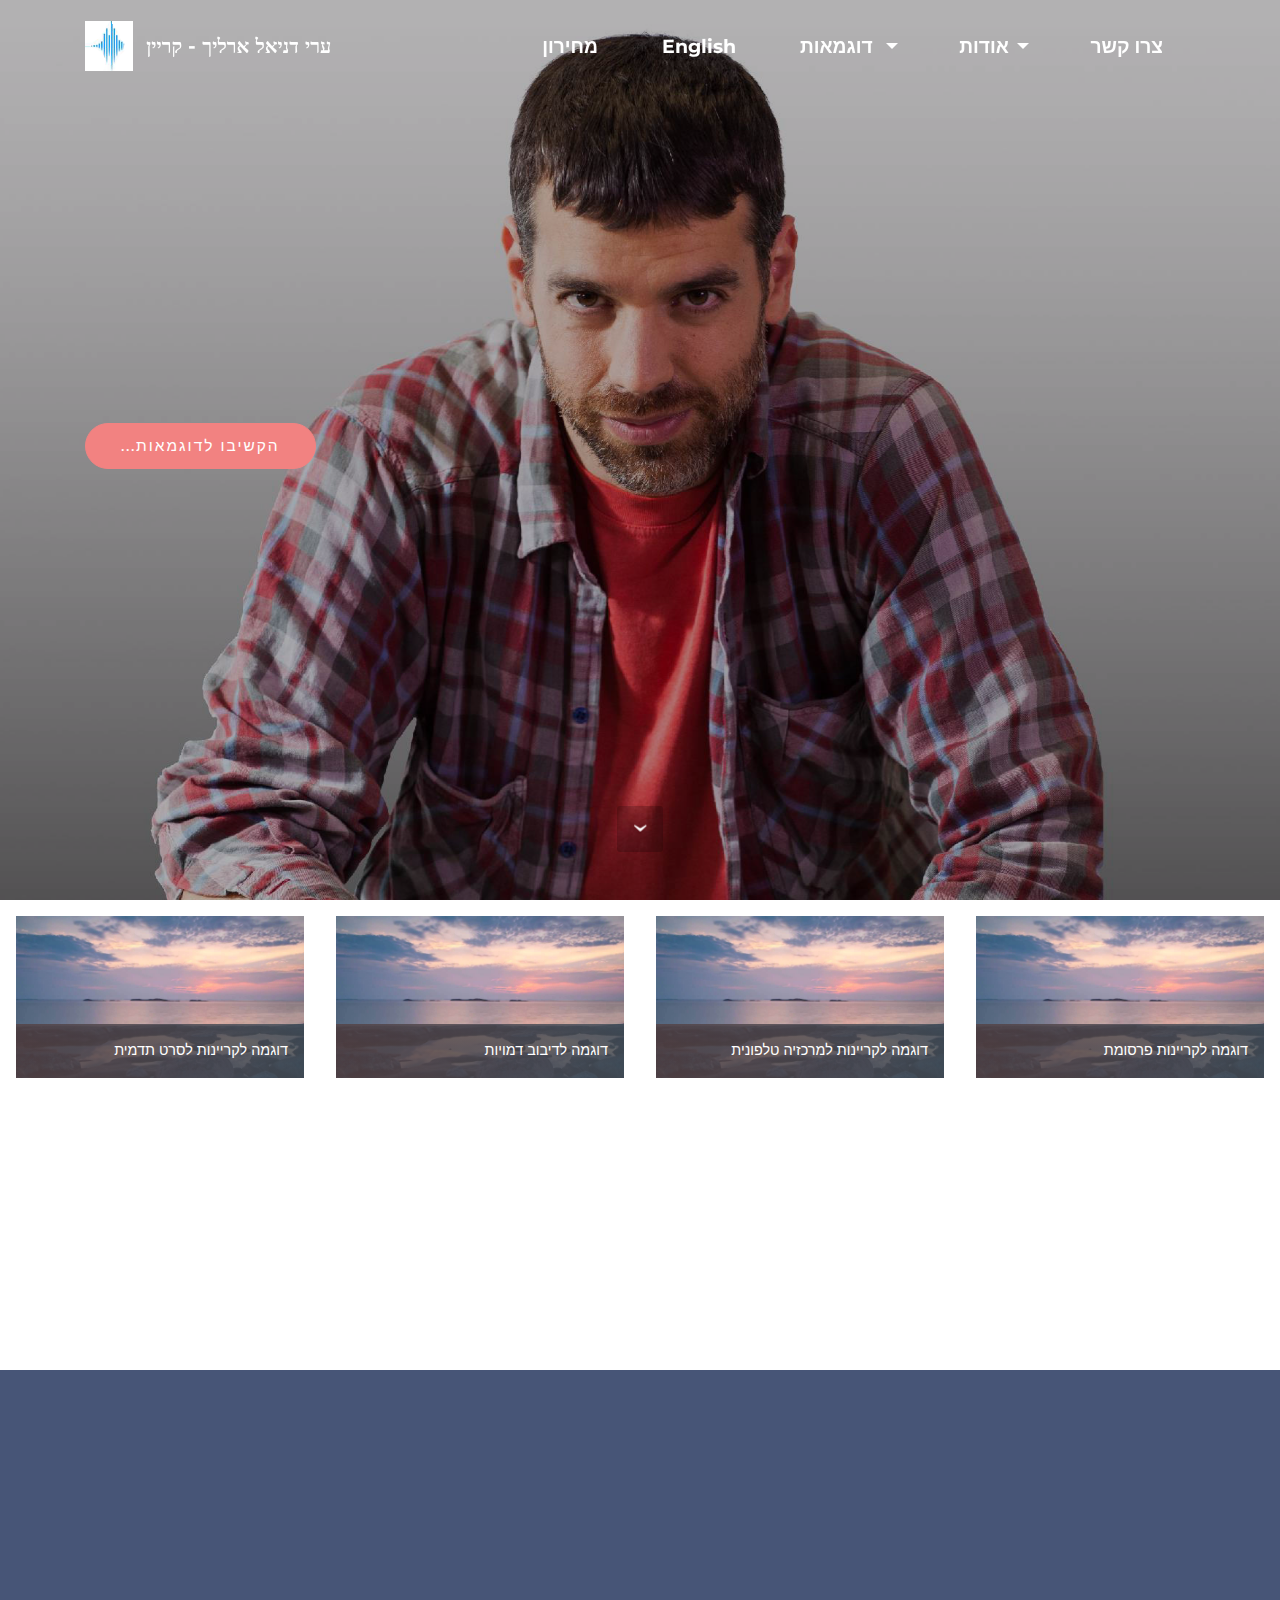
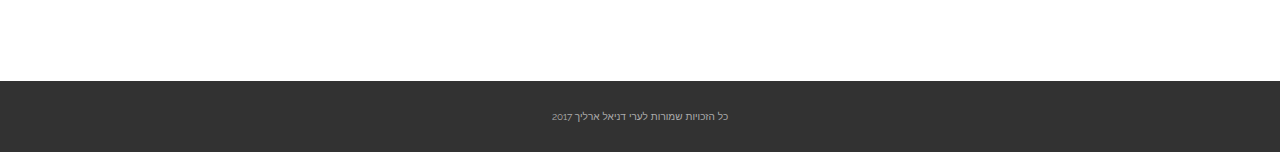
<file: index.html>
<!DOCTYPE html>
<html >
<head>
  <!-- Site made with Mobirise Website Builder v4.8.1, https://mobirise.com -->
  <meta charset="UTF-8">
  <meta http-equiv="X-UA-Compatible" content="IE=edge">
  <meta name="generator" content="Mobirise v4.8.1, mobirise.com">
  <meta name="viewport" content="width=device-width, initial-scale=1, minimum-scale=1">
  <link rel="shortcut icon" href="assets/images/logo1-1.gif" type="image/x-icon">
  <meta name="description" content="קריינות, דיבוב, והגשה
קריינות | קריין | קריינים | קריינות מקצועית | קריינות סרט תדמית | קריינות סרט הדרכה | קריינות לטלוויזיה | קריינות לטלפוניה | IVR | קריינות כרוז | קריינות חסות |קריינות אישית | קריינות לפרסומת | קריינות לסלולרי | קריינות פרומו | קריינות לאירועים | קריינות רפואית | דיבוב | קריינות פרזנטור | קריינות למדיטציה | קריינות NLP | קריין לפרסומת | חסות קריין לסרט הסברה | קריינות לרדיו | קריינית באנגלית | קריינית | קריין באנגלית | קריינות נשית">
  <title>ערי דניאל ארליך - קריין</title>
  <link rel="stylesheet" href="https://fonts.googleapis.com/css?family=Montserrat:400,700">
  <link rel="stylesheet" href="https://fonts.googleapis.com/css?family=Raleway:100,100i,200,200i,300,300i,400,400i,500,500i,600,600i,700,700i,800,800i,900,900i">
  <link rel="stylesheet" href="assets/et-line-font-plugin/style.css">
  <link rel="stylesheet" href="https://fonts.googleapis.com/css?family=Lora:400,700,400italic,700italic&subset=latin">
  <link rel="stylesheet" href="assets/tether/tether.min.css">
  <link rel="stylesheet" href="assets/bootstrap/css/bootstrap.min.css">
  <link rel="stylesheet" href="assets/soundcloud-plugin/style.css">
  <link rel="stylesheet" href="assets/dropdown/css/style.css">
  <link rel="stylesheet" href="assets/animate.css/animate.min.css">
  <link rel="stylesheet" href="assets/theme/css/style.css">
  <link rel="stylesheet" href="assets/theme/css/style-rtl.css">
  <link rel="stylesheet" href="assets/mobirise-gallery/style.css">
  <link rel="stylesheet" href="assets/mobirise/css/mbr-additional.css" type="text/css">
  
  
  
</head>
<body class="rtl">
  <section id="menu-1p" data-rv-view="0">

    <nav class="navbar navbar-dropdown transparent navbar-fixed-top bg-color">
        <div class="container">

            <div class="mbr-table">
                <div class="mbr-table-cell">

                    <div class="navbar-brand">
                        <span class="navbar-logo"><img src="assets/images/logo1.gif" alt="Mobirise"></span>
                        <a class="navbar-caption" href="index.html">ערי דניאל ארליך - קריין</a>
                    </div>

                </div>
                <div class="mbr-table-cell">

                    <button class="navbar-toggler pull-xs-right hidden-md-up" type="button" data-toggle="collapse" data-target="#exCollapsingNavbar">
                        <div class="hamburger-icon"></div>
                    </button>

                    <ul class="nav-dropdown collapse pull-xs-right nav navbar-nav navbar-toggleable-sm" id="exCollapsingNavbar"><li class="nav-item"><a class="nav-link link" href="page5.html#msg-box8-3f" aria-expanded="false">מחירון</a></li><li class="nav-item"><a class="nav-link link" href="English.html" aria-expanded="false">English</a></li><li class="nav-item dropdown"><a class="nav-link link dropdown-toggle" href="index.html#gallery4-a" data-toggle="dropdown-submenu" aria-expanded="false">&nbsp;דוגמאות</a><div class="dropdown-menu"><a class="dropdown-item" href="page4.html#gallery2-2u">סרטי תדמית</a><a class="dropdown-item" href="page4.html#gallery1-32">פרסומות</a><a class="dropdown-item" href="page4.html#gallery1-34">דיבוב</a><a class="dropdown-item" href="page4.html#gallery1-36">טלפוניה</a></div></li><li class="nav-item dropdown"><a class="nav-link link dropdown-toggle" data-toggle="dropdown-submenu" href="index.html#msg-box8-4" aria-expanded="false">אודות</a><div class="dropdown-menu"><a class="dropdown-item" href="index.html#msg-box8-4">קצת עלי</a><a class="dropdown-item" href="studio.html">אולפן ההקלטה</a></div></li><li class="nav-item dropdown"><a class="nav-link link" href="index.html#form1-3" aria-expanded="false">צרו קשר</a></li></ul>
                    <button hidden="" class="navbar-toggler navbar-close" type="button" data-toggle="collapse" data-target="#exCollapsingNavbar">
                        <div class="close-icon"></div>
                    </button>

                </div>
            </div>

        </div>
    </nav>

</section>

<section class="engine"><a href="https://mobiri.se/x">free css templates</a></section><section class="mbr-section mbr-section-hero mbr-section-full mbr-section-with-arrow mbr-parallax-background mbr-after-navbar" id="header1-1q" data-rv-view="2" style="background-image: url(assets/images/0-2000x1296.jpg);">

    <div class="mbr-overlay" style="opacity: 0.3; background-color: rgb(0, 0, 0);"></div>

    <div class="mbr-table-cell">

        <div class="container">
            <div class="row">
                <div class="mbr-section col-md-10">

                    
                    
                    <div class="mbr-section-btn"><a class="btn btn-lg btn-danger" href="page4.html#msg-box8-2x">הקשיבו לדוגמאות...</a>   </div>
                </div>
            </div>
        </div>
    </div>

    <div class="mbr-arrow mbr-arrow-floating" aria-hidden="true"><a href="#footer1-1s"><i class="mbr-arrow-icon"></i></a></div>

</section>

<section class="mbr-gallery mbr-section mbr-section-nopadding mbr-slider-carousel" data-filter="false" id="gallery4-2h" data-rv-view="7" style="background-color: rgb(255, 255, 255); padding-top: 0rem; padding-bottom: 0rem;">
    <!-- Filter -->
    

    <!-- Gallery -->
    <div class="mbr-gallery-row">
        <div class=" mbr-gallery-layout-default">
            <div>
                <div>
                    <div class="mbr-gallery-item mbr-gallery-item__mobirise3 mbr-gallery-item--p1 video-slide" data-video-url="https://www.youtube.com/watch?v=YHVarQbNAwU" data-tags="Animated">
                        <div href="#lb-gallery4-2h" data-slide-to="0" data-toggle="modal">
                            <div></div>
                            <img alt="" src="assets/images/preview.jpg">

                            
                            <span class="icon-video"></span>
                            
                            <span class="mbr-gallery-title">דוגמה לקריינות לסרט תדמית</span>
                        </div>
                    </div><div class="mbr-gallery-item mbr-gallery-item__mobirise3 mbr-gallery-item--p1 video-slide" data-video-url="https://www.youtube.com/watch?v=hra_-MWVjao" data-tags="">
                        <div href="#lb-gallery4-2h" data-slide-to="1" data-toggle="modal">
                            <div></div>
                            <img alt="" src="assets/images/preview.jpg">

                            
                            <span class="icon-video"></span>
                            
                            <span class="mbr-gallery-title">דוגמה לדיבוב דמויות</span>
                        </div>
                    </div><div class="mbr-gallery-item mbr-gallery-item__mobirise3 mbr-gallery-item--p1 video-slide" data-video-url="https://www.youtube.com/watch?v=_sI_Ps7JSEk" data-tags="">
                        <div href="#lb-gallery4-2h" data-slide-to="2" data-toggle="modal">
                            <div></div>
                            <img alt="" src="assets/images/preview.jpg">

                            
                            <span class="icon-video"></span>
                            
                            <span class="mbr-gallery-title">דוגמה לקריינות למרכזיה טלפונית</span>
                        </div>
                    </div><div class="mbr-gallery-item mbr-gallery-item__mobirise3 mbr-gallery-item--p1 video-slide" data-video-url="https://www.youtube.com/watch?v=e05rLVZQKiU" data-tags="">
                        <div href="#lb-gallery4-2h" data-slide-to="3" data-toggle="modal">
                            <div></div>
                            <img alt="" src="assets/images/preview.jpg">

                            
                            <span class="icon-video"></span>
                            
                            <span class="mbr-gallery-title">דוגמה לקריינות פרסומת</span>
                        </div>
                    </div>
                </div>
            </div>
            <div class="clearfix"></div>
        </div>
    </div>

    <!-- Lightbox -->
    <div data-app-prevent-settings="" class="mbr-slider modal fade carousel slide" tabindex="-1" data-keyboard="true" data-interval="false" id="lb-gallery4-2h">
        <div class="modal-dialog">
            <div class="modal-content">
                <div class="modal-body">
                    <ol class="carousel-indicators">
                        <li data-app-prevent-settings="" data-target="#lb-gallery4-2h" class=" active" data-slide-to="0"></li><li data-app-prevent-settings="" data-target="#lb-gallery4-2h" data-slide-to="1"></li><li data-app-prevent-settings="" data-target="#lb-gallery4-2h" data-slide-to="2"></li><li data-app-prevent-settings="" data-target="#lb-gallery4-2h" data-slide-to="3"></li>
                    </ol>
                    <div class="carousel-inner">
                        <div class="carousel-item active video-container">
                            <img src="assets/images/working-area.jpg" alt="">
                        </div><div class="carousel-item video-container">
                            <img src="assets/images/working-area.jpg" alt="">
                        </div><div class="carousel-item video-container">
                            <img src="assets/images/working-area.jpg" alt="">
                        </div><div class="carousel-item video-container">
                            <img src="assets/images/working-area.jpg" alt="">
                        </div>
                    </div>
                    <a class="left carousel-control" role="button" data-slide="prev" href="#lb-gallery4-2h">
                        <span class="icon-prev" aria-hidden="true"></span>
                        <span class="sr-only">Previous</span>
                    </a>
                    <a class="right carousel-control" role="button" data-slide="next" href="#lb-gallery4-2h">
                        <span class="icon-next" aria-hidden="true"></span>
                        <span class="sr-only">Next</span>
                    </a>

                    <a class="close" href="#" role="button" data-dismiss="modal">
                        <span aria-hidden="true">×</span>
                        <span class="sr-only">Close</span>
                    </a>
                </div>
            </div>
        </div>
    </div>
</section>

<section class="mbr-cards mbr-section mbr-section-nopadding" id="features3-2n" data-rv-view="26" style="background-color: rgb(255, 255, 255);">

    

    <div class="mbr-cards-row row">
        <div class="mbr-cards-col col-xs-12 col-lg-3" style="padding-top: 0px; padding-bottom: 40px;">
            <div class="container">
              <div class="card cart-block">
                  
                  <div class="card-block">
                    <h4 class="card-title">סרטוני תדמית</h4>
                    
                    <p class="card-text">Bootstrap 4 has been noted as one of the most reliable and proven frameworks and Mobirise has been equipped to develop websites using this framework.</p>
                    <div class="card-btn"><a href="https://mobirise.com" class="btn btn-primary">MORE</a></div>
                    </div>
                </div>
            </div>
        </div>
        <div class="mbr-cards-col col-xs-12 col-lg-3" style="padding-top: 0px; padding-bottom: 40px;">
            <div class="container">
                <div class="card cart-block">
                    
                    <div class="card-block">
                        <h4 class="card-title">דיבוב דמויות</h4>
                        
                        <p class="card-text">One of Bootstrap 4's big points is responsiveness and Mobirise makes effective use of this by generating highly responsive website for you.</p>
                        <div class="card-btn"><a href="https://mobirise.com" class="btn btn-primary">MORE</a></div>
                    </div>
                </div>
            </div>
        </div>
        <div class="mbr-cards-col col-xs-12 col-lg-3" style="padding-top: 0px; padding-bottom: 40px;">
            <div class="container">
                <div class="card cart-block">
                    
                    <div class="card-block">
                        <h4 class="card-title">מרכזיות וטלפוניה</h4>
                        
                        <p class="card-text">Google has a highly exhaustive list of fonts compiled into its web font platform and Mobirise makes it easy for you to use them on your website easily and freely.</p>
                        <div class="card-btn"><a href="https://mobirise.com" class="btn btn-primary">MORE</a></div>
                    </div>
                </div>
            </div>
        </div>
        <div class="mbr-cards-col col-xs-12 col-lg-3" style="padding-top: 0px; padding-bottom: 40px;">
            <div class="container">
                <div class="card cart-block">
                    
                    <div class="card-block">
                        <h4 class="card-title">פרסומות ורדיו</h4>
                        
                        <p class="card-text">Mobirise gives you the freedom to develop as many websites as you like given the fact that it is a desktop app.</p>
                        <div class="card-btn"><a href="https://mobirise.com" class="btn btn-primary">MORE</a></div>
                    </div>
                </div>
            </div>
        </div>
        
        
    </div>
</section>

<section class="mbr-section article" id="msg-box8-1t" data-rv-view="29" style="background-color: rgb(71, 85, 119); padding-top: 40px; padding-bottom: 120px;">

    
    <div class="container">
        <div class="row">
            <div class="col-md-8 col-md-offset-2 text-xs-center">
                <h3 class="mbr-section-title display-2">אודות</h3>
                <div class="lead"><p>נעים מאוד, שמי עֵרי דניאל ארליך. נולדתי באביב 1979 באקוודור שבדרום אמריקה, ועליתי עם משפחתי לישראל בגיל שנה. כך שהמבטא הישראלי דבוק בי, ועברית היא כשפת אם עבורי.</p><p><span style="font-size: 1.07rem; line-height: 1.5;">כשהייתי נער בוגר אמרו לי שיש לי קול רדיופוני נעים וברור, אז החלטתי לעשות מזה עסק. והחל משנת 2004 אני מקריין ומדבב באופן מקצועי.<br></span><span style="font-size: 1.07rem; line-height: 1.5;">למדתי בסטודיו למשחק ניסן נתיב בתל אביב (מחזור מ״א), משחק מול מצלמה (רותי דייכס), וכן קורס מקצועי בקריינות של VoiceBank.<br></span><span style="font-size: 1.07rem; line-height: 1.5;">לאחר הלימודים שיחקתי בהצגות בתיאטרון גשר, בתיאטרון גבעתיים, בתיאטרון תמונע, בתיאטרון צוותא ובפרוייקטים בימתיים נוספים. כמו כן שיחקתי גם בסרטי קולנוע עצמאים ובלא מעט סרטי סטודנטים.<br></span><span style="font-size: 1.07rem; line-height: 1.5;">לאחרונה אני מתמקד בתחום מקצועות הקול, ומקדיש את רוב זמני לתחום זה. אני פשוט אוהב את זה!<br></span><span style="font-size: 1.07rem; line-height: 1.5;">אני אוהב לגלות ולהמציא סגנונות חדשים בקולי, לשאוף להפקת הסאונד המושלם, ולעיתים אף להשתטות מול המיקרופון :-)<br></span><span style="font-size: 1.07rem; line-height: 1.5;">ואם כבר מדברים על אהבה – אני בהחלט מאוהב בשפה העברית. אני אפילו מנוי על איגרת המידע (ניוזלטר) של האקדמיה ללשון עברית. הוא מרתק!<br></span><span style="font-size: 1.07rem; line-height: 1.5;">יש לי מנעד קולי רחב עם רגישות קולית לקבלת סגנונות קריינות שונים (רך, סמכותי, ייצוגי, הרד-סייל, סקסי וכיוב׳). כמו כן, בזכות לימודי המשחק המקצועיים בעברי אני מסוגל לבצע עשרות דמויות, מבטאים וגילאים.<br></span><span style="font-size: 1.07rem; line-height: 1.5;">עד כה הספקתי להקליט באולפני הסאונד הגדולים בישראל. הקלטתי שם דיבוב לסדרות מצויירות מצליחות לילדים (כמו פוקימון, יוגיהו, מילי ומולי) ולסרטים באורך מלא (כמו פלאנט 51, בארבי), קריינות לסרטים תיעודיים, פרסומות ועוד…<br></span><span style="font-size: 1.07rem; line-height: 1.5;">עם ניסיון של למעלה מ 10 שנים בתחום, תוכלו למצוא, בין שלל הפרוייקטים שביצעתי, עבודות עבור חברות וגופים גדולים כמו סלקום, טבע, תלמה, ערוץ הילדים, וכן עבור עסקים קטנים ובינוניים.<br></span><span style="font-size: 1.07rem; line-height: 1.5;">קולי ישמע לכם מוכר אך עדיין יהיה טרי ורענן, שכן הוא טרם נשחק כמו לחלק מהקריינים בתחום.</span></p><p><span style="font-size: 1.07rem; line-height: 1.5;">ברשותי אולפן ביתי מקצועי ומשוכלל בסטנדרטים גבוהים לביצוע הקלטות איכותיות בכל פורמט קיים. גם פורמטים יחודיים למערכות IVR וטלפונייה. (<a href="studio.html" class="text-warning" style="font-style: normal;">לפרטים נוספים, לחצו כאן</a>)</span></p><p><span style="font-size: 1.07rem; line-height: 1.5;">מלבד קריינות, יש לי אפשרות לערוך קטעי סאונד באופן מקצועי, יצירת רקע מוסיקאלי מלופים מוכנים ברישיון, וכל שאר האלמנטים הטכנים בתחום עריכת הסאונד. (לשרותים נוספים, לחצו כאן)</span></p><p>רוצים לראות את תהליך ההקלטה מאחורי הקלעים? <strong><a href="behind _the_scenes.html" class="text-warning" style="font-style: normal;">לחצו כאן</a>.</strong></p><p><span style="font-size: 1.07rem; line-height: 1.5;">המחירים שאני מבקש עבור עבודותי הוגנים לשני הצדדים, וכוללים גם תיקונים  עד שביעות רצון הלקוח.<em> </em><a href="page5.html#msg-box8-3f" class="text-warning"><span style="font-style: normal;">(למחירון לחצו כאן)</span></a></span></p></div>
                
            </div>
        </div>
    </div>

</section>

<section class="mbr-section form1" id="form1-1u" data-rv-view="32" style="background-color: rgb(204, 204, 204); padding-top: 120px; padding-bottom: 120px;">
    
    <div class="mbr-section mbr-section__container mbr-section__container--middle">
        <div class="container">
            <div class="row">
                <div class="col-xs-12 text-xs-center">
                    <h3 class="mbr-section-title display-2">צרו קשר!</h3>
                    <small class="mbr-section-subtitle">מלאו את הפרטים ואחזור אליכם במהרה...</small>
                </div>
            </div>
        </div>
    </div>
    <div class="mbr-section mbr-section-nopadding">
        <div class="container">
            <div class="row">
                <div class="col-xs-12 col-lg-10 col-lg-offset-1" data-form-type="formoid">


                    <div data-form-alert="true">
                        <div hidden="" data-form-alert-success="true" class="alert alert-form alert-success text-xs-center">תודה! אחזור אליך בהקדם</div>
                    </div>


                    <form action="https://mobirise.com/" method="post" data-form-title="צרו קשר!">

                        <input type="hidden" value="DaVXCdw+eFx0NkDe/jvFMMPV7CKxTrxLCJEI+U+c45qoIpELlfqellbs8leJ8AKqoEmhC5zheW8AcfbH6PToVxENX+i8xq2fatIpYxfh/v49GXWjgscCoDtBk34B7ipX" data-form-email="true">

                        <div class="row row-sm-offset">

                            <div class="col-xs-12 col-md-4">
                                <div class="form-group">
                                    <label class="form-control-label" for="form1-1u-name">שם</label>
                                    <input type="text" class="form-control" name="name" required="" data-form-field="Name" id="form1-1u-name">
                                </div>
                            </div>

                            <div class="col-xs-12 col-md-4">
                                <div class="form-group">
                                    <label class="form-control-label" for="form1-1u-email">דוא״ל</label>
                                    <input type="email" class="form-control" name="email" required="" data-form-field="Email" id="form1-1u-email">
                                </div>
                            </div>

                            <div class="col-xs-12 col-md-4">
                                <div class="form-group">
                                    <label class="form-control-label" for="form1-1u-phone">טלפון</label>
                                    <input type="tel" class="form-control" name="phone" data-form-field="Phone" id="form1-1u-phone">
                                </div>
                            </div>

                        </div>

                        <div class="form-group">
                            <label class="form-control-label" for="form1-1u-message">הודעה</label>
                            <textarea class="form-control" name="message" rows="7" data-form-field="Message" id="form1-1u-message"></textarea>
                        </div>

                        <div><button type="submit" class="btn btn-danger">יאללה</button></div>

                    </form>
                </div>
            </div>
        </div>
    </div>
</section>

<section class="mbr-section mbr-section-md-padding mbr-footer footer1" id="contacts1-1v" data-rv-view="41" style="background-color: rgb(255, 255, 255); padding-top: 0px; padding-bottom: 0px;">
    
    <div class="container">
        <div class="row">
            <div class="mbr-footer-content col-xs-12 col-md-3">
                <div><img src="assets/images/logo1.gif"></div>
            </div>
            <div class="mbr-footer-content col-xs-12 col-md-3">
                <p><br><br>ת.ד. 20467,&nbsp;תל אביב 6120302</p>
            </div>
            <div class="mbr-footer-content col-xs-12 col-md-3">
                <p><br>ערי דניאל ארליך<br>03-3741615 &nbsp;| &nbsp;052-4680164<br></p>
            </div>
            <div class="mbr-footer-content col-xs-12 col-md-3">
                <p></p>
            </div>

        </div>
    </div>
</section>

<footer class="mbr-small-footer mbr-section mbr-section-nopadding" id="footer1-1s" data-rv-view="5" style="background-color: rgb(50, 50, 50); padding-top: 1.75rem; padding-bottom: 1.75rem;">
    
    <div class="container text-xs-center">
        <p>כל הזכויות שמורות לערי דניאל ארליך 2017</p>
    </div>
</footer>


  <script src="assets/web/assets/jquery/jquery.min.js"></script>
  <script src="assets/tether/tether.min.js"></script>
  <script src="assets/bootstrap/js/bootstrap.min.js"></script>
  <script src="assets/touch-swipe/jquery.touch-swipe.min.js"></script>
  <script src="assets/dropdown/js/script.min.js"></script>
  <script src="assets/smooth-scroll/smooth-scroll.js"></script>
  <script src="assets/viewport-checker/jquery.viewportchecker.js"></script>
  <script src="assets/bootstrap-carousel-swipe/bootstrap-carousel-swipe.js"></script>
  <script src="assets/jarallax/jarallax.js"></script>
  <script src="assets/masonry/masonry.pkgd.min.js"></script>
  <script src="assets/imagesloaded/imagesloaded.pkgd.min.js"></script>
  <script src="assets/theme/js/script.js"></script>
  <script src="assets/mobirise-gallery/player.min.js"></script>
  <script src="assets/mobirise-gallery/script.js"></script>
  <script src="assets/formoid/formoid.min.js"></script>
  
  
 <div id="scrollToTop" class="scrollToTop mbr-arrow-up"><a style="text-align: center;"><i class="mbr-arrow-up-icon"></i></a></div>
    <input name="animation" type="hidden">
  </body>
</html>
</file>
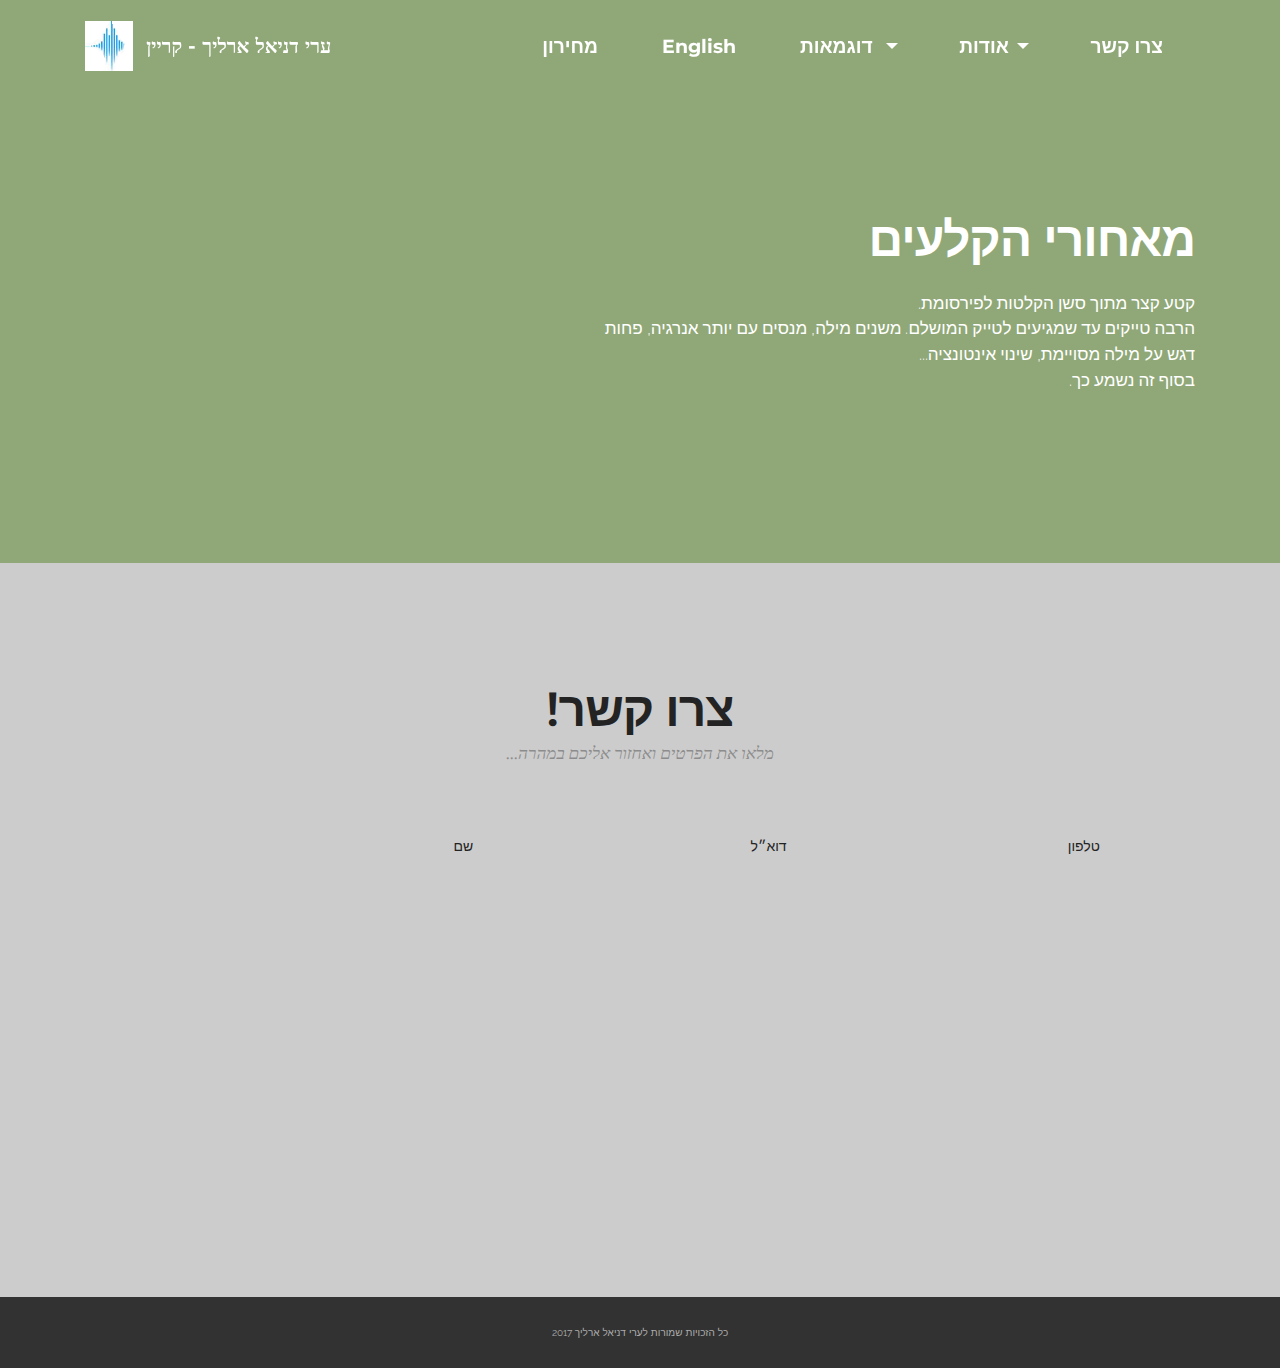
<file: behind _the_scenes.html>
<!DOCTYPE html>
<html >
<head>
  <!-- Site made with Mobirise Website Builder v4.8.1, https://mobirise.com -->
  <meta charset="UTF-8">
  <meta http-equiv="X-UA-Compatible" content="IE=edge">
  <meta name="generator" content="Mobirise v4.8.1, mobirise.com">
  <meta name="viewport" content="width=device-width, initial-scale=1, minimum-scale=1">
  <link rel="shortcut icon" href="assets/images/logo1-1.gif" type="image/x-icon">
  <meta name="description" content="הצצה למאחורי הקלעים של ההקלטות לפירסומות">
  <title>מאחורי הקלעים</title>
  <link rel="stylesheet" href="https://fonts.googleapis.com/css?family=Montserrat:400,700">
  <link rel="stylesheet" href="https://fonts.googleapis.com/css?family=Raleway:100,100i,200,200i,300,300i,400,400i,500,500i,600,600i,700,700i,800,800i,900,900i">
  <link rel="stylesheet" href="https://fonts.googleapis.com/css?family=Lora:400,700,400italic,700italic&subset=latin">
  <link rel="stylesheet" href="assets/tether/tether.min.css">
  <link rel="stylesheet" href="assets/bootstrap/css/bootstrap.min.css">
  <link rel="stylesheet" href="assets/soundcloud-plugin/style.css">
  <link rel="stylesheet" href="assets/dropdown/css/style.css">
  <link rel="stylesheet" href="assets/animate.css/animate.min.css">
  <link rel="stylesheet" href="assets/theme/css/style.css">
  <link rel="stylesheet" href="assets/theme/css/style-rtl.css">
  <link rel="stylesheet" href="assets/mobirise/css/mbr-additional.css" type="text/css">
  
  
  
</head>
<body class="rtl">
  <section id="menu-t" data-rv-view="495">

    <nav class="navbar navbar-dropdown transparent navbar-fixed-top bg-color">
        <div class="container">

            <div class="mbr-table">
                <div class="mbr-table-cell">

                    <div class="navbar-brand">
                        <span class="navbar-logo"><img src="assets/images/logo1.gif" alt="Mobirise"></span>
                        <a class="navbar-caption" href="index.html">ערי דניאל ארליך - קריין</a>
                    </div>

                </div>
                <div class="mbr-table-cell">

                    <button class="navbar-toggler pull-xs-right hidden-md-up" type="button" data-toggle="collapse" data-target="#exCollapsingNavbar">
                        <div class="hamburger-icon"></div>
                    </button>

                    <ul class="nav-dropdown collapse pull-xs-right nav navbar-nav navbar-toggleable-sm" id="exCollapsingNavbar"><li class="nav-item"><a class="nav-link link" href="page5.html#msg-box8-3f" aria-expanded="false">מחירון</a></li><li class="nav-item"><a class="nav-link link" href="English.html" aria-expanded="false">English</a></li><li class="nav-item dropdown"><a class="nav-link link dropdown-toggle" href="index.html#gallery4-a" data-toggle="dropdown-submenu" aria-expanded="false">&nbsp;דוגמאות</a><div class="dropdown-menu"><a class="dropdown-item" href="page4.html#gallery2-2u">סרטי תדמית</a><a class="dropdown-item" href="page4.html#gallery1-32">פרסומות</a><a class="dropdown-item" href="page4.html#gallery1-34">דיבוב</a><a class="dropdown-item" href="page4.html#gallery1-36">טלפוניה</a></div></li><li class="nav-item dropdown"><a class="nav-link link dropdown-toggle" data-toggle="dropdown-submenu" href="index.html#msg-box8-4" aria-expanded="false">אודות</a><div class="dropdown-menu"><a class="dropdown-item" href="index.html#msg-box8-4">קצת עלי</a><a class="dropdown-item" href="studio.html">אולפן ההקלטה</a></div></li><li class="nav-item dropdown"><a class="nav-link link" href="index.html#form1-3" aria-expanded="false">צרו קשר</a></li></ul>
                    <button hidden="" class="navbar-toggler navbar-close" type="button" data-toggle="collapse" data-target="#exCollapsingNavbar">
                        <div class="close-icon"></div>
                    </button>

                </div>
            </div>

        </div>
    </nav>

</section>

<section class="engine"><a href="https://mobiri.se/s">free bootstrap theme</a></section><section class="mbr-section mbr-after-navbar" id="msg-box6-z" data-rv-view="499" style="background-color: rgb(144, 168, 120); padding-top: 200px; padding-bottom: 120px;">

    
    <div class="container">
        <div class="row">
            <div class="mbr-table-md-up">

              <div class="mbr-table-cell mbr-right-padding-md-up mbr-valign-top col-md-7 image-size" style="width: 44%;">
                  <div class="mbr-figure"><iframe class="mbr-embedded-video" src="https://www.youtube.com/embed/CySVtF-DiSY?rel=0&amp;amp;showinfo=0&amp;autoplay=0&amp;loop=0" width="1280" height="720" frameborder="0" allowfullscreen></iframe></div>
              </div>

              


              <div class="mbr-table-cell col-md-5 text-xs-center text-md-left content-size">
                  <h3 class="mbr-section-title display-2">מאחורי הקלעים</h3>
                  <div class="lead">

                    <p>קטע קצר מתוך סשן הקלטות לפירסומת.<br>הרבה טייקים עד שמגיעים לטייק המושלם. משנים מילה, מנסים עם יותר אנרגיה, פחות דגש על מילה מסויימת, שינוי אינטונציה...<br>בסוף זה נשמע כך.</p>

                  </div>

                  
              </div>


              

            </div>
        </div>
    </div>

</section>

<section class="mbr-section form1" id="form1-39" data-rv-view="502" style="background-color: rgb(204, 204, 204); padding-top: 120px; padding-bottom: 120px;">
    
    <div class="mbr-section mbr-section__container mbr-section__container--middle">
        <div class="container">
            <div class="row">
                <div class="col-xs-12 text-xs-center">
                    <h3 class="mbr-section-title display-2">צרו קשר!</h3>
                    <small class="mbr-section-subtitle">מלאו את הפרטים ואחזור אליכם במהרה...</small>
                </div>
            </div>
        </div>
    </div>
    <div class="mbr-section mbr-section-nopadding">
        <div class="container">
            <div class="row">
                <div class="col-xs-12 col-lg-10 col-lg-offset-1" data-form-type="formoid">


                    <div data-form-alert="true">
                        <div hidden="" data-form-alert-success="true" class="alert alert-form alert-success text-xs-center">תודה! אחזור אליך בהקדם</div>
                    </div>


                    <form action="https://mobirise.com/" method="post" data-form-title="צרו קשר!">

                        <input type="hidden" value="d5HucsqLcCcwTSvIGU/HlSews0/1MywMQui9n8acKdg5AU7MglSOPn75eQI3NuOxw6X5QxnsMpeODpKiumKci3qGwbcGwnOnzLMuPo0oWfhBQgl6BsW4NsDD093wXUh5" data-form-email="true">

                        <div class="row row-sm-offset">

                            <div class="col-xs-12 col-md-4">
                                <div class="form-group">
                                    <label class="form-control-label" for="form1-39-name">שם</label>
                                    <input type="text" class="form-control" name="name" required="" data-form-field="Name" id="form1-39-name">
                                </div>
                            </div>

                            <div class="col-xs-12 col-md-4">
                                <div class="form-group">
                                    <label class="form-control-label" for="form1-39-email">דוא״ל</label>
                                    <input type="email" class="form-control" name="email" required="" data-form-field="Email" id="form1-39-email">
                                </div>
                            </div>

                            <div class="col-xs-12 col-md-4">
                                <div class="form-group">
                                    <label class="form-control-label" for="form1-39-phone">טלפון</label>
                                    <input type="tel" class="form-control" name="phone" data-form-field="Phone" id="form1-39-phone">
                                </div>
                            </div>

                        </div>

                        <div class="form-group">
                            <label class="form-control-label" for="form1-39-message">הודעה</label>
                            <textarea class="form-control" name="message" rows="7" data-form-field="Message" id="form1-39-message"></textarea>
                        </div>

                        <div><button type="submit" class="btn btn-danger">יאללה</button></div>

                    </form>
                </div>
            </div>
        </div>
    </div>
</section>

<footer class="mbr-small-footer mbr-section mbr-section-nopadding" id="footer1-u" data-rv-view="497" style="background-color: rgb(50, 50, 50); padding-top: 1.75rem; padding-bottom: 1.75rem;">
    
    <div class="container text-xs-center">
        <p>כל הזכויות שמורות לערי דניאל ארליך 2017</p>
    </div>
</footer>


  <script src="assets/web/assets/jquery/jquery.min.js"></script>
  <script src="assets/tether/tether.min.js"></script>
  <script src="assets/bootstrap/js/bootstrap.min.js"></script>
  <script src="assets/smooth-scroll/smooth-scroll.js"></script>
  <script src="assets/viewport-checker/jquery.viewportchecker.js"></script>
  <script src="assets/dropdown/js/script.min.js"></script>
  <script src="assets/touch-swipe/jquery.touch-swipe.min.js"></script>
  <script src="assets/theme/js/script.js"></script>
  <script src="assets/formoid/formoid.min.js"></script>
  
  
 <div id="scrollToTop" class="scrollToTop mbr-arrow-up"><a style="text-align: center;"><i class="mbr-arrow-up-icon"></i></a></div>
    <input name="animation" type="hidden">
  </body>
</html>
</file>
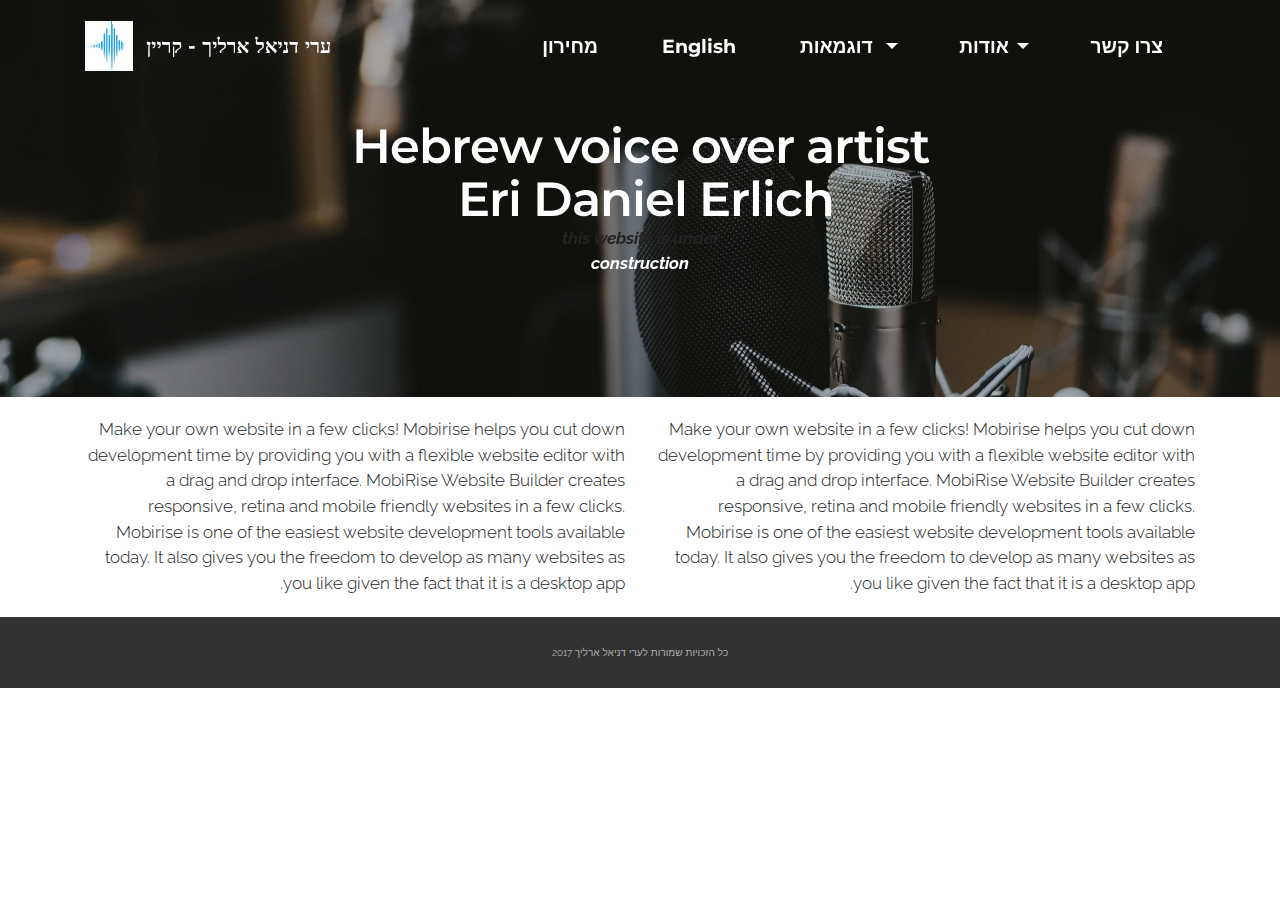
<file: English.html>
<!DOCTYPE html>
<html >
<head>
  <!-- Site made with Mobirise Website Builder v4.8.1, https://mobirise.com -->
  <meta charset="UTF-8">
  <meta http-equiv="X-UA-Compatible" content="IE=edge">
  <meta name="generator" content="Mobirise v4.8.1, mobirise.com">
  <meta name="viewport" content="width=device-width, initial-scale=1, minimum-scale=1">
  <link rel="shortcut icon" href="assets/images/logo1-1.gif" type="image/x-icon">
  <meta name="description" content="Eri Daniel Erlich - Hebrew Voice Over talent">
  <title>Hebrew Voice Over talent</title>
  <link rel="stylesheet" href="https://fonts.googleapis.com/css?family=Montserrat:400,700">
  <link rel="stylesheet" href="https://fonts.googleapis.com/css?family=Raleway:100,100i,200,200i,300,300i,400,400i,500,500i,600,600i,700,700i,800,800i,900,900i">
  <link rel="stylesheet" href="https://fonts.googleapis.com/css?family=Lora:400,700,400italic,700italic&subset=latin">
  <link rel="stylesheet" href="assets/tether/tether.min.css">
  <link rel="stylesheet" href="assets/bootstrap/css/bootstrap.min.css">
  <link rel="stylesheet" href="assets/soundcloud-plugin/style.css">
  <link rel="stylesheet" href="assets/dropdown/css/style.css">
  <link rel="stylesheet" href="assets/animate.css/animate.min.css">
  <link rel="stylesheet" href="assets/theme/css/style.css">
  <link rel="stylesheet" href="assets/theme/css/style-rtl.css">
  <link rel="stylesheet" href="assets/mobirise/css/mbr-additional.css" type="text/css">
  
  
  
</head>
<body class="rtl">
  <section id="menu-f" data-rv-view="531">

    <nav class="navbar navbar-dropdown transparent navbar-fixed-top bg-color">
        <div class="container">

            <div class="mbr-table">
                <div class="mbr-table-cell">

                    <div class="navbar-brand">
                        <span class="navbar-logo"><img src="assets/images/logo1.gif" alt="Mobirise"></span>
                        <a class="navbar-caption" href="index.html">ערי דניאל ארליך - קריין</a>
                    </div>

                </div>
                <div class="mbr-table-cell">

                    <button class="navbar-toggler pull-xs-right hidden-md-up" type="button" data-toggle="collapse" data-target="#exCollapsingNavbar">
                        <div class="hamburger-icon"></div>
                    </button>

                    <ul class="nav-dropdown collapse pull-xs-right nav navbar-nav navbar-toggleable-sm" id="exCollapsingNavbar"><li class="nav-item"><a class="nav-link link" href="page5.html#msg-box8-3f" aria-expanded="false">מחירון</a></li><li class="nav-item"><a class="nav-link link" href="English.html" aria-expanded="false">English</a></li><li class="nav-item dropdown"><a class="nav-link link dropdown-toggle" href="index.html#gallery4-a" data-toggle="dropdown-submenu" aria-expanded="false">&nbsp;דוגמאות</a><div class="dropdown-menu"><a class="dropdown-item" href="page4.html#gallery2-2u">סרטי תדמית</a><a class="dropdown-item" href="page4.html#gallery1-32">פרסומות</a><a class="dropdown-item" href="page4.html#gallery1-34">דיבוב</a><a class="dropdown-item" href="page4.html#gallery1-36">טלפוניה</a></div></li><li class="nav-item dropdown"><a class="nav-link link dropdown-toggle" data-toggle="dropdown-submenu" href="index.html#msg-box8-4" aria-expanded="false">אודות</a><div class="dropdown-menu"><a class="dropdown-item" href="index.html#msg-box8-4">קצת עלי</a><a class="dropdown-item" href="studio.html">אולפן ההקלטה</a></div></li><li class="nav-item dropdown"><a class="nav-link link" href="index.html#form1-3" aria-expanded="false">צרו קשר</a></li></ul>
                    <button hidden="" class="navbar-toggler navbar-close" type="button" data-toggle="collapse" data-target="#exCollapsingNavbar">
                        <div class="close-icon"></div>
                    </button>

                </div>
            </div>

        </div>
    </nav>

</section>

<section class="engine"><a href="https://mobiri.se/r">free bootstrap template</a></section><section class="mbr-section article mbr-parallax-background mbr-after-navbar" id="msg-box8-m" data-rv-view="538" style="background-image: url(assets/images/mbr-1-1920x1280.jpg); padding-top: 120px; padding-bottom: 120px;">

    <div class="mbr-overlay" style="opacity: 0.3; background-color: rgb(34, 34, 34);">
    </div>
    <div class="container">
        <div class="row">
            <div class="col-md-8 col-md-offset-2 text-xs-center">
                <h3 class="mbr-section-title display-2">Hebrew voice over artist<br>Eri Daniel Erlich&nbsp;</h3>
                <div class="lead"><strong><em>this website is under</em></strong><div><strong><em>construction</em></strong></div></div>
                
            </div>
        </div>
    </div>

</section>

<section class="mbr-section article mbr-section__container" id="content6-l" data-rv-view="541" style="background-color: rgb(255, 255, 255); padding-top: 20px; padding-bottom: 20px;">

    <div class="container">
        <div class="row">
            <div class="col-xs-12 col-md-6 lead"><p>Make your own website in a few clicks! Mobirise helps you cut down development time by providing you with a flexible website editor with a drag and drop interface. MobiRise Website Builder creates responsive, retina and mobile friendly websites in a few clicks. Mobirise is one of the easiest website development tools available today. It also gives you the freedom to develop as many websites as you like given the fact that it is a desktop app.</p></div>
            <div class="col-xs-12 col-md-6 lead"><p>Make your own website in a few clicks! Mobirise helps you cut down development time by providing you with a flexible website editor with a drag and drop interface. MobiRise Website Builder creates responsive, retina and mobile friendly websites in a few clicks. Mobirise is one of the easiest website development tools available today. It also gives you the freedom to develop as many websites as you like given the fact that it is a desktop app.</p></div>
        </div>
    </div>

</section>

<footer class="mbr-small-footer mbr-section mbr-section-nopadding" id="footer1-g" data-rv-view="533" style="background-color: rgb(50, 50, 50); padding-top: 1.75rem; padding-bottom: 1.75rem;">
    
    <div class="container text-xs-center">
        <p>כל הזכויות שמורות לערי דניאל ארליך 2017</p>
    </div>
</footer>


  <script src="assets/web/assets/jquery/jquery.min.js"></script>
  <script src="assets/tether/tether.min.js"></script>
  <script src="assets/bootstrap/js/bootstrap.min.js"></script>
  <script src="assets/jarallax/jarallax.js"></script>
  <script src="assets/viewport-checker/jquery.viewportchecker.js"></script>
  <script src="assets/dropdown/js/script.min.js"></script>
  <script src="assets/touch-swipe/jquery.touch-swipe.min.js"></script>
  <script src="assets/smooth-scroll/smooth-scroll.js"></script>
  <script src="assets/theme/js/script.js"></script>
  
  
 <div id="scrollToTop" class="scrollToTop mbr-arrow-up"><a style="text-align: center;"><i class="mbr-arrow-up-icon"></i></a></div>
    <input name="animation" type="hidden">
  </body>
</html>
</file>
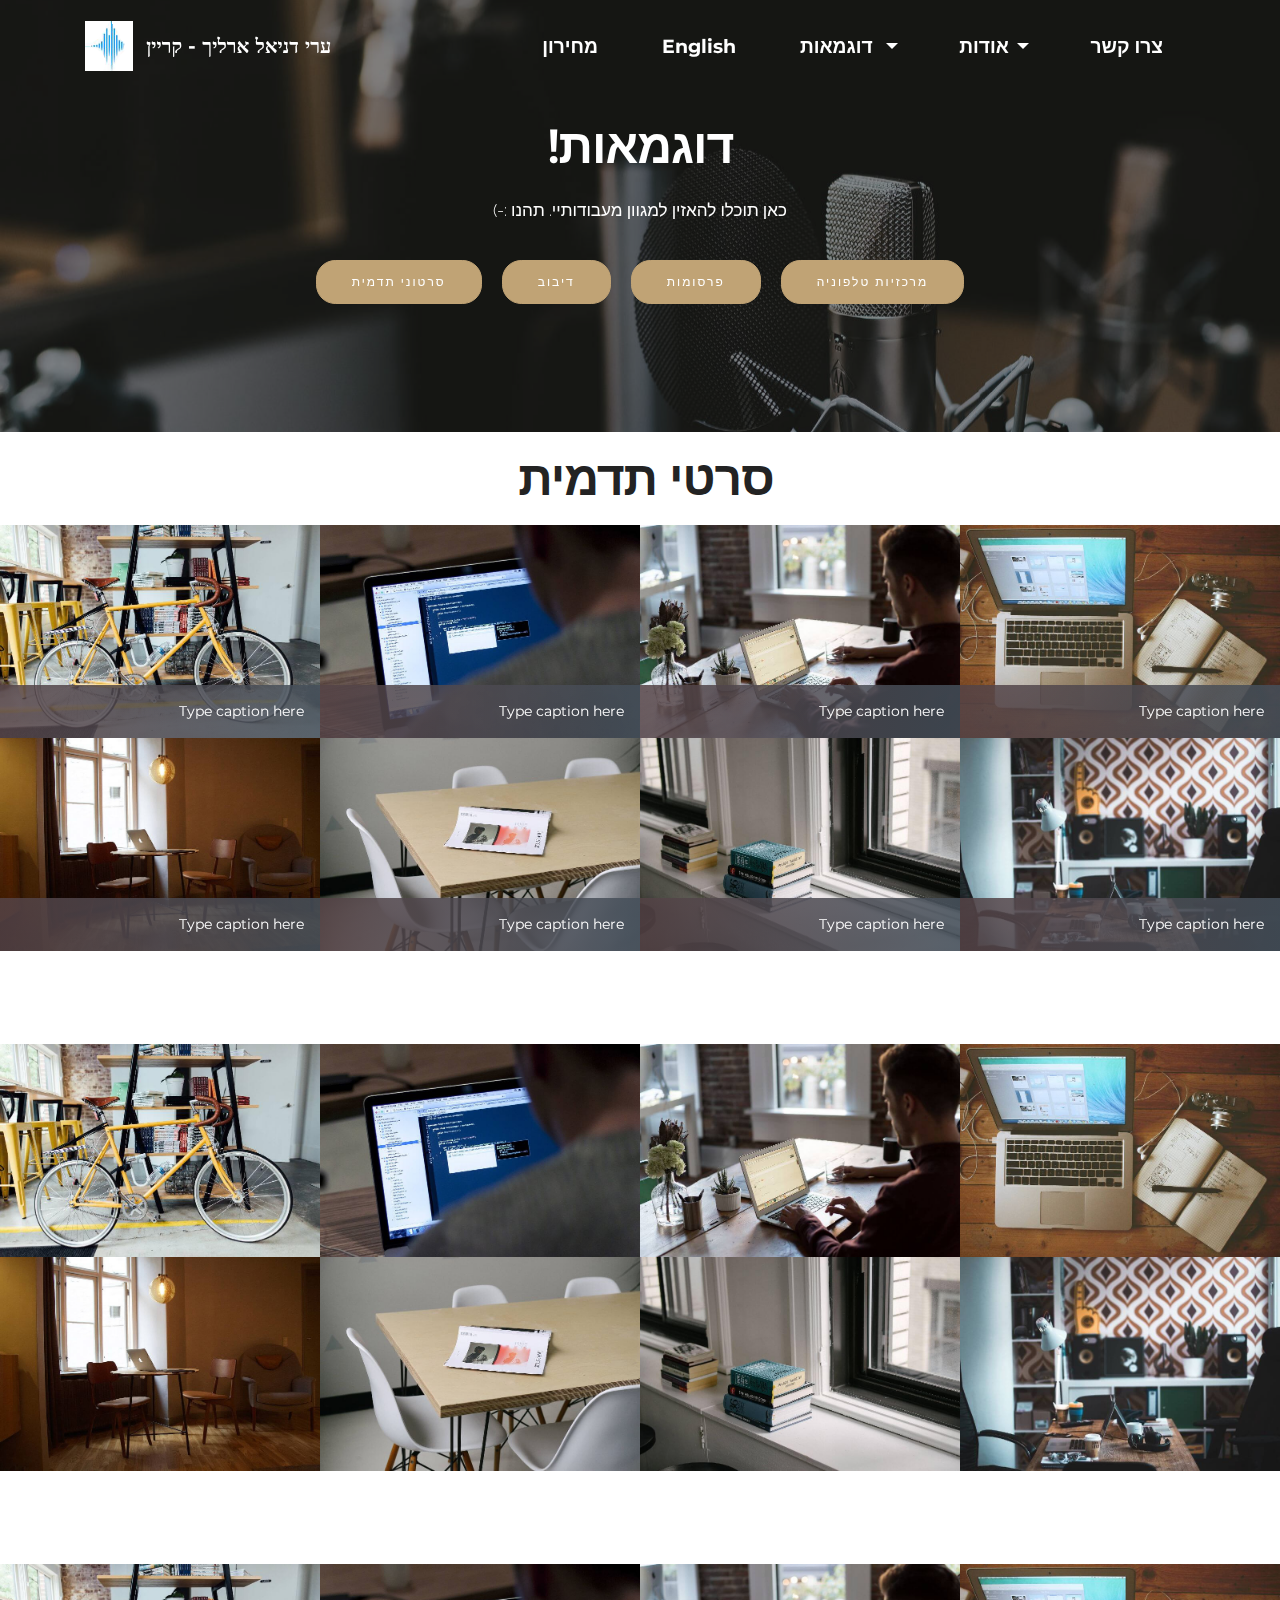
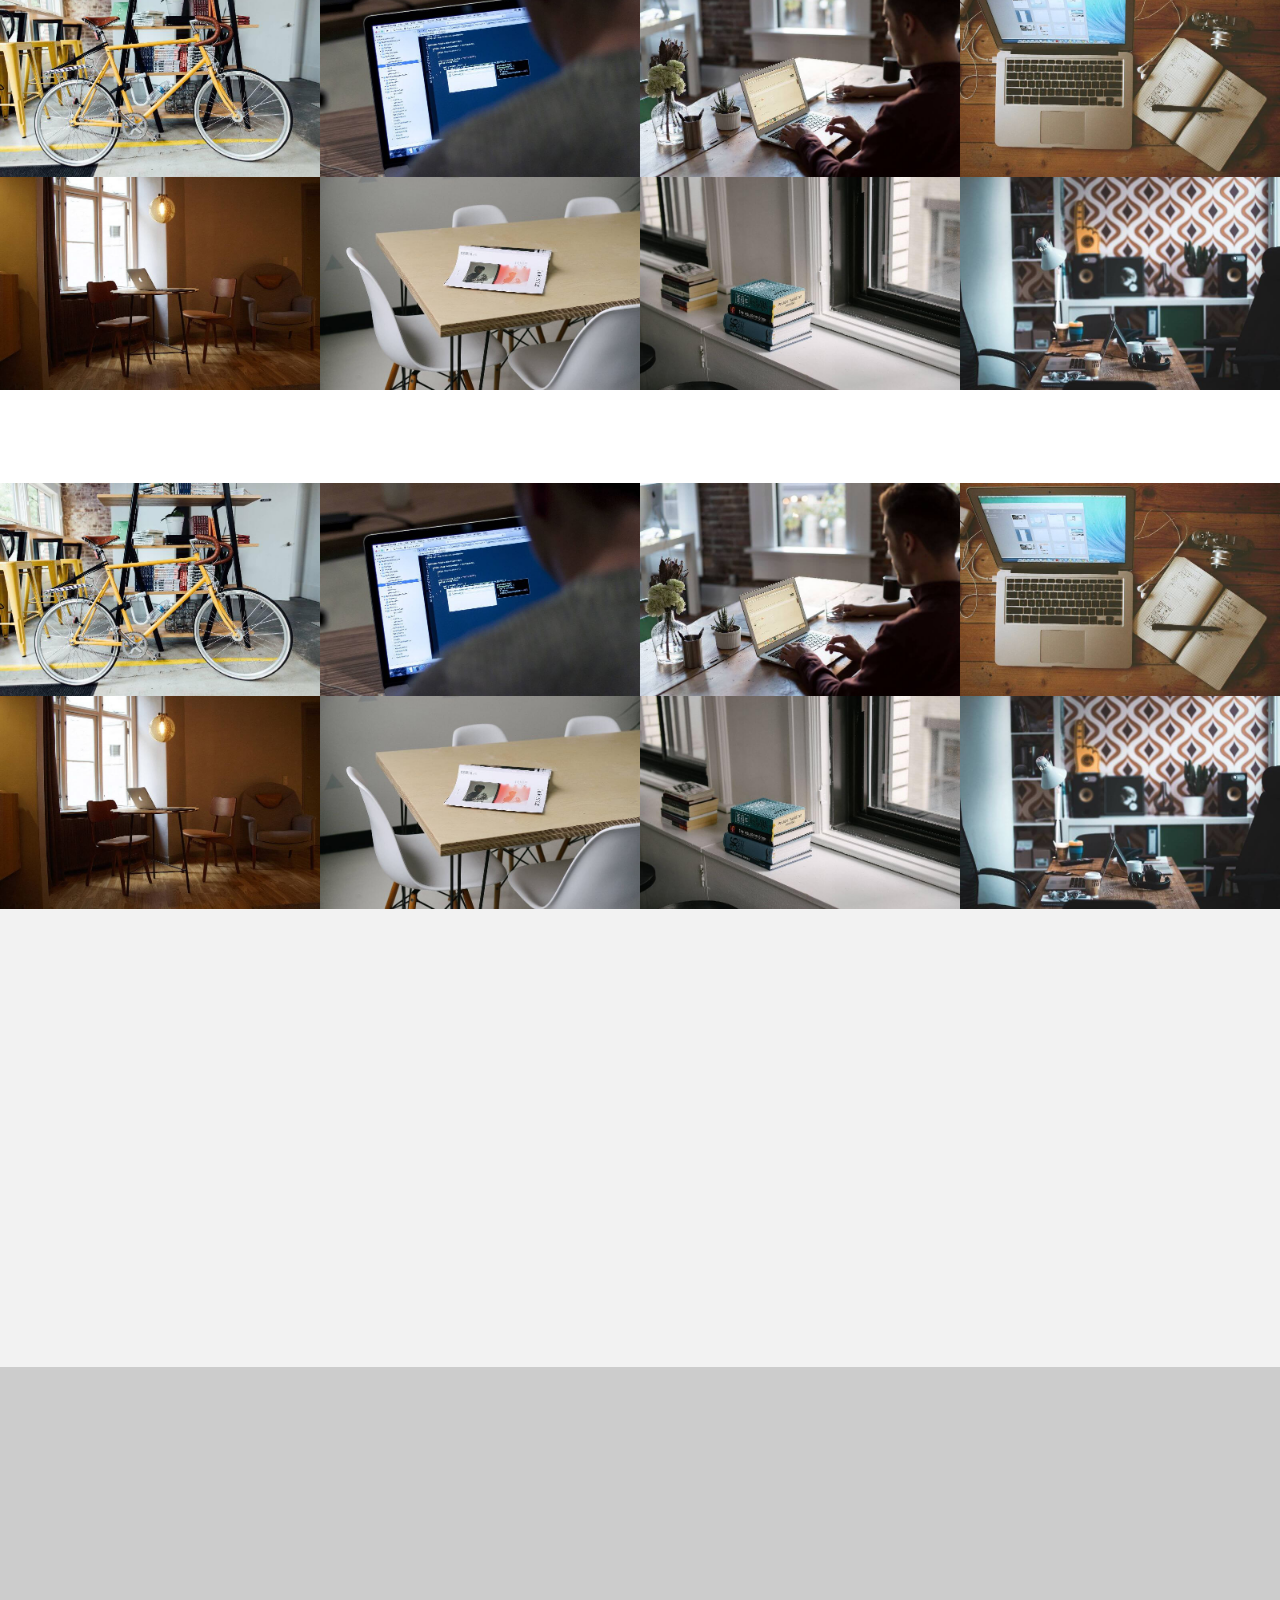
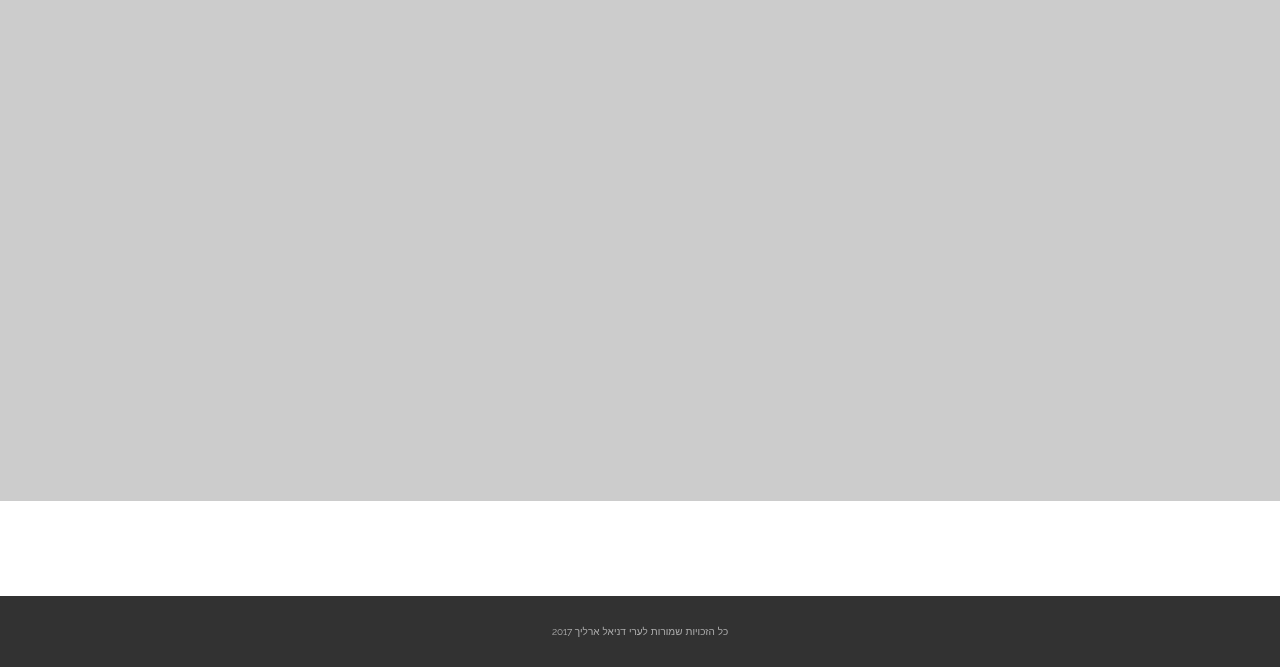
<file: page4.html>
<!DOCTYPE html>
<html >
<head>
  <!-- Site made with Mobirise Website Builder v4.8.1, https://mobirise.com -->
  <meta charset="UTF-8">
  <meta http-equiv="X-UA-Compatible" content="IE=edge">
  <meta name="generator" content="Mobirise v4.8.1, mobirise.com">
  <meta name="viewport" content="width=device-width, initial-scale=1, minimum-scale=1">
  <link rel="shortcut icon" href="assets/images/logo1-1.gif" type="image/x-icon">
  <meta name="description" content="Web Site Builder Description">
  <title>דוגמאות</title>
  <link rel="stylesheet" href="https://fonts.googleapis.com/css?family=Montserrat:400,700">
  <link rel="stylesheet" href="https://fonts.googleapis.com/css?family=Raleway:100,100i,200,200i,300,300i,400,400i,500,500i,600,600i,700,700i,800,800i,900,900i">
  <link rel="stylesheet" href="https://fonts.googleapis.com/css?family=Lora:400,700,400italic,700italic&subset=latin">
  <link rel="stylesheet" href="assets/et-line-font-plugin/style.css">
  <link rel="stylesheet" href="assets/tether/tether.min.css">
  <link rel="stylesheet" href="assets/bootstrap/css/bootstrap.min.css">
  <link rel="stylesheet" href="assets/soundcloud-plugin/style.css">
  <link rel="stylesheet" href="assets/animate.css/animate.min.css">
  <link rel="stylesheet" href="assets/dropdown/css/style.css">
  <link rel="stylesheet" href="assets/theme/css/style.css">
  <link rel="stylesheet" href="assets/mobirise-gallery/style.css">
  <link rel="stylesheet" href="assets/theme/css/style-rtl.css">
  <link rel="stylesheet" href="assets/mobirise/css/mbr-additional.css" type="text/css">
  
  
  
</head>
<body class="rtl">
  <section id="menu-2p" data-rv-view="43">

    <nav class="navbar navbar-dropdown transparent navbar-fixed-top bg-color">
        <div class="container">

            <div class="mbr-table">
                <div class="mbr-table-cell">

                    <div class="navbar-brand">
                        <span class="navbar-logo"><img src="assets/images/logo1.gif" alt="Mobirise"></span>
                        <a class="navbar-caption" href="index.html">ערי דניאל ארליך - קריין</a>
                    </div>

                </div>
                <div class="mbr-table-cell">

                    <button class="navbar-toggler pull-xs-right hidden-md-up" type="button" data-toggle="collapse" data-target="#exCollapsingNavbar">
                        <div class="hamburger-icon"></div>
                    </button>

                    <ul class="nav-dropdown collapse pull-xs-right nav navbar-nav navbar-toggleable-sm" id="exCollapsingNavbar"><li class="nav-item"><a class="nav-link link" href="page5.html#msg-box8-3f" aria-expanded="false">מחירון</a></li><li class="nav-item"><a class="nav-link link" href="English.html" aria-expanded="false">English</a></li><li class="nav-item dropdown"><a class="nav-link link dropdown-toggle" href="index.html#gallery4-a" data-toggle="dropdown-submenu" aria-expanded="false">&nbsp;דוגמאות</a><div class="dropdown-menu"><a class="dropdown-item" href="page4.html#gallery2-2u">סרטי תדמית</a><a class="dropdown-item" href="page4.html#gallery1-32">פרסומות</a><a class="dropdown-item" href="page4.html#gallery1-34">דיבוב</a><a class="dropdown-item" href="page4.html#gallery1-36">טלפוניה</a></div></li><li class="nav-item dropdown"><a class="nav-link link dropdown-toggle" data-toggle="dropdown-submenu" href="index.html#msg-box8-4" aria-expanded="false">אודות</a><div class="dropdown-menu"><a class="dropdown-item" href="index.html#msg-box8-4">קצת עלי</a><a class="dropdown-item" href="studio.html">אולפן ההקלטה</a></div></li><li class="nav-item dropdown"><a class="nav-link link" href="index.html#form1-3" aria-expanded="false">צרו קשר</a></li></ul>
                    <button hidden="" class="navbar-toggler navbar-close" type="button" data-toggle="collapse" data-target="#exCollapsingNavbar">
                        <div class="close-icon"></div>
                    </button>

                </div>
            </div>

        </div>
    </nav>

</section>

<section class="engine"><a href="https://mobiri.se/k">develop free website</a></section><section class="mbr-section article mbr-parallax-background mbr-after-navbar" id="msg-box8-2x" data-rv-view="247" style="background-image: url(assets/images/mbr-1-1920x1280.jpg); padding-top: 120px; padding-bottom: 120px;">

    <div class="mbr-overlay" style="opacity: 0.5; background-color: rgb(34, 34, 34);">
    </div>
    <div class="container">
        <div class="row">
            <div class="col-md-8 col-md-offset-2 text-xs-center">
                <h3 class="mbr-section-title display-2">דוגמאות!</h3>
                <div class="lead"><p>כאן תוכלו להאזין למגוון מעבודותיי. תהנו :-)</p></div>
                <div><a class="btn btn-primary" href="https://mobirise.com">סרטוני תדמית</a> <a class="btn btn-primary" href="https://mobirise.com">דיבוב</a> <a class="btn btn-primary" href="https://mobirise.com">פרסומות</a> <a class="btn btn-primary" href="https://mobirise.com">מרכזיות טלפוניה</a></div>
            </div>
        </div>
    </div>

</section>

<section class="mbr-section mbr-section__container article" id="header3-30" data-rv-view="256" style="background-color: rgb(255, 255, 255); padding-top: 20px; padding-bottom: 20px;">
    <div class="container">
        <div class="row">
            <div class="col-xs-12">
                <h3 class="mbr-section-title display-2">סרטי תדמית&nbsp;</h3>
                
            </div>
        </div>
    </div>
</section>

<section class="mbr-gallery mbr-section mbr-section-nopadding mbr-slider-carousel" data-filter="false" id="gallery2-2u" data-rv-view="206" style="padding-top: 0rem; padding-bottom: 0rem;">
    <!-- Filter -->
    

    <!-- Gallery -->
    <div class="mbr-gallery-row">
        <div class=" mbr-gallery-layout-default">
            <div>
                <div>
                    <div class="mbr-gallery-item mbr-gallery-item__mobirise3 mbr-gallery-item--p0" data-video-url="false" data-tags="Awesome">
                        <div href="#lb-gallery2-2u" data-slide-to="0" data-toggle="modal">
                            
                            

                            <img src="assets/images/bike-small.jpg" alt="" title="">
                            
                            <span class="icon-focus"></span>
                            <span class="mbr-gallery-title">Type caption here</span>
                        </div>
                    </div><div class="mbr-gallery-item mbr-gallery-item__mobirise3 mbr-gallery-item--p0" data-video-url="false" data-tags="Responsive">
                        <div href="#lb-gallery2-2u" data-slide-to="1" data-toggle="modal">
                            
                            

                            <img src="assets/images/code-man-small.jpg" alt="" title="">
                            
                            <span class="icon-focus"></span>
                            <span class="mbr-gallery-title">Type caption here</span>
                        </div>
                    </div><div class="mbr-gallery-item mbr-gallery-item__mobirise3 mbr-gallery-item--p0" data-video-url="false" data-tags="Creative">
                        <div href="#lb-gallery2-2u" data-slide-to="2" data-toggle="modal">
                            
                            

                            <img src="assets/images/coworkers-small.jpg" alt="" title="">
                            
                            <span class="icon-focus"></span>
                            <span class="mbr-gallery-title">Type caption here</span>
                        </div>
                    </div><div class="mbr-gallery-item mbr-gallery-item__mobirise3 mbr-gallery-item--p0" data-video-url="false" data-tags="Animated">
                        <div href="#lb-gallery2-2u" data-slide-to="3" data-toggle="modal">
                            
                            

                            <img src="assets/images/desktop-small.jpg" alt="" title="">
                            
                            <span class="icon-focus"></span>
                            <span class="mbr-gallery-title">Type caption here</span>
                        </div>
                    </div><div class="mbr-gallery-item mbr-gallery-item__mobirise3 mbr-gallery-item--p0" data-video-url="false" data-tags="Awesome">
                        <div href="#lb-gallery2-2u" data-slide-to="4" data-toggle="modal">
                            
                            

                            <img src="assets/images/room-laptop-small.jpg" alt="" title="">
                            
                            <span class="icon-focus"></span>
                            <span class="mbr-gallery-title">Type caption here</span>
                        </div>
                    </div><div class="mbr-gallery-item mbr-gallery-item__mobirise3 mbr-gallery-item--p0" data-video-url="false" data-tags="Beautiful">
                        <div href="#lb-gallery2-2u" data-slide-to="5" data-toggle="modal">
                            
                            

                            <img src="assets/images/table-small.jpg" alt="" title="">
                            
                            <span class="icon-focus"></span>
                            <span class="mbr-gallery-title">Type caption here</span>
                        </div>
                    </div><div class="mbr-gallery-item mbr-gallery-item__mobirise3 mbr-gallery-item--p0" data-video-url="false" data-tags="Responsive">
                        <div href="#lb-gallery2-2u" data-slide-to="6" data-toggle="modal">
                            
                            

                            <img src="assets/images/windows-books-small.jpg" alt="" title="">
                            
                            <span class="icon-focus"></span>
                            <span class="mbr-gallery-title">Type caption here</span>
                        </div>
                    </div><div class="mbr-gallery-item mbr-gallery-item__mobirise3 mbr-gallery-item--p0" data-video-url="false" data-tags="Animated">
                        <div href="#lb-gallery2-2u" data-slide-to="7" data-toggle="modal">
                            
                            

                            <img src="assets/images/working-area-small.jpg" alt="" title="">
                            
                            <span class="icon-focus"></span>
                            <span class="mbr-gallery-title">Type caption here</span>
                        </div>
                    </div>
                </div>
            </div>
            <div class="clearfix"></div>
        </div>
    </div>

    <!-- Lightbox -->
    <div data-app-prevent-settings="" class="mbr-slider modal fade carousel slide" tabindex="-1" data-keyboard="true" data-interval="false" id="lb-gallery2-2u">
        <div class="modal-dialog">
            <div class="modal-content">
                <div class="modal-body">
                    <ol class="carousel-indicators">
                        <li data-app-prevent-settings="" data-target="#lb-gallery2-2u" class=" active" data-slide-to="0"></li><li data-app-prevent-settings="" data-target="#lb-gallery2-2u" data-slide-to="1"></li><li data-app-prevent-settings="" data-target="#lb-gallery2-2u" data-slide-to="2"></li><li data-app-prevent-settings="" data-target="#lb-gallery2-2u" data-slide-to="3"></li><li data-app-prevent-settings="" data-target="#lb-gallery2-2u" data-slide-to="4"></li><li data-app-prevent-settings="" data-target="#lb-gallery2-2u" data-slide-to="5"></li><li data-app-prevent-settings="" data-target="#lb-gallery2-2u" data-slide-to="6"></li><li data-app-prevent-settings="" data-target="#lb-gallery2-2u" data-slide-to="7"></li>
                    </ol>
                    <div class="carousel-inner">
                        <div class="carousel-item active">
                            <img src="assets/images/bike.jpg" alt="" title="">
                        </div><div class="carousel-item">
                            <img src="assets/images/code-man.jpg" alt="" title="">
                        </div><div class="carousel-item">
                            <img src="assets/images/coworkers.jpg" alt="" title="">
                        </div><div class="carousel-item">
                            <img src="assets/images/desktop.jpg" alt="" title="">
                        </div><div class="carousel-item">
                            <img src="assets/images/room-laptop.jpg" alt="" title="">
                        </div><div class="carousel-item">
                            <img src="assets/images/table.jpg" alt="" title="">
                        </div><div class="carousel-item">
                            <img src="assets/images/windows-books.jpg" alt="" title="">
                        </div><div class="carousel-item">
                            <img src="assets/images/working-area.jpg" alt="" title="">
                        </div>
                    </div>
                    <a class="left carousel-control" role="button" data-slide="prev" href="#lb-gallery2-2u">
                        <span class="icon-prev" aria-hidden="true"></span>
                        <span class="sr-only">Previous</span>
                    </a>
                    <a class="right carousel-control" role="button" data-slide="next" href="#lb-gallery2-2u">
                        <span class="icon-next" aria-hidden="true"></span>
                        <span class="sr-only">Next</span>
                    </a>

                    <a class="close" href="#" role="button" data-dismiss="modal">
                        <span aria-hidden="true">×</span>
                        <span class="sr-only">Close</span>
                    </a>
                </div>
            </div>
        </div>
    </div>
</section>

<section class="mbr-section mbr-section__container article" id="header3-31" data-rv-view="258" style="background-color: rgb(255, 255, 255); padding-top: 20px; padding-bottom: 20px;">
    <div class="container">
        <div class="row">
            <div class="col-xs-12">
                <h3 class="mbr-section-title display-2">דיבוב דמויות</h3>
                
            </div>
        </div>
    </div>
</section>

<section class="mbr-gallery mbr-section mbr-section-nopadding mbr-slider-carousel" data-filter="false" id="gallery1-32" data-rv-view="260" style="background-color: rgb(255, 255, 255); padding-top: 0rem; padding-bottom: 0rem;">
    <!-- Filter -->
    

    <!-- Gallery -->
    <div class="mbr-gallery-row">
        <div class=" mbr-gallery-layout-default">
            <div>
                <div>
                    <div class="mbr-gallery-item mbr-gallery-item__mobirise3 mbr-gallery-item--p0" data-video-url="false" data-tags="Awesome">
                        <div href="#lb-gallery1-32" data-slide-to="0" data-toggle="modal">
                            
                            

                            <img src="assets/images/bike-small.jpg" alt="" title="">
                            
                            <span class="icon-focus"></span>
                            
                        </div>
                    </div><div class="mbr-gallery-item mbr-gallery-item__mobirise3 mbr-gallery-item--p0" data-video-url="false" data-tags="Responsive">
                        <div href="#lb-gallery1-32" data-slide-to="1" data-toggle="modal">
                            
                            

                            <img src="assets/images/code-man-small.jpg" alt="" title="">
                            
                            <span class="icon-focus"></span>
                            
                        </div>
                    </div><div class="mbr-gallery-item mbr-gallery-item__mobirise3 mbr-gallery-item--p0" data-video-url="false" data-tags="Creative">
                        <div href="#lb-gallery1-32" data-slide-to="2" data-toggle="modal">
                            
                            

                            <img src="assets/images/coworkers-small.jpg" alt="" title="">
                            
                            <span class="icon-focus"></span>
                            
                        </div>
                    </div><div class="mbr-gallery-item mbr-gallery-item__mobirise3 mbr-gallery-item--p0" data-video-url="false" data-tags="Animated">
                        <div href="#lb-gallery1-32" data-slide-to="3" data-toggle="modal">
                            
                            

                            <img src="assets/images/desktop-small.jpg" alt="" title="">
                            
                            <span class="icon-focus"></span>
                            
                        </div>
                    </div><div class="mbr-gallery-item mbr-gallery-item__mobirise3 mbr-gallery-item--p0" data-video-url="false" data-tags="Awesome">
                        <div href="#lb-gallery1-32" data-slide-to="4" data-toggle="modal">
                            
                            

                            <img src="assets/images/room-laptop-small.jpg" alt="" title="">
                            
                            <span class="icon-focus"></span>
                            
                        </div>
                    </div><div class="mbr-gallery-item mbr-gallery-item__mobirise3 mbr-gallery-item--p0" data-video-url="false" data-tags="Beautiful">
                        <div href="#lb-gallery1-32" data-slide-to="5" data-toggle="modal">
                            
                            

                            <img src="assets/images/table-small.jpg" alt="" title="">
                            
                            <span class="icon-focus"></span>
                            
                        </div>
                    </div><div class="mbr-gallery-item mbr-gallery-item__mobirise3 mbr-gallery-item--p0" data-video-url="false" data-tags="Responsive">
                        <div href="#lb-gallery1-32" data-slide-to="6" data-toggle="modal">
                            
                            

                            <img src="assets/images/windows-books-small.jpg" alt="" title="">
                            
                            <span class="icon-focus"></span>
                            
                        </div>
                    </div><div class="mbr-gallery-item mbr-gallery-item__mobirise3 mbr-gallery-item--p0" data-video-url="false" data-tags="Animated">
                        <div href="#lb-gallery1-32" data-slide-to="7" data-toggle="modal">
                            
                            

                            <img src="assets/images/working-area-small.jpg" alt="" title="">
                            
                            <span class="icon-focus"></span>
                            
                        </div>
                    </div>
                </div>
            </div>
            <div class="clearfix"></div>
        </div>
    </div>

    <!-- Lightbox -->
    <div data-app-prevent-settings="" class="mbr-slider modal fade carousel slide" tabindex="-1" data-keyboard="true" data-interval="false" id="lb-gallery1-32">
        <div class="modal-dialog">
            <div class="modal-content">
                <div class="modal-body">
                    <ol class="carousel-indicators">
                        <li data-app-prevent-settings="" data-target="#lb-gallery1-32" class=" active" data-slide-to="0"></li><li data-app-prevent-settings="" data-target="#lb-gallery1-32" data-slide-to="1"></li><li data-app-prevent-settings="" data-target="#lb-gallery1-32" data-slide-to="2"></li><li data-app-prevent-settings="" data-target="#lb-gallery1-32" data-slide-to="3"></li><li data-app-prevent-settings="" data-target="#lb-gallery1-32" data-slide-to="4"></li><li data-app-prevent-settings="" data-target="#lb-gallery1-32" data-slide-to="5"></li><li data-app-prevent-settings="" data-target="#lb-gallery1-32" data-slide-to="6"></li><li data-app-prevent-settings="" data-target="#lb-gallery1-32" data-slide-to="7"></li>
                    </ol>
                    <div class="carousel-inner">
                        <div class="carousel-item active">
                            <img src="assets/images/bike.jpg" alt="" title="">
                        </div><div class="carousel-item">
                            <img src="assets/images/code-man.jpg" alt="" title="">
                        </div><div class="carousel-item">
                            <img src="assets/images/coworkers.jpg" alt="" title="">
                        </div><div class="carousel-item">
                            <img src="assets/images/desktop.jpg" alt="" title="">
                        </div><div class="carousel-item">
                            <img src="assets/images/room-laptop.jpg" alt="" title="">
                        </div><div class="carousel-item">
                            <img src="assets/images/table.jpg" alt="" title="">
                        </div><div class="carousel-item">
                            <img src="assets/images/windows-books.jpg" alt="" title="">
                        </div><div class="carousel-item">
                            <img src="assets/images/working-area.jpg" alt="" title="">
                        </div>
                    </div>
                    <a class="left carousel-control" role="button" data-slide="prev" href="#lb-gallery1-32">
                        <span class="icon-prev" aria-hidden="true"></span>
                        <span class="sr-only">Previous</span>
                    </a>
                    <a class="right carousel-control" role="button" data-slide="next" href="#lb-gallery1-32">
                        <span class="icon-next" aria-hidden="true"></span>
                        <span class="sr-only">Next</span>
                    </a>

                    <a class="close" href="#" role="button" data-dismiss="modal">
                        <span aria-hidden="true">×</span>
                        <span class="sr-only">Close</span>
                    </a>
                </div>
            </div>
        </div>
    </div>
</section>

<section class="mbr-section mbr-section__container article" id="header3-33" data-rv-view="295" style="background-color: rgb(255, 255, 255); padding-top: 20px; padding-bottom: 20px;">
    <div class="container">
        <div class="row">
            <div class="col-xs-12">
                <h3 class="mbr-section-title display-2">פרסומות ורדיו</h3>
                
            </div>
        </div>
    </div>
</section>

<section class="mbr-gallery mbr-section mbr-section-nopadding mbr-slider-carousel" data-filter="false" id="gallery1-34" data-rv-view="297" style="background-color: rgb(255, 255, 255); padding-top: 0rem; padding-bottom: 0rem;">
    <!-- Filter -->
    

    <!-- Gallery -->
    <div class="mbr-gallery-row">
        <div class=" mbr-gallery-layout-default">
            <div>
                <div>
                    <div class="mbr-gallery-item mbr-gallery-item__mobirise3 mbr-gallery-item--p0" data-video-url="false" data-tags="Awesome">
                        <div href="#lb-gallery1-34" data-slide-to="0" data-toggle="modal">
                            
                            

                            <img src="assets/images/bike-small.jpg" alt="" title="">
                            
                            <span class="icon-focus"></span>
                            
                        </div>
                    </div><div class="mbr-gallery-item mbr-gallery-item__mobirise3 mbr-gallery-item--p0" data-video-url="false" data-tags="Responsive">
                        <div href="#lb-gallery1-34" data-slide-to="1" data-toggle="modal">
                            
                            

                            <img src="assets/images/code-man-small.jpg" alt="" title="">
                            
                            <span class="icon-focus"></span>
                            
                        </div>
                    </div><div class="mbr-gallery-item mbr-gallery-item__mobirise3 mbr-gallery-item--p0" data-video-url="false" data-tags="Creative">
                        <div href="#lb-gallery1-34" data-slide-to="2" data-toggle="modal">
                            
                            

                            <img src="assets/images/coworkers-small.jpg" alt="" title="">
                            
                            <span class="icon-focus"></span>
                            
                        </div>
                    </div><div class="mbr-gallery-item mbr-gallery-item__mobirise3 mbr-gallery-item--p0" data-video-url="false" data-tags="Animated">
                        <div href="#lb-gallery1-34" data-slide-to="3" data-toggle="modal">
                            
                            

                            <img src="assets/images/desktop-small.jpg" alt="" title="">
                            
                            <span class="icon-focus"></span>
                            
                        </div>
                    </div><div class="mbr-gallery-item mbr-gallery-item__mobirise3 mbr-gallery-item--p0" data-video-url="false" data-tags="Awesome">
                        <div href="#lb-gallery1-34" data-slide-to="4" data-toggle="modal">
                            
                            

                            <img src="assets/images/room-laptop-small.jpg" alt="" title="">
                            
                            <span class="icon-focus"></span>
                            
                        </div>
                    </div><div class="mbr-gallery-item mbr-gallery-item__mobirise3 mbr-gallery-item--p0" data-video-url="false" data-tags="Beautiful">
                        <div href="#lb-gallery1-34" data-slide-to="5" data-toggle="modal">
                            
                            

                            <img src="assets/images/table-small.jpg" alt="" title="">
                            
                            <span class="icon-focus"></span>
                            
                        </div>
                    </div><div class="mbr-gallery-item mbr-gallery-item__mobirise3 mbr-gallery-item--p0" data-video-url="false" data-tags="Responsive">
                        <div href="#lb-gallery1-34" data-slide-to="6" data-toggle="modal">
                            
                            

                            <img src="assets/images/windows-books-small.jpg" alt="" title="">
                            
                            <span class="icon-focus"></span>
                            
                        </div>
                    </div><div class="mbr-gallery-item mbr-gallery-item__mobirise3 mbr-gallery-item--p0" data-video-url="false" data-tags="Animated">
                        <div href="#lb-gallery1-34" data-slide-to="7" data-toggle="modal">
                            
                            

                            <img src="assets/images/working-area-small.jpg" alt="" title="">
                            
                            <span class="icon-focus"></span>
                            
                        </div>
                    </div>
                </div>
            </div>
            <div class="clearfix"></div>
        </div>
    </div>

    <!-- Lightbox -->
    <div data-app-prevent-settings="" class="mbr-slider modal fade carousel slide" tabindex="-1" data-keyboard="true" data-interval="false" id="lb-gallery1-34">
        <div class="modal-dialog">
            <div class="modal-content">
                <div class="modal-body">
                    <ol class="carousel-indicators">
                        <li data-app-prevent-settings="" data-target="#lb-gallery1-34" class=" active" data-slide-to="0"></li><li data-app-prevent-settings="" data-target="#lb-gallery1-34" data-slide-to="1"></li><li data-app-prevent-settings="" data-target="#lb-gallery1-34" data-slide-to="2"></li><li data-app-prevent-settings="" data-target="#lb-gallery1-34" data-slide-to="3"></li><li data-app-prevent-settings="" data-target="#lb-gallery1-34" data-slide-to="4"></li><li data-app-prevent-settings="" data-target="#lb-gallery1-34" data-slide-to="5"></li><li data-app-prevent-settings="" data-target="#lb-gallery1-34" data-slide-to="6"></li><li data-app-prevent-settings="" data-target="#lb-gallery1-34" data-slide-to="7"></li>
                    </ol>
                    <div class="carousel-inner">
                        <div class="carousel-item active">
                            <img src="assets/images/bike.jpg" alt="" title="">
                        </div><div class="carousel-item">
                            <img src="assets/images/code-man.jpg" alt="" title="">
                        </div><div class="carousel-item">
                            <img src="assets/images/coworkers.jpg" alt="" title="">
                        </div><div class="carousel-item">
                            <img src="assets/images/desktop.jpg" alt="" title="">
                        </div><div class="carousel-item">
                            <img src="assets/images/room-laptop.jpg" alt="" title="">
                        </div><div class="carousel-item">
                            <img src="assets/images/table.jpg" alt="" title="">
                        </div><div class="carousel-item">
                            <img src="assets/images/windows-books.jpg" alt="" title="">
                        </div><div class="carousel-item">
                            <img src="assets/images/working-area.jpg" alt="" title="">
                        </div>
                    </div>
                    <a class="left carousel-control" role="button" data-slide="prev" href="#lb-gallery1-34">
                        <span class="icon-prev" aria-hidden="true"></span>
                        <span class="sr-only">Previous</span>
                    </a>
                    <a class="right carousel-control" role="button" data-slide="next" href="#lb-gallery1-34">
                        <span class="icon-next" aria-hidden="true"></span>
                        <span class="sr-only">Next</span>
                    </a>

                    <a class="close" href="#" role="button" data-dismiss="modal">
                        <span aria-hidden="true">×</span>
                        <span class="sr-only">Close</span>
                    </a>
                </div>
            </div>
        </div>
    </div>
</section>

<section class="mbr-section mbr-section__container article" id="header3-35" data-rv-view="332" style="background-color: rgb(255, 255, 255); padding-top: 20px; padding-bottom: 20px;">
    <div class="container">
        <div class="row">
            <div class="col-xs-12">
                <h3 class="mbr-section-title display-2">מרכזיות טלפוניות</h3>
                
            </div>
        </div>
    </div>
</section>

<section class="mbr-gallery mbr-section mbr-section-nopadding mbr-slider-carousel" data-filter="false" id="gallery1-36" data-rv-view="334" style="background-color: rgb(255, 255, 255); padding-top: 0rem; padding-bottom: 0rem;">
    <!-- Filter -->
    

    <!-- Gallery -->
    <div class="mbr-gallery-row">
        <div class=" mbr-gallery-layout-default">
            <div>
                <div>
                    <div class="mbr-gallery-item mbr-gallery-item__mobirise3 mbr-gallery-item--p0" data-video-url="false" data-tags="Awesome">
                        <div href="#lb-gallery1-36" data-slide-to="0" data-toggle="modal">
                            
                            

                            <img src="assets/images/bike-small.jpg" alt="" title="">
                            
                            <span class="icon-focus"></span>
                            
                        </div>
                    </div><div class="mbr-gallery-item mbr-gallery-item__mobirise3 mbr-gallery-item--p0" data-video-url="false" data-tags="Responsive">
                        <div href="#lb-gallery1-36" data-slide-to="1" data-toggle="modal">
                            
                            

                            <img src="assets/images/code-man-small.jpg" alt="" title="">
                            
                            <span class="icon-focus"></span>
                            
                        </div>
                    </div><div class="mbr-gallery-item mbr-gallery-item__mobirise3 mbr-gallery-item--p0" data-video-url="false" data-tags="Creative">
                        <div href="#lb-gallery1-36" data-slide-to="2" data-toggle="modal">
                            
                            

                            <img src="assets/images/coworkers-small.jpg" alt="" title="">
                            
                            <span class="icon-focus"></span>
                            
                        </div>
                    </div><div class="mbr-gallery-item mbr-gallery-item__mobirise3 mbr-gallery-item--p0" data-video-url="false" data-tags="Animated">
                        <div href="#lb-gallery1-36" data-slide-to="3" data-toggle="modal">
                            
                            

                            <img src="assets/images/desktop-small.jpg" alt="" title="">
                            
                            <span class="icon-focus"></span>
                            
                        </div>
                    </div><div class="mbr-gallery-item mbr-gallery-item__mobirise3 mbr-gallery-item--p0" data-video-url="false" data-tags="Awesome">
                        <div href="#lb-gallery1-36" data-slide-to="4" data-toggle="modal">
                            
                            

                            <img src="assets/images/room-laptop-small.jpg" alt="" title="">
                            
                            <span class="icon-focus"></span>
                            
                        </div>
                    </div><div class="mbr-gallery-item mbr-gallery-item__mobirise3 mbr-gallery-item--p0" data-video-url="false" data-tags="Beautiful">
                        <div href="#lb-gallery1-36" data-slide-to="5" data-toggle="modal">
                            
                            

                            <img src="assets/images/table-small.jpg" alt="" title="">
                            
                            <span class="icon-focus"></span>
                            
                        </div>
                    </div><div class="mbr-gallery-item mbr-gallery-item__mobirise3 mbr-gallery-item--p0" data-video-url="false" data-tags="Responsive">
                        <div href="#lb-gallery1-36" data-slide-to="6" data-toggle="modal">
                            
                            

                            <img src="assets/images/windows-books-small.jpg" alt="" title="">
                            
                            <span class="icon-focus"></span>
                            
                        </div>
                    </div><div class="mbr-gallery-item mbr-gallery-item__mobirise3 mbr-gallery-item--p0" data-video-url="false" data-tags="Animated">
                        <div href="#lb-gallery1-36" data-slide-to="7" data-toggle="modal">
                            
                            

                            <img src="assets/images/working-area-small.jpg" alt="" title="">
                            
                            <span class="icon-focus"></span>
                            
                        </div>
                    </div>
                </div>
            </div>
            <div class="clearfix"></div>
        </div>
    </div>

    <!-- Lightbox -->
    <div data-app-prevent-settings="" class="mbr-slider modal fade carousel slide" tabindex="-1" data-keyboard="true" data-interval="false" id="lb-gallery1-36">
        <div class="modal-dialog">
            <div class="modal-content">
                <div class="modal-body">
                    <ol class="carousel-indicators">
                        <li data-app-prevent-settings="" data-target="#lb-gallery1-36" class=" active" data-slide-to="0"></li><li data-app-prevent-settings="" data-target="#lb-gallery1-36" data-slide-to="1"></li><li data-app-prevent-settings="" data-target="#lb-gallery1-36" data-slide-to="2"></li><li data-app-prevent-settings="" data-target="#lb-gallery1-36" data-slide-to="3"></li><li data-app-prevent-settings="" data-target="#lb-gallery1-36" data-slide-to="4"></li><li data-app-prevent-settings="" data-target="#lb-gallery1-36" data-slide-to="5"></li><li data-app-prevent-settings="" data-target="#lb-gallery1-36" data-slide-to="6"></li><li data-app-prevent-settings="" data-target="#lb-gallery1-36" data-slide-to="7"></li>
                    </ol>
                    <div class="carousel-inner">
                        <div class="carousel-item active">
                            <img src="assets/images/bike.jpg" alt="" title="">
                        </div><div class="carousel-item">
                            <img src="assets/images/code-man.jpg" alt="" title="">
                        </div><div class="carousel-item">
                            <img src="assets/images/coworkers.jpg" alt="" title="">
                        </div><div class="carousel-item">
                            <img src="assets/images/desktop.jpg" alt="" title="">
                        </div><div class="carousel-item">
                            <img src="assets/images/room-laptop.jpg" alt="" title="">
                        </div><div class="carousel-item">
                            <img src="assets/images/table.jpg" alt="" title="">
                        </div><div class="carousel-item">
                            <img src="assets/images/windows-books.jpg" alt="" title="">
                        </div><div class="carousel-item">
                            <img src="assets/images/working-area.jpg" alt="" title="">
                        </div>
                    </div>
                    <a class="left carousel-control" role="button" data-slide="prev" href="#lb-gallery1-36">
                        <span class="icon-prev" aria-hidden="true"></span>
                        <span class="sr-only">Previous</span>
                    </a>
                    <a class="right carousel-control" role="button" data-slide="next" href="#lb-gallery1-36">
                        <span class="icon-next" aria-hidden="true"></span>
                        <span class="sr-only">Next</span>
                    </a>

                    <a class="close" href="#" role="button" data-dismiss="modal">
                        <span aria-hidden="true">×</span>
                        <span class="sr-only">Close</span>
                    </a>
                </div>
            </div>
        </div>
    </div>
</section>

<section class="mbr-section article" id="msg-box3-2z" data-rv-view="253" style="background-color: rgb(242, 242, 242); padding-top: 120px; padding-bottom: 120px;">

    
    <div class="container">
        <div class="row">
            <div class="col-md-8 col-md-offset-2 text-xs-center">
                <h3 class="mbr-section-title display-2">MODERN STYLES</h3>
                <div class="lead"><p>Mobirise has provided for website developers a growing library of modern blocks which can be used either partially or in full for every website developed through the builder.</p></div>
                <div><a class="btn btn-secondary" href="https://mobirise.com">SEE ALL TEMPLATES</a></div>
            </div>
        </div>
    </div>

</section>

<section class="mbr-section form1" id="form1-37" data-rv-view="477" style="background-color: rgb(204, 204, 204); padding-top: 120px; padding-bottom: 120px;">
    
    <div class="mbr-section mbr-section__container mbr-section__container--middle">
        <div class="container">
            <div class="row">
                <div class="col-xs-12 text-xs-center">
                    <h3 class="mbr-section-title display-2">טופס יצירת קשר</h3>
                    <small class="mbr-section-subtitle">מלאו את הפרטים ואחזור אליכם במהרה...</small>
                </div>
            </div>
        </div>
    </div>
    <div class="mbr-section mbr-section-nopadding">
        <div class="container">
            <div class="row">
                <div class="col-xs-12 col-lg-10 col-lg-offset-1" data-form-type="formoid">


                    <div data-form-alert="true">
                        <div hidden="" data-form-alert-success="true" class="alert alert-form alert-success text-xs-center">תודה! אחזור אליך בהקדם</div>
                    </div>


                    <form action="https://mobirise.com/" method="post" data-form-title="טופס יצירת קשר">

                        <input type="hidden" value="d5UvDGu5dteMGtYJcf91JxWTpmbASkyjNIOuIX/kvaUR7hDvjQJxN1ydGiFDydHklQDW/keDTFbmUdU7vgwOz2StXaEAC0gBaSDnohf5V9IWbmgsb9K8U8E82r362Z01" data-form-email="true">

                        <div class="row row-sm-offset">

                            <div class="col-xs-12 col-md-4">
                                <div class="form-group">
                                    <label class="form-control-label" for="form1-37-name">שם</label>
                                    <input type="text" class="form-control" name="name" required="" data-form-field="Name" id="form1-37-name">
                                </div>
                            </div>

                            <div class="col-xs-12 col-md-4">
                                <div class="form-group">
                                    <label class="form-control-label" for="form1-37-email">דוא״ל</label>
                                    <input type="email" class="form-control" name="email" required="" data-form-field="Email" id="form1-37-email">
                                </div>
                            </div>

                            <div class="col-xs-12 col-md-4">
                                <div class="form-group">
                                    <label class="form-control-label" for="form1-37-phone">טלפון</label>
                                    <input type="tel" class="form-control" name="phone" data-form-field="Phone" id="form1-37-phone">
                                </div>
                            </div>

                        </div>

                        <div class="form-group">
                            <label class="form-control-label" for="form1-37-message">הודעה</label>
                            <textarea class="form-control" name="message" rows="7" data-form-field="Message" id="form1-37-message"></textarea>
                        </div>

                        <div><button type="submit" class="btn btn-danger">יאללה</button></div>

                    </form>
                </div>
            </div>
        </div>
    </div>
</section>

<section class="mbr-section mbr-section-md-padding mbr-footer footer1" id="contacts1-2r" data-rv-view="204" style="background-color: rgb(255, 255, 255); padding-top: 0px; padding-bottom: 0px;">
    
    <div class="container">
        <div class="row">
            <div class="mbr-footer-content col-xs-12 col-md-3">
                <div><img src="assets/images/logo1.gif"></div>
            </div>
            <div class="mbr-footer-content col-xs-12 col-md-3">
                <p><br><br>ת.ד. 20467,&nbsp;תל אביב 6120302</p>
            </div>
            <div class="mbr-footer-content col-xs-12 col-md-3">
                <p><br>ערי דניאל ארליך<br>03-3741615 &nbsp;| &nbsp;052-4680164<br></p>
            </div>
            <div class="mbr-footer-content col-xs-12 col-md-3">
                <p></p>
            </div>

        </div>
    </div>
</section>

<footer class="mbr-small-footer mbr-section mbr-section-nopadding" id="footer1-2q" data-rv-view="45" style="background-color: rgb(50, 50, 50); padding-top: 1.75rem; padding-bottom: 1.75rem;">
    
    <div class="container text-xs-center">
        <p>כל הזכויות שמורות לערי דניאל ארליך 2017</p>
    </div>
</footer>


  <script src="assets/web/assets/jquery/jquery.min.js"></script>
  <script src="assets/tether/tether.min.js"></script>
  <script src="assets/bootstrap/js/bootstrap.min.js"></script>
  <script src="assets/jarallax/jarallax.js"></script>
  <script src="assets/touch-swipe/jquery.touch-swipe.min.js"></script>
  <script src="assets/viewport-checker/jquery.viewportchecker.js"></script>
  <script src="assets/dropdown/js/script.min.js"></script>
  <script src="assets/masonry/masonry.pkgd.min.js"></script>
  <script src="assets/imagesloaded/imagesloaded.pkgd.min.js"></script>
  <script src="assets/bootstrap-carousel-swipe/bootstrap-carousel-swipe.js"></script>
  <script src="assets/smooth-scroll/smooth-scroll.js"></script>
  <script src="assets/theme/js/script.js"></script>
  <script src="assets/mobirise-gallery/player.min.js"></script>
  <script src="assets/mobirise-gallery/script.js"></script>
  <script src="assets/formoid/formoid.min.js"></script>
  
  
 <div id="scrollToTop" class="scrollToTop mbr-arrow-up"><a style="text-align: center;"><i class="mbr-arrow-up-icon"></i></a></div>
    <input name="animation" type="hidden">
  </body>
</html>
</file>
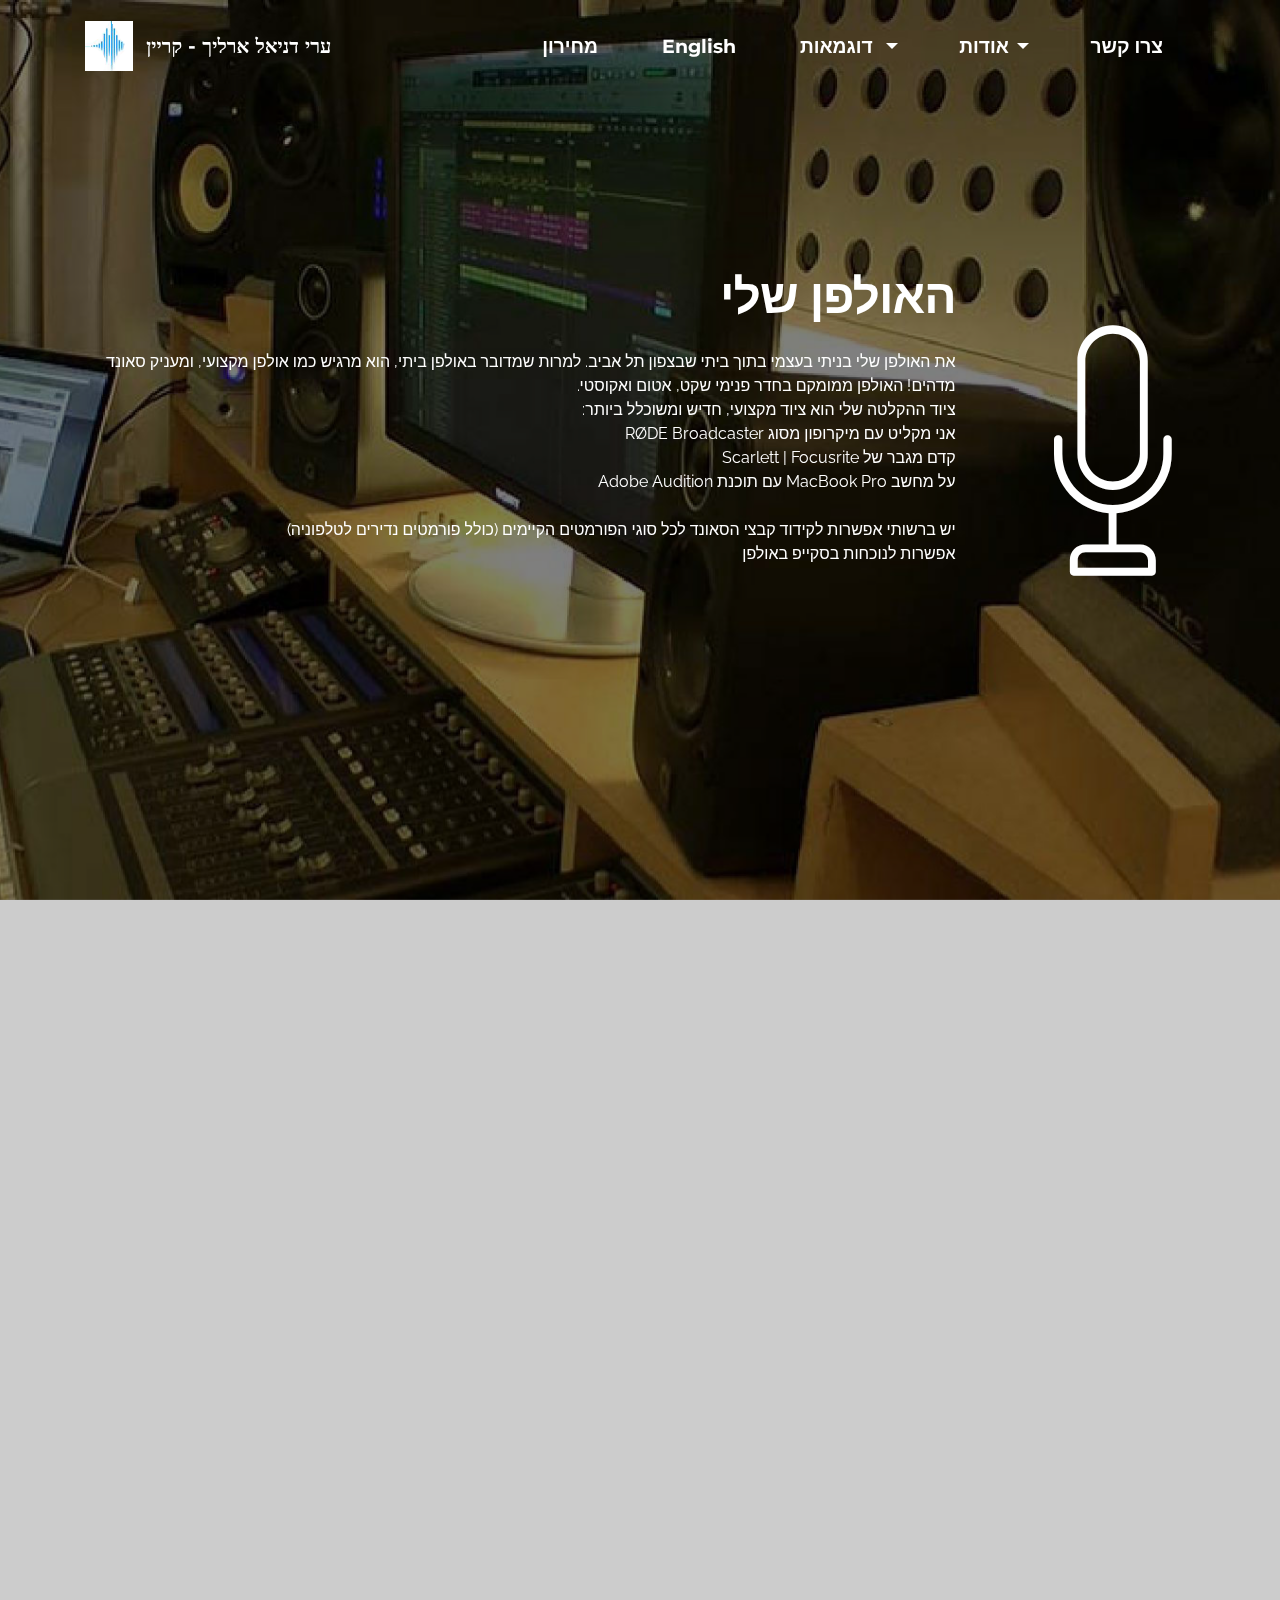
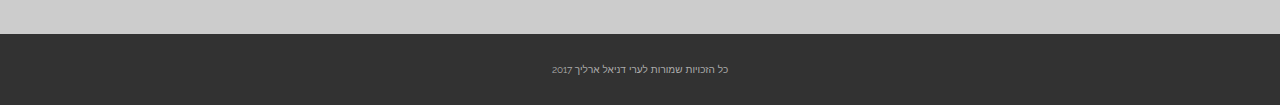
<file: studio.html>
<!DOCTYPE html>
<html >
<head>
  <!-- Site made with Mobirise Website Builder v4.8.1, https://mobirise.com -->
  <meta charset="UTF-8">
  <meta http-equiv="X-UA-Compatible" content="IE=edge">
  <meta name="generator" content="Mobirise v4.8.1, mobirise.com">
  <meta name="viewport" content="width=device-width, initial-scale=1, minimum-scale=1">
  <link rel="shortcut icon" href="assets/images/logo1-1.gif" type="image/x-icon">
  <meta name="description" content="האולפן הביתי שלי">
  <title>האולפן הביתי שלי :)</title>
  <link rel="stylesheet" href="https://fonts.googleapis.com/css?family=Montserrat:400,700">
  <link rel="stylesheet" href="https://fonts.googleapis.com/css?family=Raleway:100,100i,200,200i,300,300i,400,400i,500,500i,600,600i,700,700i,800,800i,900,900i">
  <link rel="stylesheet" href="assets/et-line-font-plugin/style.css">
  <link rel="stylesheet" href="https://fonts.googleapis.com/css?family=Lora:400,700,400italic,700italic&subset=latin">
  <link rel="stylesheet" href="assets/tether/tether.min.css">
  <link rel="stylesheet" href="assets/bootstrap/css/bootstrap.min.css">
  <link rel="stylesheet" href="assets/soundcloud-plugin/style.css">
  <link rel="stylesheet" href="assets/dropdown/css/style.css">
  <link rel="stylesheet" href="assets/animate.css/animate.min.css">
  <link rel="stylesheet" href="assets/theme/css/style.css">
  <link rel="stylesheet" href="assets/theme/css/style-rtl.css">
  <link rel="stylesheet" href="assets/mobirise/css/mbr-additional.css" type="text/css">
  
  
  
</head>
<body class="rtl">
  <section id="menu-b" data-rv-view="486">

    <nav class="navbar navbar-dropdown transparent navbar-fixed-top bg-color">
        <div class="container">

            <div class="mbr-table">
                <div class="mbr-table-cell">

                    <div class="navbar-brand">
                        <span class="navbar-logo"><img src="assets/images/logo1.gif" alt="Mobirise"></span>
                        <a class="navbar-caption" href="index.html">ערי דניאל ארליך - קריין</a>
                    </div>

                </div>
                <div class="mbr-table-cell">

                    <button class="navbar-toggler pull-xs-right hidden-md-up" type="button" data-toggle="collapse" data-target="#exCollapsingNavbar">
                        <div class="hamburger-icon"></div>
                    </button>

                    <ul class="nav-dropdown collapse pull-xs-right nav navbar-nav navbar-toggleable-sm" id="exCollapsingNavbar"><li class="nav-item"><a class="nav-link link" href="page5.html#msg-box8-3f" aria-expanded="false">מחירון</a></li><li class="nav-item"><a class="nav-link link" href="English.html" aria-expanded="false">English</a></li><li class="nav-item dropdown"><a class="nav-link link dropdown-toggle" href="index.html#gallery4-a" data-toggle="dropdown-submenu" aria-expanded="false">&nbsp;דוגמאות</a><div class="dropdown-menu"><a class="dropdown-item" href="page4.html#gallery2-2u">סרטי תדמית</a><a class="dropdown-item" href="page4.html#gallery1-32">פרסומות</a><a class="dropdown-item" href="page4.html#gallery1-34">דיבוב</a><a class="dropdown-item" href="page4.html#gallery1-36">טלפוניה</a></div></li><li class="nav-item dropdown"><a class="nav-link link dropdown-toggle" data-toggle="dropdown-submenu" href="index.html#msg-box8-4" aria-expanded="false">אודות</a><div class="dropdown-menu"><a class="dropdown-item" href="index.html#msg-box8-4">קצת עלי</a><a class="dropdown-item" href="studio.html">אולפן ההקלטה</a></div></li><li class="nav-item dropdown"><a class="nav-link link" href="index.html#form1-3" aria-expanded="false">צרו קשר</a></li></ul>
                    <button hidden="" class="navbar-toggler navbar-close" type="button" data-toggle="collapse" data-target="#exCollapsingNavbar">
                        <div class="close-icon"></div>
                    </button>

                </div>
            </div>

        </div>
    </nav>

</section>

<section class="engine"><a href="https://mobiri.se/g">how to build a website</a></section><section class="mbr-section mbr-section-hero mbr-section-full header2 mbr-parallax-background mbr-after-navbar" id="header2-d" data-rv-view="490" style="background-image: url(assets/images/workstation-studio-big-2000x950.jpg);">

    <div class="mbr-overlay" style="opacity: 0.5; background-color: rgb(0, 0, 0);">
    </div>

    <div class="mbr-table mbr-table-full">
        <div class="mbr-table-cell">

            <div class="container">
                <div class="mbr-section row">
                    <div class="mbr-table-md-up">
                        
                        
                        

                        <div class="mbr-table-cell col-md-5 content-size text-xs-center text-md-right">

                            <h3 class="mbr-section-title display-2">האולפן שלי</h3>

                            <div class="mbr-section-text">
                                <p>את האולפן שלי בניתי בעצמי בתוך ביתי שבצפון תל אביב. למרות שמדובר באולפן ביתי, הוא מרגיש כמו אולפן מקצועי, ומעניק סאונד מדהים!&nbsp;האולפן ממומקם בחדר פנימי שקט, אטום ואקוסטי. <br>ציוד ההקלטה שלי הוא&nbsp;ציוד מקצועי, חדיש ומשוכלל ביותר:<br>אני מקליט עם מיקרופון מסוג RØDE Broadcaster<br>קדם מגבר של&nbsp;Scarlett | Focusrite<br>על מחשב MacBook Pro עם תוכנת Adobe Audition<br><br>יש ברשותי&nbsp;אפשרות לקידוד קבצי הסאונד לכל סוגי הפורמטים הקיימים (כולל פורמטים נדירים לטלפוניה)<br>אפשרות לנוכחות בסקייפ באולפן<br><br><br></p>
                            </div>

                            

                        </div>
                        <div class="mbr-table-cell mbr-valign-top mbr-left-padding-md-up col-md-7 image-size" style="width: 21%;">
                            <div class="mbr-figure"><span class="etl-icon icon-mic mbr-iconfont mbr-iconfont-header2"></span></div>
                        </div>

                    </div>
                </div>
            </div>

        </div>
    </div>

    

</section>

<section class="mbr-section form1" id="form1-38" data-rv-view="493" style="background-color: rgb(204, 204, 204); padding-top: 120px; padding-bottom: 120px;">
    
    <div class="mbr-section mbr-section__container mbr-section__container--middle">
        <div class="container">
            <div class="row">
                <div class="col-xs-12 text-xs-center">
                    <h3 class="mbr-section-title display-2">צרו קשר!</h3>
                    <small class="mbr-section-subtitle">מלאו את הפרטים ואחזור אליכם במהרה...</small>
                </div>
            </div>
        </div>
    </div>
    <div class="mbr-section mbr-section-nopadding">
        <div class="container">
            <div class="row">
                <div class="col-xs-12 col-lg-10 col-lg-offset-1" data-form-type="formoid">


                    <div data-form-alert="true">
                        <div hidden="" data-form-alert-success="true" class="alert alert-form alert-success text-xs-center">תודה! אחזור אליך בהקדם</div>
                    </div>


                    <form action="https://mobirise.com/" method="post" data-form-title="צרו קשר!">

                        <input type="hidden" value="QdnxCUL/eG1zQguYxjd4q+hxpPTQKe0UVIk4BL5ZdhKghCKw4kUIqk1aTqCB3ScJ/zvOjb9+AB5duEfVAtvJa20xBcCZqhkYiVWIc0gfElnnDBLrSj9cCagDmgLeVP9V" data-form-email="true">

                        <div class="row row-sm-offset">

                            <div class="col-xs-12 col-md-4">
                                <div class="form-group">
                                    <label class="form-control-label" for="form1-38-name">שם</label>
                                    <input type="text" class="form-control" name="name" required="" data-form-field="Name" id="form1-38-name">
                                </div>
                            </div>

                            <div class="col-xs-12 col-md-4">
                                <div class="form-group">
                                    <label class="form-control-label" for="form1-38-email">דוא״ל</label>
                                    <input type="email" class="form-control" name="email" required="" data-form-field="Email" id="form1-38-email">
                                </div>
                            </div>

                            <div class="col-xs-12 col-md-4">
                                <div class="form-group">
                                    <label class="form-control-label" for="form1-38-phone">טלפון</label>
                                    <input type="tel" class="form-control" name="phone" data-form-field="Phone" id="form1-38-phone">
                                </div>
                            </div>

                        </div>

                        <div class="form-group">
                            <label class="form-control-label" for="form1-38-message">הודעה</label>
                            <textarea class="form-control" name="message" rows="7" data-form-field="Message" id="form1-38-message"></textarea>
                        </div>

                        <div><button type="submit" class="btn btn-danger">יאללה</button></div>

                    </form>
                </div>
            </div>
        </div>
    </div>
</section>

<footer class="mbr-small-footer mbr-section mbr-section-nopadding" id="footer1-c" data-rv-view="488" style="background-color: rgb(50, 50, 50); padding-top: 1.75rem; padding-bottom: 1.75rem;">
    
    <div class="container text-xs-center">
        <p>כל הזכויות שמורות לערי דניאל ארליך 2017</p>
    </div>
</footer>


  <script src="assets/web/assets/jquery/jquery.min.js"></script>
  <script src="assets/tether/tether.min.js"></script>
  <script src="assets/bootstrap/js/bootstrap.min.js"></script>
  <script src="assets/smooth-scroll/smooth-scroll.js"></script>
  <script src="assets/dropdown/js/script.min.js"></script>
  <script src="assets/touch-swipe/jquery.touch-swipe.min.js"></script>
  <script src="assets/viewport-checker/jquery.viewportchecker.js"></script>
  <script src="assets/jarallax/jarallax.js"></script>
  <script src="assets/theme/js/script.js"></script>
  <script src="assets/formoid/formoid.min.js"></script>
  
  
 <div id="scrollToTop" class="scrollToTop mbr-arrow-up"><a style="text-align: center;"><i class="mbr-arrow-up-icon"></i></a></div>
    <input name="animation" type="hidden">
  </body>
</html>
</file>
<file: assets/et-line-font-plugin/style.css>
@font-face {
	font-family: 'et-line';
	src:url('fonts/et-line.eot');
	src:url('fonts/et-line.eot?#iefix') format('embedded-opentype'),
		url('fonts/et-line.woff') format('woff'),
		url('fonts/et-line.ttf') format('truetype'),
		url('fonts/et-line.svg#et-line') format('svg');
	font-weight: normal;
	font-style: normal;
}

/* Use the following CSS code if you want to use data attributes for inserting your icons */
.etl-icon, [data-icon]:before {
	font-family: 'et-line';
	content: attr(data-icon);
	speak: none;
	font-weight: normal;
	font-variant: normal;
	text-transform: none;
	line-height: 1;
	-webkit-font-smoothing: antialiased;
	-moz-osx-font-smoothing: grayscale;
	display:inline-block;
}

/* Use the following CSS code if you want to have a class per icon */
/*
Instead of a list of all class selectors,
you can use the generic selector below, but it's slower:
[class*="icon-"] {
*/
.icon-mobile, .icon-laptop, .icon-desktop, .icon-tablet, .icon-phone, .icon-document, .icon-documents, .icon-search, .icon-clipboard, .icon-newspaper, .icon-notebook, .icon-book-open, .icon-browser, .icon-calendar, .icon-presentation, .icon-picture, .icon-pictures, .icon-video, .icon-camera, .icon-printer, .icon-toolbox, .icon-briefcase, .icon-wallet, .icon-gift, .icon-bargraph, .icon-grid, .icon-expand, .icon-focus, .icon-edit, .icon-adjustments, .icon-ribbon, .icon-hourglass, .icon-lock, .icon-megaphone, .icon-shield, .icon-trophy, .icon-flag, .icon-map, .icon-puzzle, .icon-basket, .icon-envelope, .icon-streetsign, .icon-telescope, .icon-gears, .icon-key, .icon-paperclip, .icon-attachment, .icon-pricetags, .icon-lightbulb, .icon-layers, .icon-pencil, .icon-tools, .icon-tools-2, .icon-scissors, .icon-paintbrush, .icon-magnifying-glass, .icon-circle-compass, .icon-linegraph, .icon-mic, .icon-strategy, .icon-beaker, .icon-caution, .icon-recycle, .icon-anchor, .icon-profile-male, .icon-profile-female, .icon-bike, .icon-wine, .icon-hotairballoon, .icon-globe, .icon-genius, .icon-map-pin, .icon-dial, .icon-chat, .icon-heart, .icon-cloud, .icon-upload, .icon-download, .icon-target, .icon-hazardous, .icon-piechart, .icon-speedometer, .icon-global, .icon-compass, .icon-lifesaver, .icon-clock, .icon-aperture, .icon-quote, .icon-scope, .icon-alarmclock, .icon-refresh, .icon-happy, .icon-sad, .icon-facebook, .icon-twitter, .icon-googleplus, .icon-rss, .icon-tumblr, .icon-linkedin, .icon-dribbble {
	font-family: 'et-line';
	speak: none;
	font-style: normal;
	font-weight: normal;
	font-variant: normal;
	text-transform: none;
	line-height: 1;
	-webkit-font-smoothing: antialiased;
	-moz-osx-font-smoothing: grayscale;
	display:inline-block;
}
.icon-mobile:before {
	content: "\e000";
}
.icon-laptop:before {
	content: "\e001";
}
.icon-desktop:before {
	content: "\e002";
}
.icon-tablet:before {
	content: "\e003";
}
.icon-phone:before {
	content: "\e004";
}
.icon-document:before {
	content: "\e005";
}
.icon-documents:before {
	content: "\e006";
}
.icon-search:before {
	content: "\e007";
}
.icon-clipboard:before {
	content: "\e008";
}
.icon-newspaper:before {
	content: "\e009";
}
.icon-notebook:before {
	content: "\e00a";
}
.icon-book-open:before {
	content: "\e00b";
}
.icon-browser:before {
	content: "\e00c";
}
.icon-calendar:before {
	content: "\e00d";
}
.icon-presentation:before {
	content: "\e00e";
}
.icon-picture:before {
	content: "\e00f";
}
.icon-pictures:before {
	content: "\e010";
}
.icon-video:before {
	content: "\e011";
}
.icon-camera:before {
	content: "\e012";
}
.icon-printer:before {
	content: "\e013";
}
.icon-toolbox:before {
	content: "\e014";
}
.icon-briefcase:before {
	content: "\e015";
}
.icon-wallet:before {
	content: "\e016";
}
.icon-gift:before {
	content: "\e017";
}
.icon-bargraph:before {
	content: "\e018";
}
.icon-grid:before {
	content: "\e019";
}
.icon-expand:before {
	content: "\e01a";
}
.icon-focus:before {
	content: "\e01b";
}
.icon-edit:before {
	content: "\e01c";
}
.icon-adjustments:before {
	content: "\e01d";
}
.icon-ribbon:before {
	content: "\e01e";
}
.icon-hourglass:before {
	content: "\e01f";
}
.icon-lock:before {
	content: "\e020";
}
.icon-megaphone:before {
	content: "\e021";
}
.icon-shield:before {
	content: "\e022";
}
.icon-trophy:before {
	content: "\e023";
}
.icon-flag:before {
	content: "\e024";
}
.icon-map:before {
	content: "\e025";
}
.icon-puzzle:before {
	content: "\e026";
}
.icon-basket:before {
	content: "\e027";
}
.icon-envelope:before {
	content: "\e028";
}
.icon-streetsign:before {
	content: "\e029";
}
.icon-telescope:before {
	content: "\e02a";
}
.icon-gears:before {
	content: "\e02b";
}
.icon-key:before {
	content: "\e02c";
}
.icon-paperclip:before {
	content: "\e02d";
}
.icon-attachment:before {
	content: "\e02e";
}
.icon-pricetags:before {
	content: "\e02f";
}
.icon-lightbulb:before {
	content: "\e030";
}
.icon-layers:before {
	content: "\e031";
}
.icon-pencil:before {
	content: "\e032";
}
.icon-tools:before {
	content: "\e033";
}
.icon-tools-2:before {
	content: "\e034";
}
.icon-scissors:before {
	content: "\e035";
}
.icon-paintbrush:before {
	content: "\e036";
}
.icon-magnifying-glass:before {
	content: "\e037";
}
.icon-circle-compass:before {
	content: "\e038";
}
.icon-linegraph:before {
	content: "\e039";
}
.icon-mic:before {
	content: "\e03a";
}
.icon-strategy:before {
	content: "\e03b";
}
.icon-beaker:before {
	content: "\e03c";
}
.icon-caution:before {
	content: "\e03d";
}
.icon-recycle:before {
	content: "\e03e";
}
.icon-anchor:before {
	content: "\e03f";
}
.icon-profile-male:before {
	content: "\e040";
}
.icon-profile-female:before {
	content: "\e041";
}
.icon-bike:before {
	content: "\e042";
}
.icon-wine:before {
	content: "\e043";
}
.icon-hotairballoon:before {
	content: "\e044";
}
.icon-globe:before {
	content: "\e045";
}
.icon-genius:before {
	content: "\e046";
}
.icon-map-pin:before {
	content: "\e047";
}
.icon-dial:before {
	content: "\e048";
}
.icon-chat:before {
	content: "\e049";
}
.icon-heart:before {
	content: "\e04a";
}
.icon-cloud:before {
	content: "\e04b";
}
.icon-upload:before {
	content: "\e04c";
}
.icon-download:before {
	content: "\e04d";
}
.icon-target:before {
	content: "\e04e";
}
.icon-hazardous:before {
	content: "\e04f";
}
.icon-piechart:before {
	content: "\e050";
}
.icon-speedometer:before {
	content: "\e051";
}
.icon-global:before {
	content: "\e052";
}
.icon-compass:before {
	content: "\e053";
}
.icon-lifesaver:before {
	content: "\e054";
}
.icon-clock:before {
	content: "\e055";
}
.icon-aperture:before {
	content: "\e056";
}
.icon-quote:before {
	content: "\e057";
}
.icon-scope:before {
	content: "\e058";
}
.icon-alarmclock:before {
	content: "\e059";
}
.icon-refresh:before {
	content: "\e05a";
}
.icon-happy:before {
	content: "\e05b";
}
.icon-sad:before {
	content: "\e05c";
}
.icon-facebook:before {
	content: "\e05d";
}
.icon-twitter:before {
	content: "\e05e";
}
.icon-googleplus:before {
	content: "\e05f";
}
.icon-rss:before {
	content: "\e060";
}
.icon-tumblr:before {
	content: "\e061";
}
.icon-linkedin:before {
	content: "\e062";
}
.icon-dribbble:before {
	content: "\e063";
}
</file>
<file: assets/soundcloud-plugin/style.css>
.addons-container {
  position: relative;
  margin-left: auto;
  margin-right: auto;
  padding-right: 15px;
  padding-left: 15px; }
  @media (min-width: 576px) {
    .addons-container {
      padding-right: 15px;
      padding-left: 15px; } }
  @media (min-width: 768px) {
    .addons-container {
      padding-right: 15px;
      padding-left: 15px; } }
  @media (min-width: 992px) {
    .addons-container {
      padding-right: 15px;
      padding-left: 15px; } }
  @media (min-width: 1200px) {
    .addons-container {
      padding-right: 15px;
      padding-left: 15px; } }
  @media (min-width: 576px) {
    .addons-container {
      width: 540px;
      max-width: 100%; } }
  @media (min-width: 768px) {
    .addons-container {
      width: 720px;
      max-width: 100%; } }
  @media (min-width: 992px) {
    .addons-container {
      width: 960px;
      max-width: 100%; } }
  @media (min-width: 1200px) {
    .addons-container {
      width: 1140px;
      max-width: 100%; } }

.addons-container-inner{
    position: relative;
    width: 100%;
    min-height: 1px;
    padding-right: 15px;
    padding-left: 15px;
}
@media (min-width: 567px) {
    .addons-container-inner{
        -ms-flex: 0 0 66.666667%;
        flex: 0 0 66.666667%;
        max-width: 66.666667%;
    }
}
.addons-row{
    display: flex;
    justify-content:center;
}
</file>
<file: assets/dropdown/css/style.css>
.navbar-dropdown {
  left: 0;
  padding: 0;
  position: absolute;
  right: 0;
  top: 0;
  transition: all 0.45s ease;
  z-index: 1030; }
  .navbar-dropdown .navbar-brand {
    float: none;
    font-size: 0;
    padding: 1.25rem 0;
    position: relative;
    transition: padding 0.25s ease;
    white-space: nowrap; }
    .navbar-dropdown .navbar-brand::before {
      content: "";
      display: inline-block;
      height: 100%;
      vertical-align: middle; }
  .navbar-dropdown .navbar-logo,
  .navbar-dropdown .navbar-caption {
    display: inline-block;
    vertical-align: middle; }
  .navbar-dropdown .navbar-logo {
    margin-right: 0.8rem;
    transition: margin 0.3s ease-in-out; }
    .navbar-dropdown .navbar-logo img {
      height: 3.125rem;
      transition: all 0.3s ease-in-out; }
  .navbar-dropdown .mbr-table-cell {
    height: 5.625rem; }
  .navbar-dropdown .navbar-caption {
    font-family: "Montserrat";
    font-size: 1rem;
    font-weight: 700;
    white-space: normal; }
    .navbar-dropdown .navbar-caption, .navbar-dropdown .navbar-caption:hover {
      color: inherit;
      text-decoration: none; }
  .navbar-dropdown.navbar-fixed-top {
    position: fixed; }
  .navbar-dropdown.bg-color.transparent {
    background: none !important; }
  .navbar-dropdown.navbar-short .navbar-brand {
    padding: 0.625rem 0; }
  .navbar-dropdown.navbar-short .navbar-logo {
    margin-right: 0.5rem; }
    .navbar-dropdown.navbar-short .navbar-logo img {
      height: 2.375rem; }
  .navbar-dropdown.navbar-short .mbr-table-cell {
    height: 3.625rem; }
  .navbar-dropdown .navbar-close {
    left: 0.6875rem;
    position: fixed;
    top: 0.75rem;
    z-index: 1000; }
  .navbar-dropdown.opened {
    background: none !important; }
    .navbar-dropdown.opened .navbar-brand,
    .navbar-dropdown.opened .navbar-toggler {
      display: none; }
  .navbar-dropdown .hamburger-icon {
    content: "";
    width: 16px;
    -webkit-box-shadow: 0 -6px 0 1px,0 0 0 1px,0 6px 0 1px;
    -moz-box-shadow: 0 -6px 0 1px,0 0 0 1px,0 6px 0 1px;
    box-shadow: 0 -6px 0 1px,0 0 0 1px,0 6px 0 1px; }
  .navbar-dropdown .close-icon {
    position: relative;
    width: 21px;
    height: 21px;
    overflow: hidden; }
    .navbar-dropdown .close-icon::before, .navbar-dropdown .close-icon::after {
      content: '';
      position: absolute;
      height: 2px;
      width: 100%;
      top: 50%;
      left: 0;
      margin-top: -1px; }
    .navbar-dropdown .close-icon::before {
      transform: rotate(45deg);
      -ms-transform: rotate(45deg);
      -webkit-transform: rotate(45deg); }
    .navbar-dropdown .close-icon::after {
      transform: rotate(-45deg);
      -ms-transform: rotate(-45deg);
      -webkit-transform: rotate(-45deg); }

.dropdown-menu .dropdown-toggle[data-toggle="dropdown-submenu"]::after {
  border-bottom: 0.35em solid transparent;
  border-left: 0.35em solid;
  border-right: 0;
  border-top: 0.35em solid transparent;
  margin-left: 0.3rem; }

.dropdown-menu .dropdown-item:focus {
  outline: 0; }

.nav-dropdown {
  display: table !important;
  font-family: "Montserrat";
  font-size: 0.75rem;
  font-weight: 700;
  height: auto !important; }
  .nav-dropdown .nav-item {
    display: table-cell;
    float: none;
    vertical-align: middle; }
  .nav-dropdown .nav-btn {
    padding-left: 1rem; }
  .nav-dropdown .link {
    margin: 1.667em;
    padding: 0;
    transition: color .2s ease-in-out; }
    .nav-dropdown .link.dropdown-toggle {
      margin-right: 2.583em; }
      .nav-dropdown .link.dropdown-toggle::after {
        margin-left: .25rem;
        border-top: 0.35em solid;
        border-right: 0.35em solid transparent;
        border-left: 0.35em solid transparent;
        border-bottom: 0; }
      .nav-dropdown .link.dropdown-toggle::after {
        display: block;
        margin-top: -0.1667em;
        position: absolute;
        right: 1.3333em;
        top: 50%; }
      .nav-dropdown .link.dropdown-toggle[aria-expanded="true"] {
        margin: 0;
        padding: 1.667em 2.583em 1.667em 1.667em; }
  .nav-dropdown .link::after,
  .nav-dropdown .dropdown-item::after {
    color: inherit; }
  .nav-dropdown .btn {
    font-size: 0.75rem;
    font-weight: 700;
    letter-spacing: 0;
    margin-bottom: 0;
    padding-left: 1.25rem;
    padding-right: 1.25rem; }
  .nav-dropdown .dropdown-menu {
    border-radius: 0;
    border: 0;
    left: 0;
    margin: 0;
    padding-bottom: 1.25rem;
    padding-top: 1.25rem; }
  .nav-dropdown .dropdown-submenu {
    left: 100%;
    margin-left: 0.125rem;
    margin-top: -1.25rem;
    top: 0; }
  .nav-dropdown .dropdown-item {
    font-size: 0.8125rem;
    font-weight: 500;
    line-height: 2;
    padding: 0.3846em 4.615em 0.3846em 1.5385em;
    position: relative;
    transition: color .2s ease-in-out, background-color .2s ease-in-out; }
    .nav-dropdown .dropdown-item::after {
      margin-top: -0.3077em;
      position: absolute;
      right: 1.1538em;
      top: 50%; }
    .nav-dropdown .dropdown-item:focus, .nav-dropdown .dropdown-item:hover {
      background: none; }

@media (max-width: 767px) {
  .nav-dropdown.navbar-toggleable-sm {
    bottom: 0;
    display: none;
    left: 0;
    overflow-x: hidden;
    position: fixed;
    top: 0;
    transform: translateX(-100%);
    -ms-transform: translateX(-100%);
    -webkit-transform: translateX(-100%);
    width: 18.75rem;
    z-index: 999; } }
.nav-dropdown.navbar-toggleable-xl {
  bottom: 0;
  display: none;
  left: 0;
  overflow-x: hidden;
  position: fixed;
  top: 0;
  transform: translateX(-100%);
  -ms-transform: translateX(-100%);
  -webkit-transform: translateX(-100%);
  width: 18.75rem;
  z-index: 999; }

.nav-dropdown-sm {
  display: block !important;
  overflow-x: hidden;
  overflow: auto;
  padding-top: 3.875rem; }
  .nav-dropdown-sm::after {
    content: "";
    display: block;
    height: 3rem;
    width: 100%; }
  .nav-dropdown-sm.collapse.in ~ .navbar-close {
    display: block !important; }
  .nav-dropdown-sm.collapsing, .nav-dropdown-sm.collapse.in {
    transform: translateX(0);
    -ms-transform: translateX(0);
    -webkit-transform: translateX(0);
    transition: all 0.25s ease-out;
    -webkit-transition: all 0.25s ease-out; }
  .nav-dropdown-sm.collapsing[aria-expanded="false"] {
    transform: translateX(-100%);
    -ms-transform: translateX(-100%);
    -webkit-transform: translateX(-100%); }
  .nav-dropdown-sm .nav-item {
    display: block;
    margin-left: 0 !important;
    padding-left: 0; }
  .nav-dropdown-sm .link,
  .nav-dropdown-sm .dropdown-item {
    border-top: 1px dotted rgba(255, 255, 255, 0.1);
    font-size: 0.8125rem;
    line-height: 1.6;
    margin: 0 !important;
    padding: 0.875rem 2.4rem 0.875rem 1.5625rem !important;
    position: relative;
    white-space: normal; }
    .nav-dropdown-sm .link:focus, .nav-dropdown-sm .link:hover,
    .nav-dropdown-sm .dropdown-item:focus,
    .nav-dropdown-sm .dropdown-item:hover {
      background: rgba(0, 0, 0, 0.2) !important; }
  .nav-dropdown-sm .nav-btn {
    position: relative;
    padding: 1.5625rem 1.5625rem 0 1.5625rem; }
    .nav-dropdown-sm .nav-btn::before {
      border-top: 1px dotted rgba(255, 255, 255, 0.1);
      content: "";
      left: 0;
      position: absolute;
      top: 0;
      width: 100%; }
    .nav-dropdown-sm .nav-btn + .nav-btn {
      padding-top: 0.625rem; }
      .nav-dropdown-sm .nav-btn + .nav-btn::before {
        display: none; }
  .nav-dropdown-sm .btn {
    padding: 0.625rem 0; }
  .nav-dropdown-sm .dropdown-toggle::after {
    position: absolute;
    right: 1.25rem;
    top: 50%;
    margin-top: -0.154em; }
  .nav-dropdown-sm .dropdown-toggle[data-toggle="dropdown-submenu"]::after {
    margin-left: .25rem;
    border-top: 0.35em solid;
    border-right: 0.35em solid transparent;
    border-left: 0.35em solid transparent;
    border-bottom: 0; }
  .nav-dropdown-sm .dropdown-toggle[data-toggle="dropdown-submenu"][aria-expanded="true"]::after {
    border-top: 0;
    border-right: 0.35em solid transparent;
    border-left: 0.35em solid transparent;
    border-bottom: 0.35em solid; }
  .nav-dropdown-sm .dropdown-menu {
    margin: 0;
    padding: 0;
    position: relative;
    top: 0;
    left: 0;
    width: 100%;
    border: 0;
    float: none;
    border-radius: 0;
    background: none; }

.is-builder .nav-dropdown.collapsing {
  transition: none !important; }

/*# sourceMappingURL=style.css.map */
</file>
<file: assets/theme/css/style.css>
.engine {
	position: absolute;
	text-indent: -2400px;
	text-align: center;
	padding: 0;
	top: 0;
	left: -2400px;
}/*!
 * Default theme v2 (https://mobirise.com/)
 * Copyright 2016 Mobirise
 */
.container {
  position: relative; }

.btn {
  margin-bottom: 0.5rem; }
  .btn + .btn {
    margin-left: 1rem; }
  @media (max-width: 767px) {
    .btn {
      white-space: normal; }
      .btn + .btn {
        margin-left: 0; } }

.bg-primary {
  background-color: #c0a375 !important; }

.bg-success {
  background-color: #90a878 !important; }

.bg-info {
  background-color: #7e9b9f !important; }

.bg-warning {
  background-color: #f3c649 !important; }

.bg-danger {
  background-color: #f28281 !important; }

.bg-none {
  background: none !important; }

.btn {
  font-family: 'Montserrat', sans-serif;
  font-weight: 500;
  letter-spacing: 2px;
  padding: 0.75rem 2.1875rem;
  font-size: 0.75rem;
  line-height: 1.5;
  border-radius: 3px;
  -webkit-transition: all .3s ease-in-out;
  -moz-transition: all .3s ease-in-out;
  transition: all .3s ease-in-out; }

.btn-sm {
  padding: 0.625rem 2.1874rem;
  font-size: 0.9687rem;
  line-height: 1.5;
  border-radius: 3px;
  font-family: "Lora";
  font-style: italic;
  font-weight: 400;
  letter-spacing: 0px; }

.btn-lg {
  padding: 0.75rem 2.1874rem;
  font-size: 0.9687rem;
  line-height: 1.3333333333;
  border-radius: 3px; }

.btn-xlg {
  padding: 0.75rem 2.1874rem;
  font-size: 1.1875rem;
  line-height: 1.3333333333;
  border-radius: 3px; }

.btn-primary {
  background-color: #c0a375;
  border-color: #c0a375;
  box-shadow: none;
  color: #fff; }
  .btn-primary:hover {
    color: #fff;
    background-color: #a07e49;
    border-color: #a07e49;
    box-shadow: none; }
  .btn-primary:focus, .btn-primary.focus {
    color: #fff;
    background-color: #a07e49;
    border-color: #a07e49; }
  .btn-primary:active, .btn-primary.active {
    color: #fff;
    background-color: #a07e49;
    border-color: #a07e49;
    background-image: none;
    box-shadow: none; }
  .btn-primary.disabled, .btn-primary:disabled {
    color: #fff !important;
    background-color: #a07e49 !important;
    border-color: #a07e49 !important;
    opacity: 0.85; }

.btn-secondary {
  background-color: #bfcecb;
  border-color: #bfcecb;
  box-shadow: none;
  color: #fff; }
  .btn-secondary:hover {
    color: #fff;
    background-color: #94ada8;
    border-color: #94ada8;
    box-shadow: none; }
  .btn-secondary:focus, .btn-secondary.focus {
    color: #fff;
    background-color: #94ada8;
    border-color: #94ada8; }
  .btn-secondary:active, .btn-secondary.active {
    color: #fff;
    background-color: #94ada8;
    border-color: #94ada8;
    background-image: none;
    box-shadow: none; }
  .btn-secondary.disabled, .btn-secondary:disabled {
    color: #fff !important;
    background-color: #94ada8 !important;
    border-color: #94ada8 !important;
    opacity: 0.85; }

.btn-info {
  background-color: #7e9b9f;
  border-color: #7e9b9f;
  box-shadow: none;
  color: #fff; }
  .btn-info:hover {
    color: #fff;
    background-color: #597478;
    border-color: #597478;
    box-shadow: none; }
  .btn-info:focus, .btn-info.focus {
    color: #fff;
    background-color: #597478;
    border-color: #597478; }
  .btn-info:active, .btn-info.active {
    color: #fff;
    background-color: #597478;
    border-color: #597478;
    background-image: none;
    box-shadow: none; }
  .btn-info.disabled, .btn-info:disabled {
    color: #fff !important;
    background-color: #597478 !important;
    border-color: #597478 !important;
    opacity: 0.85; }

.btn-success {
  background-color: #90a878;
  border-color: #90a878;
  box-shadow: none;
  color: #fff; }
  .btn-success:hover {
    color: #fff;
    background-color: #6a8153;
    border-color: #6a8153;
    box-shadow: none; }
  .btn-success:focus, .btn-success.focus {
    color: #fff;
    background-color: #6a8153;
    border-color: #6a8153; }
  .btn-success:active, .btn-success.active {
    color: #fff;
    background-color: #6a8153;
    border-color: #6a8153;
    background-image: none;
    box-shadow: none; }
  .btn-success.disabled, .btn-success:disabled {
    color: #fff !important;
    background-color: #6a8153 !important;
    border-color: #6a8153 !important;
    opacity: 0.85; }

.btn-warning {
  background-color: #f3c649;
  border-color: #f3c649;
  box-shadow: none;
  color: #fff; }
  .btn-warning:hover {
    color: #fff;
    background-color: #e1a90f;
    border-color: #e1a90f;
    box-shadow: none; }
  .btn-warning:focus, .btn-warning.focus {
    color: #fff;
    background-color: #e1a90f;
    border-color: #e1a90f; }
  .btn-warning:active, .btn-warning.active {
    color: #fff;
    background-color: #e1a90f;
    border-color: #e1a90f;
    background-image: none;
    box-shadow: none; }
  .btn-warning.disabled, .btn-warning:disabled {
    color: #fff !important;
    background-color: #e1a90f !important;
    border-color: #e1a90f !important;
    opacity: 0.85; }

.btn-danger {
  background-color: #f28281;
  border-color: #f28281;
  box-shadow: none;
  color: #fff; }
  .btn-danger:hover {
    color: #fff;
    background-color: #eb3d3c;
    border-color: #eb3d3c;
    box-shadow: none; }
  .btn-danger:focus, .btn-danger.focus {
    color: #fff;
    background-color: #eb3d3c;
    border-color: #eb3d3c; }
  .btn-danger:active, .btn-danger.active {
    color: #fff;
    background-color: #eb3d3c;
    border-color: #eb3d3c;
    background-image: none;
    box-shadow: none; }
  .btn-danger.disabled, .btn-danger:disabled {
    color: #fff !important;
    background-color: #eb3d3c !important;
    border-color: #eb3d3c !important;
    opacity: 0.85; }

.btn-white {
  background-color: #fff;
  border-color: #fff;
  box-shadow: none;
  color: #535353; }
  .btn-white:hover {
    color: #fff;
    background-color: #d4d4d4;
    border-color: #d4d4d4;
    box-shadow: none; }
  .btn-white:focus, .btn-white.focus {
    color: #fff;
    background-color: #d4d4d4;
    border-color: #d4d4d4; }
  .btn-white:active, .btn-white.active {
    color: #fff;
    background-color: #d4d4d4;
    border-color: #d4d4d4;
    background-image: none;
    box-shadow: none; }
  .btn-white.disabled, .btn-white:disabled {
    color: #fff !important;
    background-color: #d4d4d4 !important;
    border-color: #d4d4d4 !important;
    opacity: 0.85; }

.btn-black {
  background-color: #535353;
  border-color: #535353;
  box-shadow: none;
  color: #fff; }
  .btn-black:hover {
    color: #fff;
    background-color: #2d2d2d;
    border-color: #2d2d2d;
    box-shadow: none; }
  .btn-black:focus, .btn-black.focus {
    color: #fff;
    background-color: #2d2d2d;
    border-color: #2d2d2d; }
  .btn-black:active, .btn-black.active {
    color: #fff;
    background-color: #2d2d2d;
    border-color: #2d2d2d;
    background-image: none;
    box-shadow: none; }
  .btn-black.disabled, .btn-black:disabled {
    color: #fff !important;
    background-color: #2d2d2d !important;
    border-color: #2d2d2d !important;
    opacity: 0.85; }

.btn-primary-outline {
  background: none;
  border-color: #8e7041;
  color: #8e7041; }
  .btn-primary-outline:focus, .btn-primary-outline.focus, .btn-primary-outline:active, .btn-primary-outline.active {
    color: #fff;
    background-color: #c0a375;
    border-color: #c0a375; }
  .btn-primary-outline:hover {
    color: #fff;
    background-color: #c0a375;
    border-color: #c0a375; }
  .btn-primary-outline.disabled, .btn-primary-outline:disabled {
    color: #fff !important;
    background-color: #c0a375 !important;
    border-color: #c0a375 !important;
    opacity: 0.85; }

.btn-secondary-outline {
  background: none;
  border-color: #85a29c;
  color: #85a29c; }
  .btn-secondary-outline:focus, .btn-secondary-outline.focus, .btn-secondary-outline:active, .btn-secondary-outline.active {
    color: #fff;
    background-color: #bfcecb;
    border-color: #bfcecb; }
  .btn-secondary-outline:hover {
    color: #fff;
    background-color: #bfcecb;
    border-color: #bfcecb; }
  .btn-secondary-outline.disabled, .btn-secondary-outline:disabled {
    color: #fff !important;
    background-color: #bfcecb !important;
    border-color: #bfcecb !important;
    opacity: 0.85; }

.btn-info-outline {
  background: none;
  border-color: #4e6669;
  color: #4e6669; }
  .btn-info-outline:focus, .btn-info-outline.focus, .btn-info-outline:active, .btn-info-outline.active {
    color: #fff;
    background-color: #7e9b9f;
    border-color: #7e9b9f; }
  .btn-info-outline:hover {
    color: #fff;
    background-color: #7e9b9f;
    border-color: #7e9b9f; }
  .btn-info-outline.disabled, .btn-info-outline:disabled {
    color: #fff !important;
    background-color: #7e9b9f !important;
    border-color: #7e9b9f !important;
    opacity: 0.85; }

.btn-success-outline {
  background: none;
  border-color: #5d7149;
  color: #5d7149; }
  .btn-success-outline:focus, .btn-success-outline.focus, .btn-success-outline:active, .btn-success-outline.active {
    color: #fff;
    background-color: #90a878;
    border-color: #90a878; }
  .btn-success-outline:hover {
    color: #fff;
    background-color: #90a878;
    border-color: #90a878; }
  .btn-success-outline.disabled, .btn-success-outline:disabled {
    color: #fff !important;
    background-color: #90a878 !important;
    border-color: #90a878 !important;
    opacity: 0.85; }

.btn-warning-outline {
  background: none;
  border-color: #c9970d;
  color: #c9970d; }
  .btn-warning-outline:focus, .btn-warning-outline.focus, .btn-warning-outline:active, .btn-warning-outline.active {
    color: #fff;
    background-color: #f3c649;
    border-color: #f3c649; }
  .btn-warning-outline:hover {
    color: #fff;
    background-color: #f3c649;
    border-color: #f3c649; }
  .btn-warning-outline.disabled, .btn-warning-outline:disabled {
    color: #fff !important;
    background-color: #f3c649 !important;
    border-color: #f3c649 !important;
    opacity: 0.85; }

.btn-danger-outline {
  background: none;
  border-color: #e82625;
  color: #e82625; }
  .btn-danger-outline:focus, .btn-danger-outline.focus, .btn-danger-outline:active, .btn-danger-outline.active {
    color: #fff;
    background-color: #f28281;
    border-color: #f28281; }
  .btn-danger-outline:hover {
    color: #fff;
    background-color: #f28281;
    border-color: #f28281; }
  .btn-danger-outline.disabled, .btn-danger-outline:disabled {
    color: #fff !important;
    background-color: #f28281 !important;
    border-color: #f28281 !important;
    opacity: 0.85; }

.btn-white-outline {
  background: none;
  border-color: #fff;
  color: #fff; }
  .btn-white-outline:focus, .btn-white-outline.focus, .btn-white-outline:active, .btn-white-outline.active {
    color: #535353;
    background-color: #fff;
    border-color: #fff; }
  .btn-white-outline:hover {
    color: #535353;
    background-color: #fff;
    border-color: #fff; }
  .btn-white-outline.disabled, .btn-white-outline:disabled {
    color: #535353 !important;
    background-color: #fff !important;
    border-color: #fff !important;
    opacity: 0.85; }

.btn-black-outline {
  background: none;
  border-color: #202020;
  color: #202020; }
  .btn-black-outline:focus, .btn-black-outline.focus, .btn-black-outline:active, .btn-black-outline.active {
    color: #fff;
    background-color: #535353;
    border-color: #535353; }
  .btn-black-outline:hover {
    color: #fff;
    background-color: #535353;
    border-color: #535353; }
  .btn-black-outline.disabled, .btn-black-outline:disabled {
    color: #fff !important;
    background-color: #535353 !important;
    border-color: #535353 !important;
    opacity: 0.85; }

a.mbr-iconfont:hover {
  text-decoration: none; }

.btn-social {
  font-size: 20px;
  border-radius: 50%;
  padding: 0;
  width: 44px;
  height: 44px;
  line-height: 44px;
  text-align: center;
  position: relative;
  border: 2px solid #c0a375;
  color: #232323; }
  .btn-social i {
    top: 0;
    line-height: 44px;
    width: 44px; }
  .btn-social:hover {
    color: #fff;
    background: #c0a375; }
  .btn-social + .btn {
    margin-left: 0.1rem; }

p.lead,
.lead p {
  font-size: 1.07rem;
  font-weight: 300;
  margin-bottom: 2.3125rem; }

.article .lead p, .article .lead ul, .article .lead ol, .article .lead pre, .article .lead blockquote {
  margin-bottom: 0; }

.lead {
  font-size: 1.07rem;
  font-weight: 300; }
  .lead a {
    font-family: "Lora";
    font-style: italic;
    font-weight: 400; }
    .lead a, .lead a:hover {
      color: #c0a375;
      text-decoration: none; }
  .lead h1 {
    font-size: 3rem;
    font-weight: 600;
    letter-spacing: -1px;
    margin-bottom: 1.605rem; }
  .lead h2 {
    font-size: 2.5rem;
    font-weight: 600;
    letter-spacing: -1px;
    margin-bottom: 1.605rem; }
  .lead h3 {
    font-size: 2rem;
    font-weight: 600;
    margin-bottom: 1.605rem; }
  .lead h4 {
    font-size: 1.5rem;
    font-weight: 600;
    margin-bottom: 1.605rem; }
  .lead blockquote {
    font-family: "Lora";
    font-style: italic;
    padding: 10px 0 10px 20px;
    border-left: 4px solid #c39f76;
    font-size: 1.09rem;
    position: relative; }
  .lead ul, .lead ol, .lead pre, .lead blockquote {
    margin-bottom: 2.3125rem; }
  .lead pre {
    background: #f4f4f4;
    padding: 10px 24px;
    white-space: pre-wrap; }

.display-1 {
  font-size: 4.39rem;
  font-weight: 600;
  letter-spacing: -2px;
  margin-bottom: 0.2843em;
  margin-top: 3.9rem; }

.display-2 {
  font-size: 3rem;
  font-weight: 600;
  letter-spacing: -1px;
  margin-bottom: 1.5625rem;
  margin-top: 3.5rem; }

.display-3 {
  font-size: 2.5rem;
  font-weight: 600;
  margin-top: 3.2rem;
  margin-bottom: 2rem; }

.display-4 {
  font-size: 2rem;
  font-weight: 600;
  margin-top: 2.3rem;
  margin-bottom: 1.8rem; }

.modal-backdrop {
  background: -webkit-linear-gradient(left, #564740, #3a414a);
  background: -moz-linear-gradient(left, #564740, #3a414a);
  background: -o-linear-gradient(left, #564740, #3a414a);
  background: -ms-linear-gradient(left, #564740, #3a414a);
  background: linear-gradient(left, #564740, #3a414a);
  opacity: 0.94; }

.form-control {
  background-color: #f5f5f5;
  border-radius: 3px;
  box-shadow: none;
  color: #565656;
  font-size: 0.875rem;
  line-height: 1.43;
  min-height: 3.5em;
  padding: 0.5em 1.07em 0.5em; }
  .form-control, .form-control:focus {
    border: 1px solid #e8e8e8; }
  .form-active .form-control:invalid {
    border-color: #f28281; }

.form-control-label {
  cursor: pointer;
  font-size: 0.875rem;
  margin-bottom: 0.357em;
  padding: 0; }

.alert {
  border-radius: 0;
  border: 0;
  font-family: 'Montserrat', sans-serif;
  font-size: 0.875rem;
  line-height: 1.5;
  margin-bottom: 1.875rem;
  padding: 1.25rem;
  position: relative; }
  .alert.alert-form:after {
    background-color: inherit;
    bottom: -7px;
    content: "";
    display: block;
    height: 14px;
    left: 50%;
    margin-left: -7px;
    position: absolute;
    transform: rotate(45deg);
    width: 14px; }

.alert-success {
  background-color: #90a878;
  color: #fff; }

.alert-info {
  background-color: #7e9b9f;
  color: #fff; }

.alert-warning {
  background-color: #f3c649;
  color: #fff; }

.alert-danger {
  background-color: #f28281;
  color: #fff; }

/**
 * TYPOGRAPHY
 */
body {
  font-family: 'Raleway', sans-serif;
  color: #232323; }

h1, h2, h3, h4, h5, h6,
.h1, .h2, .h3, .h4, .h5, .h6,
.display-1, .display-2, .display-3, .display-4 {
  font-family: 'Montserrat', sans-serif;
  word-break: break-word;
  word-wrap: break-word; }

input, textarea {
  font-family: "Raleway"; }

input:-webkit-autofill, input:-webkit-autofill:hover, input:-webkit-autofill:focus, input:-webkit-autofill:active {
  transition-delay: 9999s;
  transition-property: background-color, color; }

.text-primary {
  color: #c0a375 !important; }

.text-success {
  color: #90a878 !important; }

.text-info {
  color: #7e9b9f !important; }

.text-warning {
  color: #f3c649 !important; }

.text-danger {
  color: #f28281 !important; }

.text-white {
  color: #fff !important; }

.text-black {
  color: #535353 !important; }

.mbr-section {
  position: relative;
  padding-top: 120px;
  padding-bottom: 120px;
  background-position: 50% 50%;
  background-repeat: no-repeat;
  background-size: cover; }

.mbr-section-full {
  display: table;
  height: 100vh;
  padding-bottom: 0;
  padding-top: 0;
  table-layout: fixed;
  width: 100%; }
  .mbr-section-full > .mbr-table-cell {
    width: 100%; }

.mbr-section-small {
  padding-top: 60px;
  padding-bottom: 60px; }

.mbr-section-title {
  margin-top: 0; }

.mbr-section__container--first {
  padding-top: 120px;
  padding-bottom: 40px; }

.mbr-section__container--middle {
  padding-top: 0;
  padding-bottom: 40px; }

.mbr-section__container--last {
  padding-top: 0;
  padding-bottom: 120px; }

.mbr-section-sm-padding {
  padding-top: 40px;
  padding-bottom: 40px; }

.mbr-section-md-padding {
  padding-top: 90px;
  padding-bottom: 90px; }

.mbr-section-nopadding {
  padding-top: 0;
  padding-bottom: 0; }

.mbr-section-subtitle {
  display: block;
  font-style: italic;
  font-weight: 400;
  font-size: 17px;
  font-family: "Lora";
  line-height: 26px;
  color: #8c8c8c;
  margin-bottom: 30px; }

.mbr-section-title + .mbr-section-subtitle {
  margin-top: -21px; }

.mbr-section-hero::before {
  display: none !important; }
.mbr-section-hero .mbr-section-title {
  color: #fff;
  margin-bottom: 1.6875rem; }
.mbr-section-hero .mbr-section-lead {
  color: #fff;
  font-family: Lora;
  font-size: 1.5rem;
  font-style: italic;
  margin-top: -1em; }
.mbr-section-hero .mbr-section-text {
  color: #fff; }

@media (max-width: 767px) {
  .mbr-section {
    padding-top: 60px;
    padding-bottom: 60px; }

  .mbr-section-full {
    padding-bottom: 0;
    padding-top: 0; }

  .mbr-section__container--first {
    padding-top: 60px;
    padding-bottom: 40px; }

  .mbr-section__container--middle {
    padding-top: 0;
    padding-bottom: 40px; }

  .mbr-section__container--last {
    padding-top: 0;
    padding-bottom: 60px; }

  .mbr-section-sm-padding {
    padding-top: 40px;
    padding-bottom: 40px; }

  .mbr-section-md-padding {
    padding-top: 60px;
    padding-bottom: 60px; }

  .mbr-section-nopadding {
    padding-top: 0;
    padding-bottom: 0; }

  .mbr-section-subtitle {
    margin-bottom: 0; }

  .mbr-section-hero.mbr-after-navbar .mbr-section {
    padding-top: 120px; }
  .mbr-section-hero.mbr-section-with-arrow .mbr-section {
    padding-bottom: 120px; }
  .mbr-section-hero .mbr-section-title {
    font-size: 3.125rem !important; }
  .mbr-section-hero .mbr-section-lead {
    font-size: 1.125rem !important; }
  .mbr-section-hero .mbr-section-btn .btn {
    font-size: 0.75rem !important;
    line-height: 1.5;
    padding: 0.75rem 2.1875rem; } }
.mbr-section-full .mbr-overlay {
  min-height: 100vh; }

.mbr-overlay {
  background-color: #000;
  bottom: 0;
  left: 0;
  opacity: 0.5;
  position: absolute;
  right: 0;
  top: 0;
  z-index: 1; }
  .mbr-overlay ~ * {
    z-index: 2; }

.mbr-section-full .mbr-background-video,
.mbr-section-full .mbr-background-video-preview {
  min-height: 100vh; }

.mbr-background-video,
.mbr-background-video-preview {
  bottom: 0;
  left: 0;
  position: absolute;
  right: 0;
  top: 0; }

.mbr-background-video-preview {
  z-index: 0 !important; }

.mbr-table {
  position: relative;
  display: table;
  width: 100%; }

.mbr-table-full {
  position: relative;
  width: 100%;
  height: 100%; }

.mbr-table-cell {
  position: relative;
  display: table-cell;
  float: none;
  padding-top: 0;
  padding-bottom: 0;
  vertical-align: middle; }

.mbr-table-md-up {
  width: 100%; }
  .mbr-table-md-up .mbr-table-cell {
    display: block; }
  .mbr-table-md-up .mbr-table-cell + .mbr-table-cell {
    padding-top: 40px; }

@media (min-width: 769px) {
  .mbr-table-md-up {
    display: table; }
    .mbr-table-md-up .mbr-table-cell {
      display: table-cell; }
    .mbr-table-md-up .mbr-table-cell + .mbr-table-cell {
      padding-top: 0; } }
.mbr-figure {
  display: block;
  margin: 0;
  overflow: hidden;
  position: relative;
  width: 100%; }
  .mbr-figure img, .mbr-figure iframe {
    display: block;
    width: 100%; }
  .mbr-figure .mbr-figure-caption {
    background: #2e2e2e;
    color: #fff;
    font-family: Montserrat;
    padding: 1.5rem 0;
    text-align: center;
    width: 100%; }
  .mbr-figure .mbr-figure-caption-over {
    background: -moz-linear-gradient(left, rgba(67, 76, 99, 0.85), rgba(188, 155, 114, 0.85)) !important;
    background: -ms-linear-gradient(left, rgba(67, 76, 99, 0.85), rgba(188, 155, 114, 0.85)) !important;
    background: -o-linear-gradient(left, rgba(67, 76, 99, 0.85), rgba(188, 155, 114, 0.85)) !important;
    background: -webkit-linear-gradient(left, rgba(67, 76, 99, 0.85), rgba(188, 155, 114, 0.85)) !important;
    background: linear-gradient(left, rgba(67, 76, 99, 0.85), rgba(188, 155, 114, 0.85)) !important;
    bottom: 0;
    position: absolute; }

.mbr-map {
  height: 25rem;
  position: relative; }
  .mbr-map iframe {
    height: 100%;
    width: 100%; }
  .mbr-map [data-state-details] {
    color: #6b6763;
    font-family: Montserrat;
    height: 1.5em;
    margin-top: -0.75em;
    padding-left: 1.25rem;
    padding-right: 1.25rem;
    position: absolute;
    text-align: center;
    top: 50%;
    width: 100%; }
  .mbr-map[data-state] {
    background: #e9e5dc; }
  .mbr-map[data-state="loading"] [data-state-details] {
    display: none; }
  .mbr-map[data-state="loading"]::after {
    content: "";
    -webkit-animation: btnCircleLoading .6s infinite linear;
    animation: btnCircleLoading .6s infinite linear;
    border-radius: 50%;
    border: 6px rgba(255, 255, 255, 0.35) solid;
    border-top-color: #fff;
    height: 40px;
    left: 50%;
    margin-left: -20px;
    margin-top: -20px;
    position: absolute;
    top: 50%;
    width: 40px; }

/*-------

   Gallery

-------*/
.mbr-gallery .mbr-gallery-item {
  position: relative;
  display: inline-block;
  width: 25%; }
  @media (max-width: 768px) {
    .mbr-gallery .mbr-gallery-item {
      width: 50%; } }
  @media (max-width: 400px) {
    .mbr-gallery .mbr-gallery-item {
      width: 100%; } }

.mbr-gallery .mbr-gallery-item img {
  width: 100%;
  opacity: 1;
  -webkit-transition: .2s opacity ease-in-out;
  transition: .2s opacity ease-in-out; }

.mbr-gallery .mbr-gallery-item > a:hover img {
  opacity: 1; }

.mbr-gallery .mbr-gallery-item > a {
  background: #fff;
  display: block;
  outline: none;
  position: relative; }
  .mbr-gallery .mbr-gallery-item > a::before {
    content: "";
    position: absolute;
    left: 0;
    top: 0;
    width: 100%;
    height: 100%;
    background: -webkit-linear-gradient(left, #554346, #45505b) !important;
    background: -moz-linear-gradient(left, #554346, #45505b) !important;
    background: -o-linear-gradient(left, #554346, #45505b) !important;
    background: -ms-linear-gradient(left, #554346, #45505b) !important;
    background: linear-gradient(left, #554346, #45505b) !important;
    opacity: 0;
    -webkit-transition: .2s opacity ease-in-out;
    transition: .2s opacity ease-in-out; }

.mbr-gallery .mbr-gallery-item .icon {
  -webkit-transform: translateX(-50%) translateY(-50%);
  -webkit-transition: .2s opacity ease-in-out;
  color: #000;
  font-size: 30px;
  height: 69px;
  left: 50%;
  opacity: 0;
  position: absolute;
  top: 50%;
  transform: translateX(-50%) translateY(-50%);
  transition: .2s opacity ease-in-out;
  width: 69px; }
  .mbr-gallery .mbr-gallery-item .icon::before, .mbr-gallery .mbr-gallery-item .icon::after {
    content: "";
    display: block;
    position: absolute;
    height: 69px;
    width: 1px;
    margin-left: 34.5px;
    background-color: #fff; }
  .mbr-gallery .mbr-gallery-item .icon::after {
    width: 69px;
    height: 1px;
    margin-left: 0;
    margin-top: 34.5px; }

.mbr-gallery .mbr-gallery-item > a:hover .icon {
  opacity: 1; }

.mbr-gallery .mbr-gallery-item > a:hover::before {
  opacity: 0.9; }

.mbr-gallery-title {
  font-family: Montserrat;
  font-size: 0.9em;
  position: absolute;
  display: block;
  width: 100%;
  bottom: 0;
  padding: 1rem;
  color: #fff;
  background: -webkit-linear-gradient(left, rgba(85, 67, 70, 0.85), rgba(69, 80, 91, 0.85)) !important;
  background: -moz-linear-gradient(left, rgba(85, 67, 70, 0.85), rgba(69, 80, 91, 0.85)) !important;
  background: -o-linear-gradient(left, rgba(85, 67, 70, 0.85), rgba(69, 80, 91, 0.85)) !important;
  background: -ms-linear-gradient(left, rgba(85, 67, 70, 0.85), rgba(69, 80, 91, 0.85)) !important;
  background: linear-gradient(left, rgba(85, 67, 70, 0.85), rgba(69, 80, 91, 0.85)) !important;
  -webkit-transition: .2s background ease-in-out;
  transition: .2s background ease-in-out; }

.mbr-gallery .mbr-gallery-item > a:hover .mbr-gallery-title {
  background: rgba(0, 0, 0, 0) !important; }

/* remove spacing */
.mbr-gallery .mbr-gallery-row.no-gutter {
  margin: 0; }

.mbr-gallery .mbr-gallery-row.no-gutter .mbr-gallery-item {
  padding: 0; }

/* container */
.mbr-gallery .container.mbr-gallery-layout-default {
  padding: 93px 0; }

/* fix horizontal scrollbar */
.mbr-gallery .mbr-gallery-layout-default,
.mbr-gallery .mbr-gallery-layout-article {
  overflow: hidden; }

/* lightbox */
.mbr-gallery .modal {
  position: fixed;
  overflow: hidden;
  padding-right: 0 !important; }

.mbr-gallery .modal-content {
  border-radius: 0; }

.mbr-gallery .modal-body {
  padding: 0; }

.mbr-gallery .modal-body img {
  width: 100%; }

.mbr-gallery .modal .close {
  position: fixed;
  background: #1b1b1b;
  opacity: 0.5;
  font-size: 55px;
  font-weight: 300;
  width: 70px;
  height: 70px;
  border-radius: 50%;
  color: #fff;
  top: 2.5rem;
  right: 2.5rem;
  line-height: 61px;
  border: 0;
  text-align: center;
  text-shadow: none;
  z-index: 5;
  -webkit-transition: opacity .3s ease;
  -moz-transition: opacity .3s ease;
  -o-transition: opacity .3s ease;
  transition: opacity .3s ease; }

.mbr-gallery .modal .close:hover {
  opacity: 1;
  background: #000;
  color: #fff; }

.mbr-gallery .modal.in .modal-dialog {
  margin: 0 auto; }

/* modal back color opacity */
.modal-backdrop.in {
  opacity: 0.8;
  filter: alpha(opacity=80); }

@media (max-width: 768px) {
  .mbr-gallery .carousel-indicators,
  .mbr-gallery .carousel-control,
  .mbr-gallery .modal .close {
    position: fixed; } }
/* fix fade in effect */
.mbr-gallery .modal.fade .modal-dialog {
  -webkit-transition: margin-top 0.3s ease-out;
  -moz-transition: margin-top 0.3s ease-out;
  -o-transition: margin-top 0.3s ease-out;
  transition: margin-top 0.3s ease-out; }

.mbr-gallery .modal.in .modal-dialog,
.mbr-gallery .modal.fade .modal-dialog {
  -webkit-transform: none;
  -ms-transform: none;
  -o-transform: none;
  transform: none; }

/*-------

   Slider

-------*/
.mbr-slider .carousel-inner > .active,
.mbr-slider .carousel-inner > .next,
.mbr-slider .carousel-inner > .prev {
  display: table; }

.mbr-slider .carousel-control {
  position: absolute;
  width: 70px;
  height: 70px;
  top: 50%;
  margin-top: -35px;
  line-height: 70px;
  border-radius: 50%;
  color: inherit;
  background: #1b1b1b;
  border: 0;
  opacity: 0.5;
  text-shadow: none;
  z-index: 5;
  color: #fff;
  -webkit-transition: all 0.2s ease-in-out 0s;
  -o-transition: all 0.2s ease-in-out 0s;
  transition: all 0.2s ease-in-out 0s; }

.mbr-gallery .mbr-slider .carousel-control {
  position: fixed; }
  @media (max-width: 991px) {
    .mbr-gallery .mbr-slider .carousel-control {
      bottom: 2.5rem;
      margin-top: 0;
      top: auto;
      z-index: 17; } }

.mbr-gallery .mbr-slider .carousel-inner > .active {
  display: block; }

.mbr-slider .carousel-control.left {
  left: 0;
  margin-left: 2.5rem; }

.mbr-slider .carousel-control.right {
  right: 0;
  margin-right: 2.5rem; }

.mbr-slider .carousel-control .icon-next,
.mbr-slider .carousel-control .icon-prev {
  margin-top: -18px;
  font-size: 40px;
  line-height: 27px; }

.mbr-slider .carousel-control:hover {
  background: #1b1b1b;
  color: #fff;
  opacity: 1; }

.mbr-slider:not(.extTestimonials5, .extTestimonials1) .carousel-indicators {
  position: absolute;
  bottom: 0;
  margin-bottom: 1.5rem !important; }
  @media (max-width: 543px) {
    .mbr-slider:not(.extTestimonials5, .extTestimonials1) .carousel-indicators {
      display: none; } }

.mbr-gallery .mbr-slider .carousel-indicators {
  position: fixed;
  margin-bottom: 2.5rem !important; }
  @media (max-width: 991px) {
    .mbr-gallery .mbr-slider .carousel-indicators {
      margin-bottom: 3.625rem !important;
      padding-left: 2.5rem;
      padding-right: 2.5rem; } }

.mbr-slider .carousel-indicators li,
.mbr-slider .carousel-indicators .active {
  width: 15px;
  height: 15px;
  margin: 3px;
  background: #1b1b1b;
  border: 0;
  opacity: 0.5; }

.mbr-slider .carousel-indicators .active {
  border: 4px solid #1b1b1b;
  background: #fff; }

@media (max-width: 767px) {
  .mbr-slider .carousel-control {
    top: auto;
    bottom: 20px; }

  .mbr-slider > .container .carousel-control {
    margin-bottom: 0px; } }
/* boxed slider */
.mbr-slider > .boxed-slider {
  position: relative;
  padding: 93px 0; }

.mbr-slider > .boxed-slider > div {
  position: relative; }

.mbr-slider > .container img {
  width: 100%; }

.mbr-slider > .container img + .row {
  position: absolute;
  top: 50%;
  left: 0;
  right: 0;
  -webkit-transform: translateY(-50%);
  -moz-transform: translateY(-50%);
  transform: translateY(-50%);
  z-index: 2; }

.mbr-slider .mbr-section {
  padding: 0;
  background-attachment: scroll; }

.mbr-slider .mbr-table-cell {
  padding: 0; }

.mbr-slider > .container .carousel-indicators {
  margin-bottom: 3px; }

/* article slider */
.mbr-slider > .article-slider .mbr-section,
.mbr-slider > .article-slider .mbr-section .mbr-table-cell {
  padding-top: 0;
  padding-bottom: 0; }

/*-------

   Cards

-------*/
.mbr-cards-row {
  position: relative;
  margin-left: 0 !important;
  margin-right: 0 !important; }
.mbr-cards-col {
  padding-left: 0;
  padding-right: 0;
  padding-top: 120px;
  padding-bottom: 120px; }
  @media (max-width: 767px) {
    .mbr-cards-col {
      padding-top: 60px;
      padding-bottom: 60px; } }
.mbr-cards .striped .card {
  padding-left: 10%;
  padding-right: 10%; }
.mbr-cards .striped .mbr-cards-col:nth-child(2n+1) {
  background: #2e2e2e;
  color: #fff; }
  .mbr-cards .striped .mbr-cards-col:nth-child(2n+1) .card-subtitle {
    color: #979797; }
.mbr-cards .card {
  text-align: center;
  border: 0;
  background: none;
  padding-left: 0;
  padding-right: 0;
  margin-bottom: 0; }
  @media (max-width: 991px) {
    .mbr-cards .card {
      padding-left: 0;
      padding-right: 0; } }
@media (min-width: 992px) {
  .mbr-cards-row {
    display: table;
    table-layout: fixed;
    width: 100%; }
    .mbr-cards-row::after {
      display: none; }
  .mbr-cards-col {
    display: table-cell;
    float: none; }
  .mbr-cards > .container {
    margin: 0;
    max-width: none;
    padding: 0;
    width: 100%; } }
.mbr-cards .card-block {
  background: none;
  padding: 0; }
.mbr-cards .card-img-top {
  border-radius: 0;
  width: auto;
  max-width: 100%; }
.mbr-cards .card-img + .card-block {
  padding-top: 2.3125rem; }
.mbr-cards .card-text {
  margin: 0; }
  .mbr-cards .card-text + .card-btn {
    padding-top: 1.375rem; }
.mbr-cards .card-title {
  margin-bottom: 0;
  font-size: 1.25rem;
  font-weight: bold;
  letter-spacing: -1px;
  line-height: 1.2825; }
  .mbr-cards .card-title + * {
    padding-top: 1rem; }
  .mbr-cards .card-title + .card-btn {
    padding-top: 1.4375rem; }
.mbr-cards .card-subtitle {
  margin-bottom: 0;
  font-style: italic;
  font-weight: 400;
  font-size: 0.875rem;
  font-family: "Lora";
  color: #5b5b5b;
  margin-top: -1rem;
  line-height: 1.7857;
  padding-bottom: 1rem; }
  .mbr-cards .card-subtitle + .card-btn {
    padding-top: 0.3125rem; }
.mbr-cards .iconbox {
  border-style: solid;
  border-color: #f2f2f2;
  border-width: 1px;
  width: 100px;
  height: 100px;
  line-height: 100px;
  border-radius: 500px;
  display: inline-block; }
  .mbr-cards .iconbox > .mbr-iconfont {
    line-height: inherit; }

/*-------

   Price Table

-------*/
@media (min-width: 1600px) {
  .mbr-price-table {
    padding-left: 12%;
    padding-right: 12%; } }
.mbr-price-table .row {
  margin-left: 0;
  margin-right: 0; }
  .mbr-price-table .row > div {
    padding-left: 0.625rem;
    padding-right: 0.625rem; }
    @media (max-width: 1199px) {
      .mbr-price-table .row > div {
        padding-bottom: 40px; } }

/*-------

   Price Table / Plan

-------*/
.mbr-plan {
  background: none;
  border-radius: 0;
  border: 1px solid rgba(255, 255, 255, 0.2);
  color: #fff;
  margin-bottom: 0;
  padding: 0.625rem; }
  .mbr-plan .list-group-item {
    background: none;
    border-bottom: 0;
    border-top: 1px dotted rgba(255, 255, 255, 0.2);
    font-size: 0.875rem;
    line-height: 3.125rem;
    padding-bottom: 0;
    padding-top: 0; }
  .mbr-plan .card-title {
    margin-bottom: 1.5625rem; }
  .mbr-plan-title {
    font-family: "Montserrat";
    font-size: 0.9375rem;
    font-weight: 700;
    line-height: 1.28;
    margin-bottom: 0; }
  .mbr-plan-subtitle, .mbr-plan-price-desc {
    color: #a0a0a0;
    font-family: "Lora";
    font-size: 0.875rem;
    font-style: italic;
    font-weight: 400;
    line-height: 1.79; }
  .mbr-plan-price-desc {
    display: block;
    padding-top: 1.25rem; }
  .mbr-plan-header, .mbr-plan-body {
    background: rgba(255, 255, 255, 0.1); }
  .mbr-plan-header {
    padding-bottom: 3.4375rem;
    padding-top: 2.1875rem;
    position: relative; }
    .mbr-plan-header.bg-primary .mbr-plan-subtitle,
    .mbr-plan-header.bg-primary .mbr-plan-price-desc {
      color: #e8ddcd; }
    .mbr-plan-header.bg-success .mbr-plan-subtitle,
    .mbr-plan-header.bg-success .mbr-plan-price-desc {
      color: #d0dac6; }
    .mbr-plan-header.bg-info .mbr-plan-subtitle,
    .mbr-plan-header.bg-info .mbr-plan-price-desc {
      color: #c7d4d5; }
    .mbr-plan-header.bg-warning .mbr-plan-subtitle,
    .mbr-plan-header.bg-warning .mbr-plan-price-desc {
      color: #fbebc1; }
    .mbr-plan-header.bg-danger .mbr-plan-subtitle,
    .mbr-plan-header.bg-danger .mbr-plan-price-desc {
      color: #fef5f5; }
  .mbr-plan-label {
    background: #28262b;
    color: #fff;
    display: block;
    font-size: 0.6875rem;
    font-weight: 400;
    height: 3.125rem;
    line-height: 3.125rem;
    min-width: 3.125rem;
    padding: 0 0.75rem;
    position: absolute;
    right: 0;
    top: 0; }
  .mbr-plan-body {
    margin-top: 2px;
    padding-bottom: 0;
    padding-top: 2.5rem; }
  .mbr-plan-list {
    padding-bottom: 4.0625rem;
    padding-top: 1.5625rem; }
  .mbr-plan-btn {
    margin-top: -2.5rem;
    padding-bottom: 1.375rem;
    padding-top: 1.875rem; }

/*-------

   Price Table / Price

-------*/
.mbr-price {
  font-family: "Montserrat";
  line-height: 1.3; }
  .mbr-price-value {
    font-size: 1.875rem;
    line-height: 1;
    position: relative;
    top: -1.25rem; }
  .mbr-price-figure {
    font-size: 3.75rem;
    line-height: inherit;
    padding-left: 0.625rem; }
  .mbr-price-term {
    font-size: 1.875rem;
    position: relative; }

/*-------

   Testimonials

-------*/
.mbr-testimonials .row > div {
  padding-bottom: 40px; }
  .mbr-testimonials .row > div:last-child {
    padding-bottom: 0; }
@media (min-width: 992px) {
  .mbr-testimonials .row > div:nth-child(3n+1) {
    clear: left; }
  .mbr-testimonials .row > div:nth-last-child(-1n+3) {
    padding-bottom: 0; } }

/*-------

   Testimonials / Item

-------*/
.mbr-testimonial {
  border-radius: 0;
  border: 0;
  margin-bottom: 0;
  text-align: center; }
  .mbr-testimonial + * {
    padding-top: 40px; }
  .mbr-testimonial.card {
    background-color: transparent; }
  .mbr-testimonial .card-block {
    background: #f4f4f4;
    color: #565656;
    font-family: "Lora";
    font-size: 1.125rem;
    font-style: italic;
    font-weight: 400;
    line-height: 2;
    padding: 1.875rem;
    position: relative; }
    .mbr-testimonial .card-block:after {
      background-color: inherit;
      bottom: -7px;
      content: "";
      display: block;
      height: 14px;
      left: 50%;
      margin-left: -7px;
      position: absolute;
      -webkit-transform: rotate(45deg);
      transform: rotate(45deg);
      width: 14px; }
  .mbr-testimonial-lg .card-block {
    padding-bottom: 90px; }
  .mbr-testimonial .card-footer {
    background: none;
    border: 0;
    padding: 0;
    position: relative;
    z-index: 2; }
    .mbr-testimonial .card-footer:last-child {
      border-radius: 0; }

/*-------

   Testimonials / Author

-------*/
.mbr-author-img {
  margin-top: -2.5rem; }
  .mbr-author-img img {
    height: 5rem;
    width: 5rem; }
.mbr-author-name {
  color: #2d2d2d;
  font-family: "Montserrat";
  font-size: 1rem;
  font-weight: 700;
  letter-spacing: -1px;
  line-height: 1.3;
  padding-top: 1.25rem; }
.mbr-author-desc {
  color: #a7a7a7;
  font-family: "Lora";
  font-size: 0.875rem;
  font-style: italic;
  font-weight: 400;
  line-height: 1.597; }

/*-------

   Info

-------*/
.mbr-info-subtitle, .mbr-info-extra .mbr-info-title {
  margin-bottom: 0; }
.mbr-info-extra .mbr-info-subtitle {
  margin-bottom: 0.5rem; }

/*-------

   Subscribe

-------*/
.mbr-subscribe {
  background: #f5f5f5;
  border-radius: 3px;
  border: 1px solid #e8e8e8;
  height: 4rem;
  padding: 0;
  position: relative; }
  .mbr-subscribe .form-control {
    background: none;
    border: 0;
    position: relative;
    top: 0.4375rem; }
  .mbr-subscribe .input-group-btn {
    position: static; }
    .mbr-subscribe .input-group-btn::after {
      border-radius: 3px;
      border: 1px solid transparent;
      bottom: -1px;
      content: "";
      display: block;
      left: -1px;
      position: absolute;
      right: -1px;
      top: -1px; }
  .form-active .mbr-subscribe .form-control:invalid ~ .input-group-btn::after {
    border-color: #f28281; }
  .mbr-subscribe .btn {
    border-radius: 3px !important;
    margin-bottom: 0;
    margin-right: 0.5625rem; }
  .mbr-subscribe-dark {
    background: none;
    border-color: rgba(255, 255, 255, 0.2); }
    .mbr-subscribe-dark .form-control {
      color: #fff; }

/*-------

   Small footer

-------*/
.mbr-small-footer {
  background: #323232;
  color: #acacac;
  font-size: 0.8125rem;
  padding: 1.75rem 0; }
  .mbr-small-footer p {
    margin-bottom: 0; }

.mbr-small-footer a {
  color: #c0a375; }
  .mbr-small-footer a:hover {
    text-decoration: none; }

/*-------

   Footer

-------*/
.mbr-footer {
  color: #fff;
  padding-left: 1.25rem;
  padding-right: 1.25rem; }
  @media (min-width: 1280px) {
    .mbr-footer {
      padding-left: 6.25rem;
      padding-right: 6.25rem; } }
  .mbr-footer > .row, .mbr-footer > .container > .row {
    margin-left: 0;
    margin-right: 0; }
    .mbr-footer > .row > div, .mbr-footer > .container > .row > div {
      padding-bottom: 40px; }
      .mbr-footer > .row > div:last-child, .mbr-footer > .container > .row > div:last-child {
        padding-bottom: 0; }
  .mbr-footer > .container {
    padding-left: 0;
    padding-right: 0; }
  @media (min-width: 768px) {
    .mbr-footer > .row > div:nth-child(2n+1) {
      clear: left; }
    .mbr-footer > .row > div:nth-last-child(-1n+2) {
      padding-bottom: 0; }
    .mbr-footer > .container > .row > div {
      clear: none !important;
      padding-bottom: 0 !important; } }
  @media (min-width: 992px) {
    .mbr-footer > .row > div {
      clear: none !important;
      padding-bottom: 0 !important; } }
  .mbr-footer p a, .mbr-footer ul a {
    color: #c0a375; }
    .mbr-footer p a:hover, .mbr-footer ul a:hover {
      text-decoration: none; }
  .mbr-footer .btn-black {
    background-color: #242424;
    border-color: #242424; }
    .mbr-footer .btn-black.disabled, .mbr-footer .btn-black[disabled], .mbr-footer .btn-black:hover {
      background-color: #1a1a1a !important;
      border-color: #1a1a1a !important; }
  .mbr-footer .mbr-map {
    height: 18.75rem; }
  .mbr-footer form .form-control-label {
    font-size: 0.875rem;
    position: relative; }
  .mbr-footer form .form-control {
    background: none;
    border-color: rgba(255, 255, 255, 0.2);
    color: #fff;
    font-size: 0.875rem;
    min-height: 3.2em;
    padding: 0.5em 1em 0.5em; }

.mbr-footer-content h1, .mbr-footer-content h2, .mbr-footer-content h3, .mbr-footer-content h4,
.mbr-footer-content p strong, .mbr-footer-content strong, .mbr-footer .mbr-contacts h1, .mbr-footer .mbr-contacts h2, .mbr-footer .mbr-contacts h3, .mbr-footer .mbr-contacts h4,
.mbr-footer .mbr-contacts p strong, .mbr-footer .mbr-contacts strong {
  color: #7c7c7c;
  font-family: "Montserrat";
  font-size: 1rem;
  font-weight: 700;
  letter-spacing: -1px;
  line-height: 1.3;
  margin-bottom: 1.875em; }
.mbr-footer-content p strong, .mbr-footer-content strong, .mbr-footer .mbr-contacts p strong, .mbr-footer .mbr-contacts strong {
  display: inline-block; }
.mbr-footer-content p, .mbr-footer .mbr-contacts p {
  color: #fff;
  font-size: 0.875rem;
  margin-bottom: 0; }
.mbr-footer-content ul, .mbr-footer .mbr-contacts ul {
  line-height: 1.8;
  list-style: none;
  margin: 0;
  padding: 0; }
.mbr-footer-content li, .mbr-footer .mbr-contacts li {
  border-bottom: 1px dotted rgba(255, 255, 255, 0.2);
  color: #bcbcbc;
  display: block;
  font-family: "Raleway";
  font-size: 0.875rem;
  line-height: 1.8;
  overflow: hidden;
  padding: 0.72em 0;
  padding-left: 1.8em;
  position: relative;
  width: 100%; }
  .mbr-footer-content li:last-child, .mbr-footer .mbr-contacts li:last-child {
    border-bottom: 0; }
  .mbr-footer-content li::before, .mbr-footer .mbr-contacts li::before {
    background: #c0a375;
    content: "";
    height: 0.36em;
    left: 0;
    margin-top: -0.18em;
    position: absolute;
    top: 50%;
    width: 0.36em; }
  .mbr-footer-content li a, .mbr-footer .mbr-contacts li a {
    color: #fff;
    -webkit-transition: color .3s ease;
    -moz-transition: color .3s ease;
    transition: color .3s ease; }
    .mbr-footer-content li a:hover, .mbr-footer .mbr-contacts li a:hover {
      color: #c0a375; }

.footer1 ul {
  margin-top: -13px; }

.footer4 > .container > .row {
  margin-left: 0;
  margin-right: 0; }
  .footer4 > .container > .row > div > .row > div:first-child {
    padding-bottom: 40px; }
    .footer4 > .container > .row > div > .row > div:first-child:last-child {
      padding-bottom: 0; }
@media (min-width: 544px) {
  .footer4 > .container > .row > div, .footer4 > .container > .row > div > .row > div {
    clear: none !important;
    padding-bottom: 0 !important; } }

/*-------

   Company

-------*/
.mbr-company {
  background: none;
  border-radius: 0;
  border: 0;
  margin-bottom: 0; }
  .mbr-company .card-img-top {
    height: 58px;
    margin-bottom: 1.57rem;
    width: auto; }
  .mbr-company .card-block {
    background: none;
    padding: 0; }
  .mbr-company .card-text {
    color: #acacac;
    font-size: 0.875rem;
    margin-bottom: 1.57rem; }
  .mbr-company .list-group {
    display: block; }
  .mbr-company .list-group-item {
    background: none;
    border: 0;
    display: table;
    padding: 0;
    padding-bottom: 1.375rem;
    width: 100%; }
  .mbr-company .list-group-icon,
  .mbr-company .list-group-text {
    display: table-cell;
    height: 2.25rem;
    position: relative;
    vertical-align: middle; }
  .mbr-company .list-group-icon {
    padding-right: 1.25rem;
    text-align: center;
    width: 3.5rem; }
  .mbr-company .list-group-text {
    color: #fff;
    font-family: "Raleway";
    font-size: 0.875rem;
    line-height: 1.6;
    position: static;
    vertical-align: middle; }
    .mbr-company .list-group-text::after {
      border-bottom: 1px dotted rgba(255, 255, 255, 0.2);
      bottom: 0.625rem;
      content: "";
      display: block;
      left: 0;
      position: absolute;
      width: 50%; }
  .mbr-company .list-group-item.active, .mbr-company .list-group-item.active:hover {
    background: none; }
  .mbr-company .list-group-item.active .list-group-text {
    color: #c0a375; }
  .mbr-company .list-group-item:last-child {
    padding-bottom: 0; }
    .mbr-company .list-group-item:last-child .list-group-text::after {
      display: none; }

/*-------

   Arrow

-------*/
@-webkit-keyframes floating-arrow {
  from {
    -webkit-transform: translateY(-4px);
    transform: translateY(-4px); }
  65% {
    -webkit-transform: translateY(4px);
    transform: translateY(4px); }
  to {
    -webkit-transform: translateY(-4px);
    transform: translateY(-4px); } }
@keyframes floating-arrow {
  from {
    -webkit-transform: translateY(-4px);
    transform: translateY(-4px); }
  65% {
    -webkit-transform: translateY(4px);
    transform: translateY(4px); }
  to {
    -webkit-transform: translateY(-4px);
    transform: translateY(-4px); } }
@-webkit-keyframes floating-arrow-up {
  0% {
    -webkit-transform: translateY(0px);
    transform: translateY(0px); }
  25% {
    -webkit-transform: translateY(4px);
    transform: translateY(4px); }
  75% {
    -webkit-transform: translateY(-4px);
    transform: translateY(-4px); } }
@keyframes floating-arrow-up {
  0% {
    -webkit-transform: translateY(0px);
    transform: translateY(0px); }
  25% {
    -webkit-transform: translateY(4px);
    transform: translateY(4px); }
  75% {
    -webkit-transform: translateY(-4px);
    transform: translateY(-4px); } }
.mbr-arrow {
  bottom: 48px;
  left: 0;
  position: absolute;
  text-align: center;
  width: 100%; }
  @media (max-width: 991px) {
    .mbr-arrow {
      bottom: 31px; } }
  @media (max-width: 320px) {
    .mbr-arrow {
      bottom: 21px; } }
  @media all and (device-width: 320px) and (device-height: 568px) and (orientation: portrait) {
    .mbr-arrow {
      bottom: 31px; } }
  .mbr-arrow a {
    background: rgba(0, 0, 0, 0.2);
    border-radius: 3px;
    color: #fff;
    display: inline-block;
    height: 46px;
    outline-style: none !important;
    position: relative;
    text-decoration: none;
    transition: all .3s ease-in-out;
    width: 46px; }
    .mbr-arrow a:hover {
      background: #2d2d2d; }
  .mbr-arrow-icon {
    display: block; }
    .mbr-arrow-icon::before {
      content: "\203a";
      display: inline-block;
      font-family: serif;
      font-size: 32px;
      line-height: 1;
      font-style: normal;
      left: 4px;
      position: relative;
      top: 6px;
      -webkit-transform: rotate(90deg);
      transform: rotate(90deg); }
  .mbr-arrow-floating .mbr-arrow-icon {
    -webkit-animation: floating-arrow 1.6s infinite ease-in-out 0s;
    animation: floating-arrow 1.6s infinite ease-in-out 0s; }

.mbr-arrow-up {
  bottom: 25px;
  right: 90px;
  position: fixed;
  text-align: right;
  z-index: 5000; }
  @media (max-width: 991px) {
    .mbr-arrow-up {
      bottom: 31px; } }
  @media (max-width: 320px) {
    .mbr-arrow-up {
      bottom: 21px; } }
  @media all and (device-width: 320px) and (device-height: 568px) and (orientation: portrait) {
    .mbr-arrow-up {
      bottom: 31px; } }
  .mbr-arrow-up a {
    background: rgba(0, 0, 0, 0.2);
    border-radius: 3px;
    color: #fff;
    display: inline-block;
    height: 46px;
    outline-style: none !important;
    position: relative;
    text-decoration: none;
    transition: all .3s ease-in-out;
    width: 46px;
    cursor: pointer; }
    .mbr-arrow-up a:hover {
      background: #2d2d2d; }
  .mbr-arrow-up-icon {
    display: block; }
    .mbr-arrow-up-icon::before {
      content: "\203a";
      display: inline-block;
      font-family: serif;
      font-size: 32px;
      line-height: 1;
      font-style: normal;
      position: relative;
      top: 6px;
      left: -4px;
      -webkit-transform: rotate(-90deg);
      transform: rotate(-90deg); }
  .mbr-arrow-up:hover .mbr-arrow-up-icon {
    -webkit-animation: floating-arrow-up 1.6s ease-in-out infinite 0s;
    animation: floating-arrow-up 1.6s ease-in-out infinite 0s; }

@media (max-width: 768px) {
  .mbr-arrow-up {
    right: 0;
    left: 50%;
    -webkit-transform: translateX(-50%);
    transform: translateX(-50%);
    text-align: center;
    bottom: 15px; } }
@media (min-width: 768px) {
  .mbr-right-padding-md-up {
    padding-right: 60px; } }

@media (min-width: 768px) {
  .mbr-left-padding-md-up {
    padding-left: 60px; } }

.mbr-valign-top {
  vertical-align: top; }

.form-asterisk {
  font-family: initial;
  position: absolute;
  top: -2px;
  font-weight: normal; }

.row-sm-offset {
  margin-left: -0.625rem;
  margin-right: -0.625rem; }
  .row-sm-offset > * {
    padding-left: 0.625rem;
    padding-right: 0.625rem; }

@-webkit-keyframes btnCircleLoading {
  from {
    -webkit-transform: rotate(0deg); }
  to {
    -webkit-transform: rotate(359deg); } }
@keyframes btnCircleLoading {
  from {
    transform: rotate(0deg); }
  to {
    transform: rotate(359deg); } }
.btn-loader {
  -webkit-animation: btnCircleLoading .6s infinite linear;
  animation: btnCircleLoading .6s infinite linear;
  border-radius: 50%;
  border: 4px rgba(255, 255, 255, 0.25) solid;
  border-top-color: white;
  display: none;
  height: 26px;
  left: 50%;
  margin-left: -13px;
  margin-top: -13px;
  position: absolute;
  top: 50%;
  width: 26px; }

.btn-loading {
  position: relative; }
  .btn-loading .btn-text {
    visibility: hidden; }
  .btn-loading .btn-loader {
    display: block; }

.hidden {
  visibility: hidden; }

.visible {
  visibility: visible; }

.hamburger-om:after {
  content: "";
  width: 30px;
  height: 3px;
  background-color: #fff;
  position: absolute;
  top: 8px;
  left: 0; }
.hamburger-om:before {
  content: "";
  width: 30px;
  height: 3px;
  background-color: #fff;
  position: absolute;
  top: -8px;
  left: 0; }

.navbar-brand .text-black {
  color: #000 !important; }

.navbar-toggler.collapsed .hum-top, .hum-middle, .hum-bottom {
  position: absolute;
  content: "";
  right: 0;
  width: 20px;
  height: 3px; }

.navbar-toggler.collapsed .hum-top {
  top: -1px; }

.navbar-toggler.collapsed .hum-middle {
  top: 6px; }

.navbar-toggler.collapsed .hum-bottom {
  bottom: 0; }

.navbar-close .close-icon {
  display: block; }

.navbar-close.collapsed .close-icon {
  display: none; }

.navbar-toggler {
  position: relative; }

/*-------

   Iconfont

-------*/
/* iconfont default styling */
/* for buttons */
.mbr-iconfont.mbr-iconfont-btn,
.mbr-buttons__btn .mbr-iconfont {
  padding-right: 0.4em;
  font-size: 1.6em;
  line-height: 0.5em;
  vertical-align: text-bottom;
  position: relative;
  top: -0.12em;
  text-decoration: none; }

/* menu links */
.mbr-iconfont.mbr-iconfont-btn-parent,
.link .mbr-iconfont {
  font-size: 1.4em;
  top: -0.3em;
  position: relative;
  vertical-align: middle; }

/*menu logo */
.mbr-iconfont.mbr-iconfont-menu,
.mbr-iconfont.mbr-iconfont-ext__menu {
  font-size: 37px;
  text-decoration: none;
  color: #fff; }

/* features2, features3 */
.mbr-iconfont.mbr-iconfont-features2,
.mbr-iconfont.mbr-iconfont-features3 {
  font-size: 119px;
  text-decoration: none;
  text-align: center;
  display: block;
  margin-top: 0.2em;
  color: #F1C050; }

/* features4 */
.mbr-iconfont.mbr-iconfont-features4 {
  font-size: 50px;
  text-decoration: none;
  text-align: center;
  display: block;
  color: #000; }

.mbr-iconfont-features7 {
  font-size: 50px;
  text-decoration: none;
  text-align: center;
  display: block;
  color: #fff; }

/* msg-box4 */
.mbr-iconfont.mbr-iconfont-msg-box4,
.mbr-iconfont.mbr-iconfont-msg-box5 {
  font-size: 250px;
  text-decoration: none;
  color: #232323; }

/* header2 */
.mbr-iconfont.mbr-iconfont-header2 {
  font-size: 250px;
  text-decoration: none;
  color: #fff; }

/* contacts1 */
.mbr-iconfont.mbr-iconfont-contacts1 {
  font-size: 119px;
  text-decoration: none;
  color: #9C9C9C; }

/* contacts3 */
.mbr-iconfont.mbr-iconfont-logo-contacts3 {
  font-size: 58px;
  text-decoration: none;
  color: #9C9C9C;
  margin-bottom: 1.57rem; }

.mbr-iconfont-company-contacts3 {
  font-size: 22px;
  color: #cfcfcf; }

.mbr-iconfont-company-contacts5 {
  font-size: 22px;
  color: #000; }

html.is-builder .mbr-cards .card-img + .card-block {
  padding-top: 0; }
html.is-builder .mbr-cards .card-text + .card-btn {
  padding-top: 0; }
html.is-builder .mbr-cards .card-title + * {
  padding-top: 0; }
html.is-builder .mbr-cards .card-title + .card-btn {
  padding-top: 0; }
html.is-builder .mbr-cards .card-subtitle + .card-btn {
  padding-top: 0; }
html.is-builder :not([data-app-remove-it]).card-img + .card-block {
  padding-top: 2.3125rem; }
html.is-builder :not([data-app-remove-it]).card-title + .card-subtitle, html.is-builder :not([data-app-remove-it]).card-title ~ .card-text {
  padding-top: 1rem; }
html.is-builder :not([data-app-remove-it]).card-title ~ .card-btn {
  padding-top: 1.4375rem; }
html.is-builder :not([data-app-remove-it]).card-subtitle + .card-text {
  padding-top: 0; }
html.is-builder :not([data-app-remove-it]).card-subtitle ~ .card-btn {
  padding-top: 0.3125rem; }
html.is-builder :not([data-app-remove-it]).card-text + .card-btn {
  padding-top: 1.375rem; }
html.is-builder .article .lead p {
  margin-top: 0; }
html.is-builder .article div .btn {
  margin-top: 0; }
html.is-builder .article .mbr-section-title:not([data-app-remove-it]) + .lead p {
  margin-top: 1.5625rem; }
html.is-builder .article .mbr-section-title:not([data-app-remove-it]) ~ div .btn {
  margin-top: 2.3125rem; }
html.is-builder .article .lead:not([data-app-remove-it]) + div .btn {
  margin-top: 2.3125rem; }

.article .display-2 {
  margin-bottom: 0; }
.article .mbr-section-title + .mbr-section-subtitle {
  margin-top: 4px; }
.article .mbr-section-title + .lead p {
  margin-top: 1.5625rem; }
.article .mbr-section-title + div .btn {
  margin-top: 2.3125rem; }
.article .lead + div .btn {
  margin-top: 2.3125rem; }
.article .mbr-section-subtitle {
  margin-bottom: 0; }

.content-size {
  width: auto; }

.image-size {
  vertical-align: middle;
  margin: auto;
  text-align: center; }
  .image-size .mbr-figure {
    padding-top: 3px; }

@media (max-width: 768px) {
  .image-size {
    width: 100% !important; } }

/*# sourceMappingURL=style.css.map */
</file>
<file: assets/theme/css/style-rtl.css>
body.rtl section h1, body.rtl section h2, body.rtl section h3, body.rtl section h4, body.rtl section h5, body.rtl section h6,
body.rtl section p, body.rtl section a.btn, body.rtl section .mbr-gallery-title, body.rtl section .mbr-price-value,
body.rtl section .mbr-figure-caption, body.rtl section small, body.rtl section blockquote,
body.rtl section .mbr-author-name, body.rtl section .mbr-plan-label, body.rtl section .mbr-price-figure,
body.rtl section li, body.rtl section label.form-control-label, body.rtl section label.startPreset,
body.rtl section .form-control, body.rtl section span.innerPhone, body.rtl section span.innerEmail,
body.rtl section a.navbar-caption, body.rtl section th, body.rtl section td, body.rtl section strong {
  direction: rtl !important; }
body.rtl section th, body.rtl section .dataTables_info {
  text-align: right; }
body.rtl section label.form-control-label {
  display: block; }
body.rtl section.extHeader15 input[type='email'], body.rtl section.extHeader16 input[type='email'] {
  padding-right: 15px;
  padding-left: 0; }
  body.rtl section.extHeader15 input[type='email']:focus, body.rtl section.extHeader16 input[type='email']:focus {
    padding-right: 15px;
    padding-left: 0; }
body.rtl section.extHeader15 .form_wraper:hover input[type="email"], body.rtl section.extHeader16 .form_wraper:hover input[type="email"] {
  padding-right: 15px;
  padding-left: 0; }
body.rtl footer {
  direction: rtl !important; }

/*# sourceMappingURL=style-rtl.css.map */
</file>
<file: assets/mobirise-gallery/style.css>
.mbr-gallery .icon {
  z-index: 100 !important;
}

.mbr-gallery .mbr-gallery-item>div:hover .icon-video,
.mbr-gallery .mbr-gallery-item>div:hover .icon-focus {
  opacity: 1;
}

.mbr-gallery .icon-video {
  color: white;
  opacity: 0;
  position: absolute;
  top: calc(50% - 24px);
  left: calc(50% - 27px);
  font-size: 3rem;
  transition: .2s opacity ease-in-out;
  z-index: 5;
}

.mbr-gallery .icon-video::before {
  color: white;
  content: "\e011";
  position: absolute;
}

.mbr-gallery .icon-focus {
  color: white;
  opacity: 0;
  position: absolute;
  top: calc(50% - 24px);
  left: calc(50% - 32px);
  font-size: 3rem !important;
  transition: .2s opacity ease-in-out;
  z-index: 5;
  font-family: 'et-line' !important;
}

.mbr-gallery .icon-focus::before {
  content: '\e01b';
  color: white;
  position: absolute;
}

.mbr-gallery .mbr-gallery-item {
  cursor: pointer;
}

.mbr-gallery .item-overlay {
  position: absolute;
  width: 60px;
  font-size: 60px;
  z-index: 10;
  height: 60px;
  top: calc(50% - 30px);
  left: calc(50% - 30px);
  cursor: pointer;
  z-index: 5;
}

.mbr-gallery .mbr-gallery-item> div::before {
  content: "";
  position: absolute;
  left: 0;
  top: 0;
  width: 100%;
  height: 100%;
  background: -webkit-linear-gradient(left, #554346, #45505b) !important;
  background: -moz-linear-gradient(left, #554346, #45505b) !important;
  background: -o-linear-gradient(left, #554346, #45505b) !important;
  background: -ms-linear-gradient(left, #554346, #45505b) !important;
  background: linear-gradient(left, #554346, #45505b) !important;
  opacity: 0;
  -webkit-transition: .2s opacity ease-in-out;
  transition: .2s opacity ease-in-out;
}

.mbr-gallery .mbr-gallery-item:hover> div::before {
  opacity: 0.5;
}

.mbr-gallery-row {
  padding-left: 0px;
  padding-right: 0px;
}

.mbr-gallery-item__hided {
  position: absolute !important;
  width: 0px !important;
  height: 0px;
  left: 0 !important;
  padding: 0 !important;
}

.mbr-gallery-item__hided img {
  display: none;
}

.mbr-gallery-item__hided span {
  display: none;
}

.mbr-gallery-filter {
  padding-top: 30px;
  padding-bottom: 30px;
  text-align: center;
}
.mbr-gallery-filter.gallery-filter__bg li{
 color: white;
}
.mbr-gallery-filter.gallery-filter__bg .active{
  color:black;
  background-color: white;
}

.mbr-gallery-filter ul {
  padding-left: 0px;
  display: inline-block;
  list-style: none;
  margin-bottom: 0px;
}

.mbr-gallery-filter li {
  font-size: 16px;
  font-family: 'Raleway';
  cursor: pointer;
  color: #242424;
  display: inline-block;
  padding: 9px 30px 9px 30px;
  border: 1px solid #e6e6e6;
  transition: all 0.3s ease-out;
}

.mbr-gallery-filter li:hover {
  background-color: #333333;
  color: #c39f76;
}

.mbr-gallery-filter li.active {
  color: white;
  background-color: #333333;
}

.mbr-gallery-filter li.active:hover {
  color: white;
  background-color: #333333;
}

.mbr-gallery-item> div {
  position: relative;
}

.mbr-gallery-item--p1 {
  padding: 1rem;
}

.mbr-gallery-item--p2 {
  padding: 2rem;
}

.mbr-gallery-item--p3 {
  padding: 3rem;
}

.mbr-gallery-item--p4 {
  padding: 4rem;
}

.mbr-gallery-item--p5 {
  padding: 5rem;
}

.mbr-gallery-item--p6 {
  padding: 6rem;
}
.mbr-gallery .mbr-gallery-item--p6, .mbr-gallery .mbr-gallery-item--p5,.mbr-gallery .mbr-gallery-item--p4{
    width:50%;
}
@media(max-width:992px){
     .mbr-gallery-item--p1 {
    padding: 1rem;
  }
  .mbr-gallery-item--p2 {
    padding: 2rem;
  }
  .mbr-gallery-item--p3 {
    padding: 3rem;
  }
  .mbr-gallery-item--p4 {
    padding: 3rem;
  }
  .mbr-gallery-item--p5 {
    padding: 3rem;
  }
  .mbr-gallery-item--p6 {
    padding: 3rem;
  }
}
.video-container .mbr-background-video iframe {
  width:100%;
  height:100%;
}
@media(max-width:992px) and (min-width:400px) {

  .mbr-gallery .mbr-gallery-item--p6, .mbr-gallery .mbr-gallery-item--p5, .mbr-gallery .mbr-gallery-item--p4, .mbr-gallery .mbr-gallery-item--p3, .mbr-gallery .mbr-gallery-item--p2 {
    width: 50%;
  }
}
@media(max-width:400px){
    .mbr-gallery .mbr-gallery-item--p6, .mbr-gallery .mbr-gallery-item--p5, .mbr-gallery .mbr-gallery-item--p4, .mbr-gallery-item--p3{
    width:100%;
}
}
</file>
<file: assets/mobirise/css/mbr-additional.css>
@import url(https://fonts.googleapis.com/css?family=Montserrat:400,700);
@import url(https://fonts.googleapis.com/css?family=Lora:400,700);
@import url(https://fonts.googleapis.com/css?family=Raleway:400,300,700);




body,
input,
textarea,
.mbr-company .list-group-text {
  font-family: 'Raleway', sans-serif;
}
.mbr-footer-content li,
.mbr-footer .mbr-contacts li {
  font-family: 'Raleway', sans-serif;
}
.btn,
.alert,
h1,
h2,
h3,
h4,
h5,
h6,
.h1,
.h2,
.h3,
.h4,
.h5,
.h6,
.display-1,
.display-2,
.display-3,
.display-4,
.mbr-figure .mbr-figure-caption,
.mbr-gallery-title,
.mbr-map [data-state-details],
.mbr-price {
  font-family: 'Montserrat', sans-serif;
}
.mbr-footer-content h1,
.mbr-footer .mbr-contacts h1,
.mbr-footer-content h2,
.mbr-footer .mbr-contacts h2,
.mbr-footer-content h3,
.mbr-footer .mbr-contacts h3,
.mbr-footer-content h4,
.mbr-footer .mbr-contacts h4,
.mbr-footer-content p strong,
.mbr-footer .mbr-contacts p strong,
.mbr-footer-content strong,
.mbr-footer .mbr-contacts strong {
  font-family: 'Montserrat', sans-serif;
}
.btn {
  border-radius: 1.6em;
}
.mbr-subscribe .btn {
  border-radius: 1.6em !important;
}
.btn-sm,
.lead a,
.lead blockquote,
.mbr-section-subtitle,
.mbr-section-hero .mbr-section-lead,
.mbr-cards .card-subtitle,
.mbr-testimonial .card-block {
  font-family: 'Lora', serif;
}
.mbr-author-name {
  font-family: 'Montserrat', sans-serif;
}
.mbr-author-desc {
  font-family: 'Lora', serif;
}
.mbr-plan-title {
  font-family: 'Montserrat', sans-serif;
}
.mbr-plan-subtitle,
.mbr-plan-price-desc {
  font-family: 'Lora', serif;
}
.bg-primary {
  background-color: #c0a375 !important;
}
.bg-success {
  background-color: #90a878 !important;
}
.bg-info {
  background-color: #7e9b9f !important;
}
.bg-warning {
  background-color: #f3c649 !important;
}
.bg-danger {
  background-color: #f28281 !important;
}
.btn-primary {
  background-color: #c0a375;
  border-color: #c0a375;
  color: #ffffff;
}
.btn-primary:hover,
.btn-primary:focus,
.btn-primary.focus,
.btn-primary:active,
.btn-primary.active {
  color: #ffffff;
  background-color: #a07e49;
  border-color: #a07e49;
}
.btn-primary.disabled,
.btn-primary:disabled {
  color: #ffffff !important;
  background-color: #a07e49 !important;
  border-color: #a07e49 !important;
}
.btn-secondary {
  background-color: #bfcecb;
  border-color: #bfcecb;
  color: #ffffff;
}
.btn-secondary:hover,
.btn-secondary:focus,
.btn-secondary.focus,
.btn-secondary:active,
.btn-secondary.active {
  color: #ffffff;
  background-color: #94ada8;
  border-color: #94ada8;
}
.btn-secondary.disabled,
.btn-secondary:disabled {
  color: #ffffff !important;
  background-color: #94ada8 !important;
  border-color: #94ada8 !important;
}
.btn-info {
  background-color: #7e9b9f;
  border-color: #7e9b9f;
  color: #ffffff;
}
.btn-info:hover,
.btn-info:focus,
.btn-info.focus,
.btn-info:active,
.btn-info.active {
  color: #ffffff;
  background-color: #597478;
  border-color: #597478;
}
.btn-info.disabled,
.btn-info:disabled {
  color: #ffffff !important;
  background-color: #597478 !important;
  border-color: #597478 !important;
}
.btn-success {
  background-color: #90a878;
  border-color: #90a878;
  color: #ffffff;
}
.btn-success:hover,
.btn-success:focus,
.btn-success.focus,
.btn-success:active,
.btn-success.active {
  color: #ffffff;
  background-color: #6a8153;
  border-color: #6a8153;
}
.btn-success.disabled,
.btn-success:disabled {
  color: #ffffff !important;
  background-color: #6a8153 !important;
  border-color: #6a8153 !important;
}
.btn-warning {
  background-color: #f3c649;
  border-color: #f3c649;
  color: #ffffff;
}
.btn-warning:hover,
.btn-warning:focus,
.btn-warning.focus,
.btn-warning:active,
.btn-warning.active {
  color: #ffffff;
  background-color: #e1a90f;
  border-color: #e1a90f;
}
.btn-warning.disabled,
.btn-warning:disabled {
  color: #ffffff !important;
  background-color: #e1a90f !important;
  border-color: #e1a90f !important;
}
.btn-danger {
  background-color: #f28281;
  border-color: #f28281;
  color: #ffffff;
}
.btn-danger:hover,
.btn-danger:focus,
.btn-danger.focus,
.btn-danger:active,
.btn-danger.active {
  color: #ffffff;
  background-color: #eb3d3c;
  border-color: #eb3d3c;
}
.btn-danger.disabled,
.btn-danger:disabled {
  color: #ffffff !important;
  background-color: #eb3d3c !important;
  border-color: #eb3d3c !important;
}
.btn-primary-outline {
  background: none;
  border-color: #8e7041;
  color: #8e7041;
}
.btn-primary-outline:hover,
.btn-primary-outline:focus,
.btn-primary-outline.focus,
.btn-primary-outline:active,
.btn-primary-outline.active {
  color: #ffffff;
  background-color: #c0a375;
  border-color: #c0a375;
}
.btn-primary-outline.disabled,
.btn-primary-outline:disabled {
  color: #ffffff !important;
  background-color: #c0a375 !important;
  border-color: #c0a375 !important;
}
.btn-secondary-outline {
  background: none;
  border-color: #85a29c;
  color: #85a29c;
}
.btn-secondary-outline:hover,
.btn-secondary-outline:focus,
.btn-secondary-outline.focus,
.btn-secondary-outline:active,
.btn-secondary-outline.active {
  color: #ffffff;
  background-color: #bfcecb;
  border-color: #bfcecb;
}
.btn-secondary-outline.disabled,
.btn-secondary-outline:disabled {
  color: #ffffff !important;
  background-color: #bfcecb !important;
  border-color: #bfcecb !important;
}
.btn-info-outline {
  background: none;
  border-color: #4e6669;
  color: #4e6669;
}
.btn-info-outline:hover,
.btn-info-outline:focus,
.btn-info-outline.focus,
.btn-info-outline:active,
.btn-info-outline.active {
  color: #ffffff;
  background-color: #7e9b9f;
  border-color: #7e9b9f;
}
.btn-info-outline.disabled,
.btn-info-outline:disabled {
  color: #ffffff !important;
  background-color: #7e9b9f !important;
  border-color: #7e9b9f !important;
}
.btn-success-outline {
  background: none;
  border-color: #5d7149;
  color: #5d7149;
}
.btn-success-outline:hover,
.btn-success-outline:focus,
.btn-success-outline.focus,
.btn-success-outline:active,
.btn-success-outline.active {
  color: #ffffff;
  background-color: #90a878;
  border-color: #90a878;
}
.btn-success-outline.disabled,
.btn-success-outline:disabled {
  color: #ffffff !important;
  background-color: #90a878 !important;
  border-color: #90a878 !important;
}
.btn-warning-outline {
  background: none;
  border-color: #c9970d;
  color: #c9970d;
}
.btn-warning-outline:hover,
.btn-warning-outline:focus,
.btn-warning-outline.focus,
.btn-warning-outline:active,
.btn-warning-outline.active {
  color: #ffffff;
  background-color: #f3c649;
  border-color: #f3c649;
}
.btn-warning-outline.disabled,
.btn-warning-outline:disabled {
  color: #ffffff !important;
  background-color: #f3c649 !important;
  border-color: #f3c649 !important;
}
.btn-danger-outline {
  background: none;
  border-color: #e82625;
  color: #e82625;
}
.btn-danger-outline:hover,
.btn-danger-outline:focus,
.btn-danger-outline.focus,
.btn-danger-outline:active,
.btn-danger-outline.active {
  color: #ffffff;
  background-color: #f28281;
  border-color: #f28281;
}
.btn-danger-outline.disabled,
.btn-danger-outline:disabled {
  color: #ffffff !important;
  background-color: #f28281 !important;
  border-color: #f28281 !important;
}
.text-primary {
  color: #c0a375 !important;
}
.text-success {
  color: #90a878 !important;
}
.text-info {
  color: #7e9b9f !important;
}
.text-warning {
  color: #f3c649 !important;
}
.text-danger {
  color: #f28281 !important;
}
.alert-success {
  background-color: #90a878;
}
.alert-info {
  background-color: #7e9b9f;
}
.alert-warning {
  background-color: #f3c649;
}
.alert-danger {
  background-color: #f28281;
}
.btn-social {
  border-color: #c0a375;
}
.btn-social:hover {
  background: #c0a375;
}
.mbr-company .list-group-item.active .list-group-text {
  color: #c0a375;
}
.mbr-footer p a,
.mbr-footer ul a {
  color: #c0a375;
}
.mbr-footer-content li::before,
.mbr-footer .mbr-contacts li::before {
  background: #c0a375;
}
.mbr-footer-content li a:hover,
.mbr-footer .mbr-contacts li a:hover {
  color: #c0a375;
}
.lead a,
.lead a:hover {
  color: #c0a375;
}
.lead blockquote {
  border-color: #c0a375;
}
.mbr-plan-header.bg-primary .mbr-plan-subtitle,
.mbr-plan-header.bg-primary .mbr-plan-price-desc {
  color: #e8ddcd;
}
.mbr-plan-header.bg-success .mbr-plan-subtitle,
.mbr-plan-header.bg-success .mbr-plan-price-desc {
  color: #d0dac6;
}
.mbr-plan-header.bg-info .mbr-plan-subtitle,
.mbr-plan-header.bg-info .mbr-plan-price-desc {
  color: #c7d4d5;
}
.mbr-plan-header.bg-warning .mbr-plan-subtitle,
.mbr-plan-header.bg-warning .mbr-plan-price-desc {
  color: #ffffff;
}
.mbr-plan-header.bg-danger .mbr-plan-subtitle,
.mbr-plan-header.bg-danger .mbr-plan-price-desc {
  color: #ffffff;
}
.mbr-small-footer a,
.mbr-gallery-filter li:hover {
  color: #c0a375;
}
#menu-b .hide-buttons .nav-btn {
  display: none !important;
}
#menu-b .navbar-caption {
  color: #ffffff;
  font-size: 20px;
}
#menu-b .navbar-toggler {
  color: #ffffff;
}
#menu-b .link,
#menu-b .dropdown-item {
  color: #ffffff;
  font-family: 'Montserrat', sans-serif;
}
#menu-b .link {
  font-size: 1.2rem;
}
#menu-b .dropdown-item,
#menu-b .nav-dropdown-sm .link {
  font-size: 1.300rem;
}
#menu-b .link:hover,
#menu-b .dropdown-item:hover,
#menu-b .link:focus,
#menu-b .dropdown-item:focus {
  color: #c0a375;
}
#menu-b .link[aria-expanded="true"],
#menu-b .dropdown-menu {
  background: #8f2625;
}
#menu-b .nav-dropdown-sm .link:focus,
#menu-b .nav-dropdown-sm .link:hover,
#menu-b .nav-dropdown-sm .dropdown-item:focus,
#menu-b .nav-dropdown-sm .dropdown-item:hover {
  background: #ac2e2c!important;
}
#menu-b .navbar,
#menu-b .nav-dropdown-sm,
#menu-b .nav-dropdown-sm .link[aria-expanded="true"],
#menu-b .nav-dropdown-sm .dropdown-menu {
  background: #b8312f;
}
#menu-b .bg-color.transparent .link {
  color: #ffffff;
  transition: none;
}
#menu-b .bg-color.transparent.opened .link {
  transition: color 0.2s ease-in-out;
}
#menu-b .bg-color.transparent.opened .link:hover,
#menu-b .bg-color.transparent.opened .link:focus {
  color: #c0a375;
}
#menu-b .link[aria-expanded="true"],
#menu-b .dropdown-item[aria-expanded="true"] {
  color: #c0a375!important;
}
#menu-b .close-icon::before,
#menu-b .close-icon::after {
  background-color: #ffffff;
}
#footer1-c P {
  font-size: 10px;
}
#form1-38 .form-control-label {
  color: #232323;
}

#menu-f .hide-buttons .nav-btn {
  display: none !important;
}
#menu-f .navbar-caption {
  color: #ffffff;
  font-size: 20px;
}
#menu-f .navbar-toggler {
  color: #ffffff;
}
#menu-f .link,
#menu-f .dropdown-item {
  color: #ffffff;
  font-family: 'Montserrat', sans-serif;
}
#menu-f .link {
  font-size: 1.2rem;
}
#menu-f .dropdown-item,
#menu-f .nav-dropdown-sm .link {
  font-size: 1.300rem;
}
#menu-f .link:hover,
#menu-f .dropdown-item:hover,
#menu-f .link:focus,
#menu-f .dropdown-item:focus {
  color: #c0a375;
}
#menu-f .link[aria-expanded="true"],
#menu-f .dropdown-menu {
  background: #8f2625;
}
#menu-f .nav-dropdown-sm .link:focus,
#menu-f .nav-dropdown-sm .link:hover,
#menu-f .nav-dropdown-sm .dropdown-item:focus,
#menu-f .nav-dropdown-sm .dropdown-item:hover {
  background: #ac2e2c!important;
}
#menu-f .navbar,
#menu-f .nav-dropdown-sm,
#menu-f .nav-dropdown-sm .link[aria-expanded="true"],
#menu-f .nav-dropdown-sm .dropdown-menu {
  background: #b8312f;
}
#menu-f .bg-color.transparent .link {
  color: #ffffff;
  transition: none;
}
#menu-f .bg-color.transparent.opened .link {
  transition: color 0.2s ease-in-out;
}
#menu-f .bg-color.transparent.opened .link:hover,
#menu-f .bg-color.transparent.opened .link:focus {
  color: #c0a375;
}
#menu-f .link[aria-expanded="true"],
#menu-f .dropdown-item[aria-expanded="true"] {
  color: #c0a375!important;
}
#menu-f .close-icon::before,
#menu-f .close-icon::after {
  background-color: #ffffff;
}
#footer1-g P {
  font-size: 10px;
}
#msg-box8-m .mbr-section-title,
#msg-box8-m p {
  color: #fff;
}
#msg-box8-m .lead DIV {
  color: #ffffff;
}
#msg-box8-m .lead I {
  color: #ffffff;
}

#menu-t .hide-buttons .nav-btn {
  display: none !important;
}
#menu-t .navbar-caption {
  color: #ffffff;
  font-size: 20px;
}
#menu-t .navbar-toggler {
  color: #ffffff;
}
#menu-t .link,
#menu-t .dropdown-item {
  color: #ffffff;
  font-family: 'Montserrat', sans-serif;
}
#menu-t .link {
  font-size: 1.2rem;
}
#menu-t .dropdown-item,
#menu-t .nav-dropdown-sm .link {
  font-size: 1.300rem;
}
#menu-t .link:hover,
#menu-t .dropdown-item:hover,
#menu-t .link:focus,
#menu-t .dropdown-item:focus {
  color: #c0a375;
}
#menu-t .link[aria-expanded="true"],
#menu-t .dropdown-menu {
  background: #8f2625;
}
#menu-t .nav-dropdown-sm .link:focus,
#menu-t .nav-dropdown-sm .link:hover,
#menu-t .nav-dropdown-sm .dropdown-item:focus,
#menu-t .nav-dropdown-sm .dropdown-item:hover {
  background: #ac2e2c!important;
}
#menu-t .navbar,
#menu-t .nav-dropdown-sm,
#menu-t .nav-dropdown-sm .link[aria-expanded="true"],
#menu-t .nav-dropdown-sm .dropdown-menu {
  background: #b8312f;
}
#menu-t .bg-color.transparent .link {
  color: #ffffff;
  transition: none;
}
#menu-t .bg-color.transparent.opened .link {
  transition: color 0.2s ease-in-out;
}
#menu-t .bg-color.transparent.opened .link:hover,
#menu-t .bg-color.transparent.opened .link:focus {
  color: #c0a375;
}
#menu-t .link[aria-expanded="true"],
#menu-t .dropdown-item[aria-expanded="true"] {
  color: #c0a375!important;
}
#menu-t .close-icon::before,
#menu-t .close-icon::after {
  background-color: #ffffff;
}
#footer1-u P {
  font-size: 10px;
}
#msg-box6-z .mbr-section-title,
#msg-box6-z .lead p {
  color: #fff;
}
#msg-box6-z H3 {
  text-align: right;
}
#msg-box6-z P {
  text-align: right;
}
#form1-39 .form-control-label {
  color: #232323;
}


#menu-1p .hide-buttons .nav-btn {
  display: none !important;
}
#menu-1p .navbar-caption {
  color: #ffffff;
  font-size: 20px;
}
#menu-1p .navbar-toggler {
  color: #ffffff;
}
#menu-1p .link,
#menu-1p .dropdown-item {
  color: #ffffff;
  font-family: 'Montserrat', sans-serif;
}
#menu-1p .link {
  font-size: 1.2rem;
}
#menu-1p .dropdown-item,
#menu-1p .nav-dropdown-sm .link {
  font-size: 1.300rem;
}
#menu-1p .link:hover,
#menu-1p .dropdown-item:hover,
#menu-1p .link:focus,
#menu-1p .dropdown-item:focus {
  color: #c0a375;
}
#menu-1p .link[aria-expanded="true"],
#menu-1p .dropdown-menu {
  background: #8f2625;
}
#menu-1p .nav-dropdown-sm .link:focus,
#menu-1p .nav-dropdown-sm .link:hover,
#menu-1p .nav-dropdown-sm .dropdown-item:focus,
#menu-1p .nav-dropdown-sm .dropdown-item:hover {
  background: #ac2e2c!important;
}
#menu-1p .navbar,
#menu-1p .nav-dropdown-sm,
#menu-1p .nav-dropdown-sm .link[aria-expanded="true"],
#menu-1p .nav-dropdown-sm .dropdown-menu {
  background: #b8312f;
}
#menu-1p .bg-color.transparent .link {
  color: #ffffff;
  transition: none;
}
#menu-1p .bg-color.transparent.opened .link {
  transition: color 0.2s ease-in-out;
}
#menu-1p .bg-color.transparent.opened .link:hover,
#menu-1p .bg-color.transparent.opened .link:focus {
  color: #c0a375;
}
#menu-1p .link[aria-expanded="true"],
#menu-1p .dropdown-item[aria-expanded="true"] {
  color: #c0a375!important;
}
#menu-1p .close-icon::before,
#menu-1p .close-icon::after {
  background-color: #ffffff;
}
#header1-1q .mbr-section-title {
  text-align: left;
  font-family: 'Montserrat', sans-serif;
  font-size: 84px;
}
#header1-1q .mbr-section-lead {
  text-align: center;
}
#footer1-1s P {
  font-size: 10px;
}
#msg-box8-1t .mbr-section-title,
#msg-box8-1t p {
  color: #fff;
}
#msg-box8-1t .lead P {
  text-align: right;
}
#form1-1u .form-control-label {
  color: #232323;
}
#contacts1-1v P {
  text-align: right;
  color: #000000;
}

#msg-box8-2x .mbr-section-title,
#msg-box8-2x p {
  color: #fff;
}
#header3-30 .mbr-section-title,
#header3-30 .mbr-section-subtitle {
  text-align: center;
}
#header3-31 .mbr-section-title,
#header3-31 .mbr-section-subtitle {
  text-align: center;
}
#header3-33 .mbr-section-title,
#header3-33 .mbr-section-subtitle {
  text-align: center;
}
#header3-35 .mbr-section-title,
#header3-35 .mbr-section-subtitle {
  text-align: center;
}
#msg-box3-2z .mbr-section-title,
#msg-box3-2z p {
  color: #000;
}
#form1-37 .form-control-label {
  color: #232323;
}
#menu-2p .hide-buttons .nav-btn {
  display: none !important;
}
#menu-2p .navbar-caption {
  color: #ffffff;
  font-size: 20px;
}
#menu-2p .navbar-toggler {
  color: #ffffff;
}
#menu-2p .link,
#menu-2p .dropdown-item {
  color: #ffffff;
  font-family: 'Montserrat', sans-serif;
}
#menu-2p .link {
  font-size: 1.2rem;
}
#menu-2p .dropdown-item,
#menu-2p .nav-dropdown-sm .link {
  font-size: 1.300rem;
}
#menu-2p .link:hover,
#menu-2p .dropdown-item:hover,
#menu-2p .link:focus,
#menu-2p .dropdown-item:focus {
  color: #c0a375;
}
#menu-2p .link[aria-expanded="true"],
#menu-2p .dropdown-menu {
  background: #8f2625;
}
#menu-2p .nav-dropdown-sm .link:focus,
#menu-2p .nav-dropdown-sm .link:hover,
#menu-2p .nav-dropdown-sm .dropdown-item:focus,
#menu-2p .nav-dropdown-sm .dropdown-item:hover {
  background: #ac2e2c!important;
}
#menu-2p .navbar,
#menu-2p .nav-dropdown-sm,
#menu-2p .nav-dropdown-sm .link[aria-expanded="true"],
#menu-2p .nav-dropdown-sm .dropdown-menu {
  background: #b8312f;
}
#menu-2p .bg-color.transparent .link {
  color: #ffffff;
  transition: none;
}
#menu-2p .bg-color.transparent.opened .link {
  transition: color 0.2s ease-in-out;
}
#menu-2p .bg-color.transparent.opened .link:hover,
#menu-2p .bg-color.transparent.opened .link:focus {
  color: #c0a375;
}
#menu-2p .link[aria-expanded="true"],
#menu-2p .dropdown-item[aria-expanded="true"] {
  color: #c0a375!important;
}
#menu-2p .close-icon::before,
#menu-2p .close-icon::after {
  background-color: #ffffff;
}
#footer1-2q P {
  font-size: 10px;
}
#contacts1-2r P {
  text-align: right;
  color: #000000;
}

#menu-3a .hide-buttons .nav-btn {
  display: none !important;
}
#menu-3a .navbar-caption {
  color: #ffffff;
  font-size: 20px;
}
#menu-3a .navbar-toggler {
  color: #ffffff;
}
#menu-3a .link,
#menu-3a .dropdown-item {
  color: #ffffff;
  font-family: 'Montserrat', sans-serif;
}
#menu-3a .link {
  font-size: 1.2rem;
}
#menu-3a .dropdown-item,
#menu-3a .nav-dropdown-sm .link {
  font-size: 1.300rem;
}
#menu-3a .link:hover,
#menu-3a .dropdown-item:hover,
#menu-3a .link:focus,
#menu-3a .dropdown-item:focus {
  color: #c0a375;
}
#menu-3a .link[aria-expanded="true"],
#menu-3a .dropdown-menu {
  background: #8f2625;
}
#menu-3a .nav-dropdown-sm .link:focus,
#menu-3a .nav-dropdown-sm .link:hover,
#menu-3a .nav-dropdown-sm .dropdown-item:focus,
#menu-3a .nav-dropdown-sm .dropdown-item:hover {
  background: #ac2e2c!important;
}
#menu-3a .navbar,
#menu-3a .nav-dropdown-sm,
#menu-3a .nav-dropdown-sm .link[aria-expanded="true"],
#menu-3a .nav-dropdown-sm .dropdown-menu {
  background: #b8312f;
}
#menu-3a .bg-color.transparent .link {
  color: #ffffff;
  transition: none;
}
#menu-3a .bg-color.transparent.opened .link {
  transition: color 0.2s ease-in-out;
}
#menu-3a .bg-color.transparent.opened .link:hover,
#menu-3a .bg-color.transparent.opened .link:focus {
  color: #c0a375;
}
#menu-3a .link[aria-expanded="true"],
#menu-3a .dropdown-item[aria-expanded="true"] {
  color: #c0a375!important;
}
#menu-3a .close-icon::before,
#menu-3a .close-icon::after {
  background-color: #ffffff;
}
#footer1-3b P {
  font-size: 10px;
}
#msg-box8-3f .mbr-section-title,
#msg-box8-3f p {
  color: #fff;
}
#pricing-table1-3d .mbr-section__container .mbr-section-title {
  color: #fff;
}
#pricing-table1-3d .mbr-section__container .mbr-section-subtitle {
  color: #a0a0a0;
}
#form1-3g .form-control-label {
  color: #232323;
}
#contacts1-3c P {
  text-align: right;
  color: #000000;
}

#menu-3m .hide-buttons .nav-btn {
  display: none !important;
}
#menu-3m .navbar-caption {
  color: #ffffff;
  font-size: 20px;
}
#menu-3m .navbar-toggler {
  color: #ffffff;
}
#menu-3m .link,
#menu-3m .dropdown-item {
  color: #ffffff;
  font-family: 'Montserrat', sans-serif;
}
#menu-3m .link {
  font-size: 1.2rem;
}
#menu-3m .dropdown-item,
#menu-3m .nav-dropdown-sm .link {
  font-size: 1.300rem;
}
#menu-3m .link:hover,
#menu-3m .dropdown-item:hover,
#menu-3m .link:focus,
#menu-3m .dropdown-item:focus {
  color: #c0a375;
}
#menu-3m .link[aria-expanded="true"],
#menu-3m .dropdown-menu {
  background: #8f2625;
}
#menu-3m .nav-dropdown-sm .link:focus,
#menu-3m .nav-dropdown-sm .link:hover,
#menu-3m .nav-dropdown-sm .dropdown-item:focus,
#menu-3m .nav-dropdown-sm .dropdown-item:hover {
  background: #ac2e2c!important;
}
#menu-3m .navbar,
#menu-3m .nav-dropdown-sm,
#menu-3m .nav-dropdown-sm .link[aria-expanded="true"],
#menu-3m .nav-dropdown-sm .dropdown-menu {
  background: #b8312f;
}
#menu-3m .bg-color.transparent .link {
  color: #ffffff;
  transition: none;
}
#menu-3m .bg-color.transparent.opened .link {
  transition: color 0.2s ease-in-out;
}
#menu-3m .bg-color.transparent.opened .link:hover,
#menu-3m .bg-color.transparent.opened .link:focus {
  color: #c0a375;
}
#menu-3m .link[aria-expanded="true"],
#menu-3m .dropdown-item[aria-expanded="true"] {
  color: #c0a375!important;
}
#menu-3m .close-icon::before,
#menu-3m .close-icon::after {
  background-color: #ffffff;
}
#footer1-3n P {
  font-size: 10px;
}
#form1-3p .form-control-label {
  color: #232323;
}
#social-buttons4-3r .mbr-section-title,
#social-buttons4-3r .btn-social {
  color: #fff;
}
#contacts1-3o P {
  text-align: right;
  color: #000000;
}
</file>
